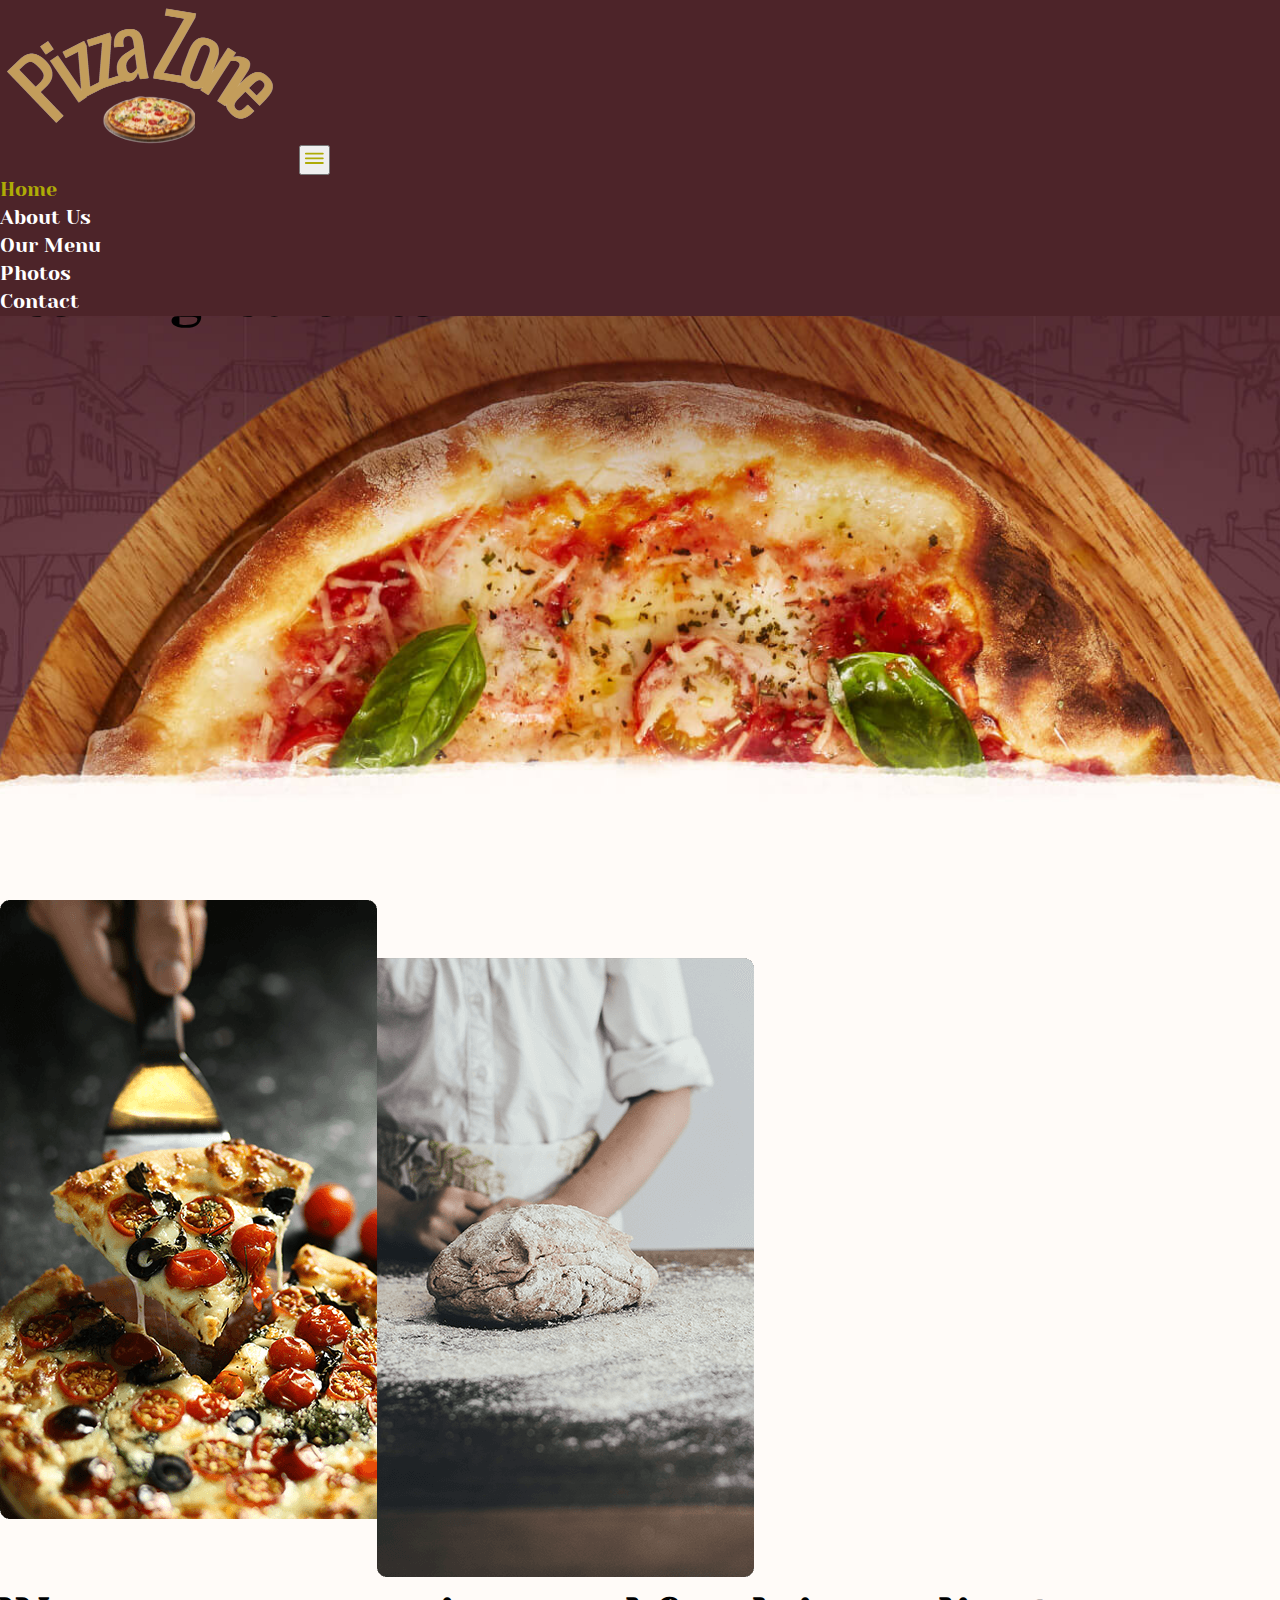
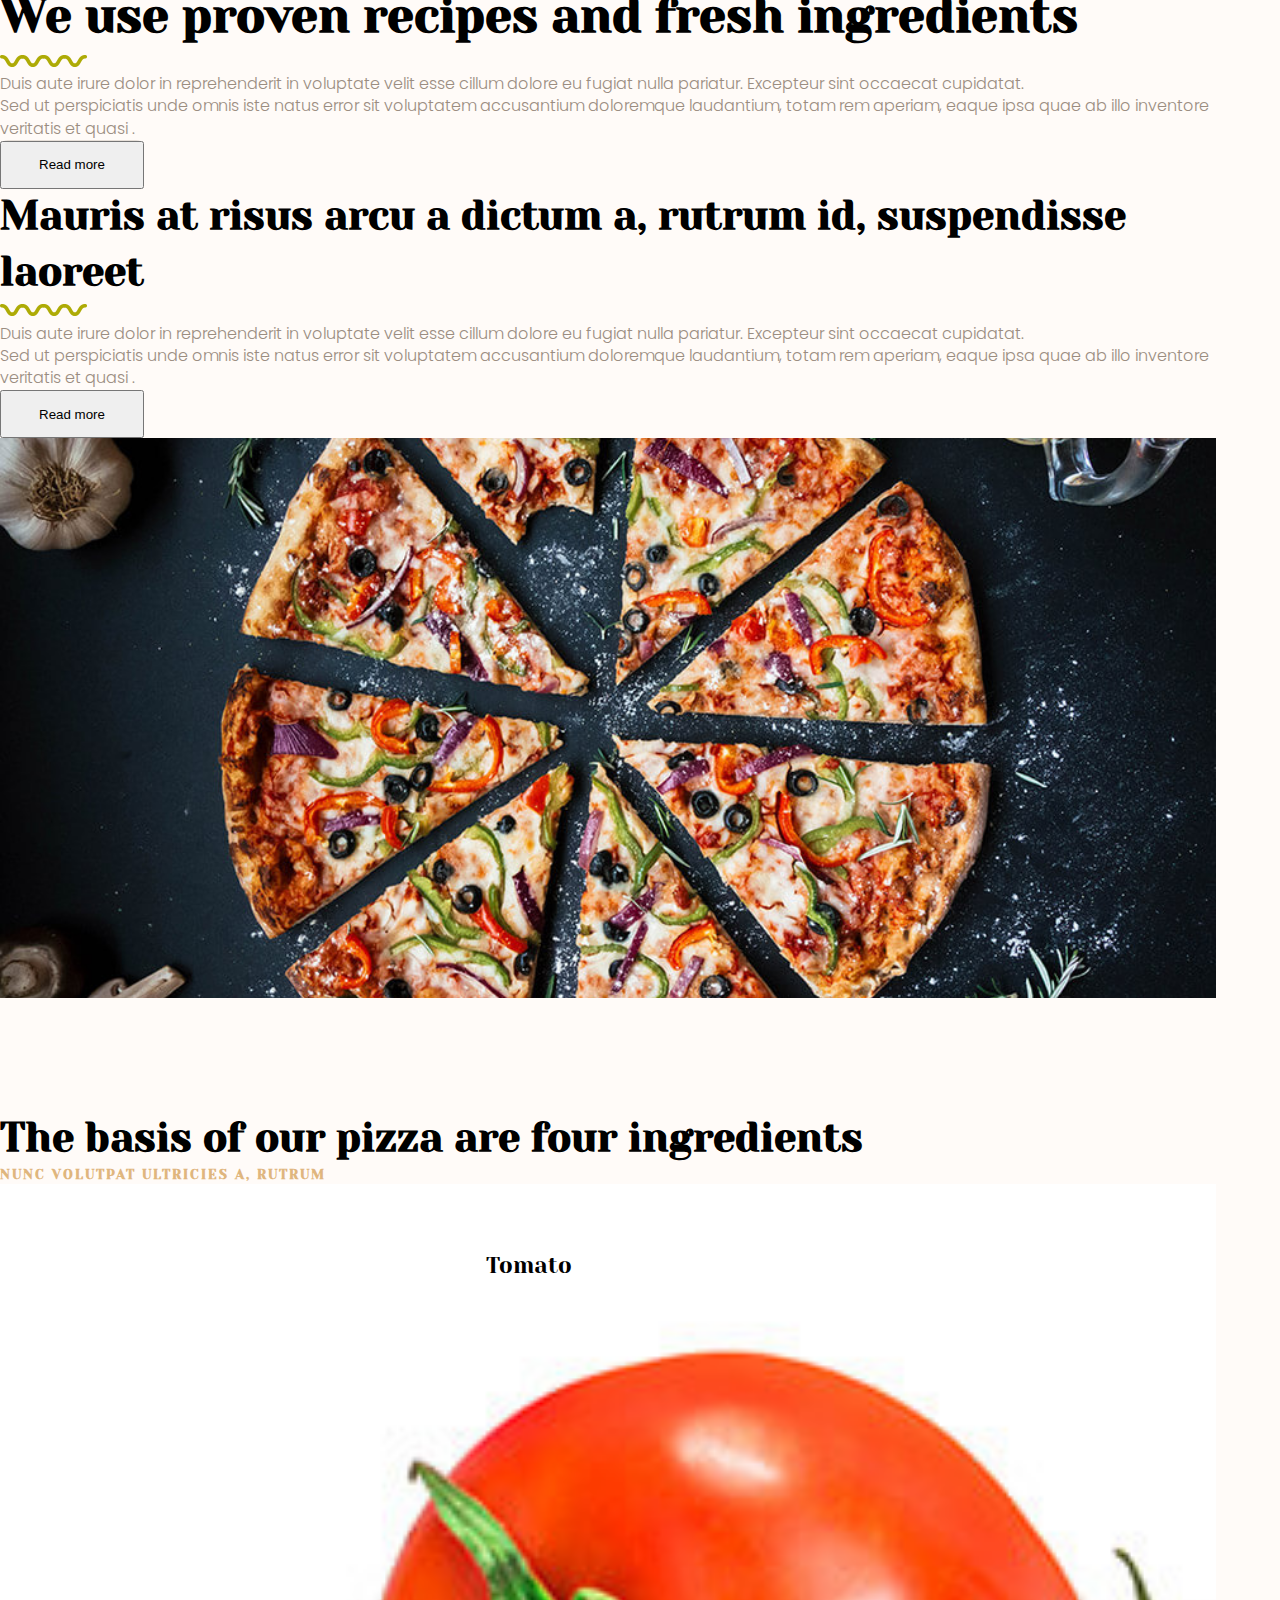
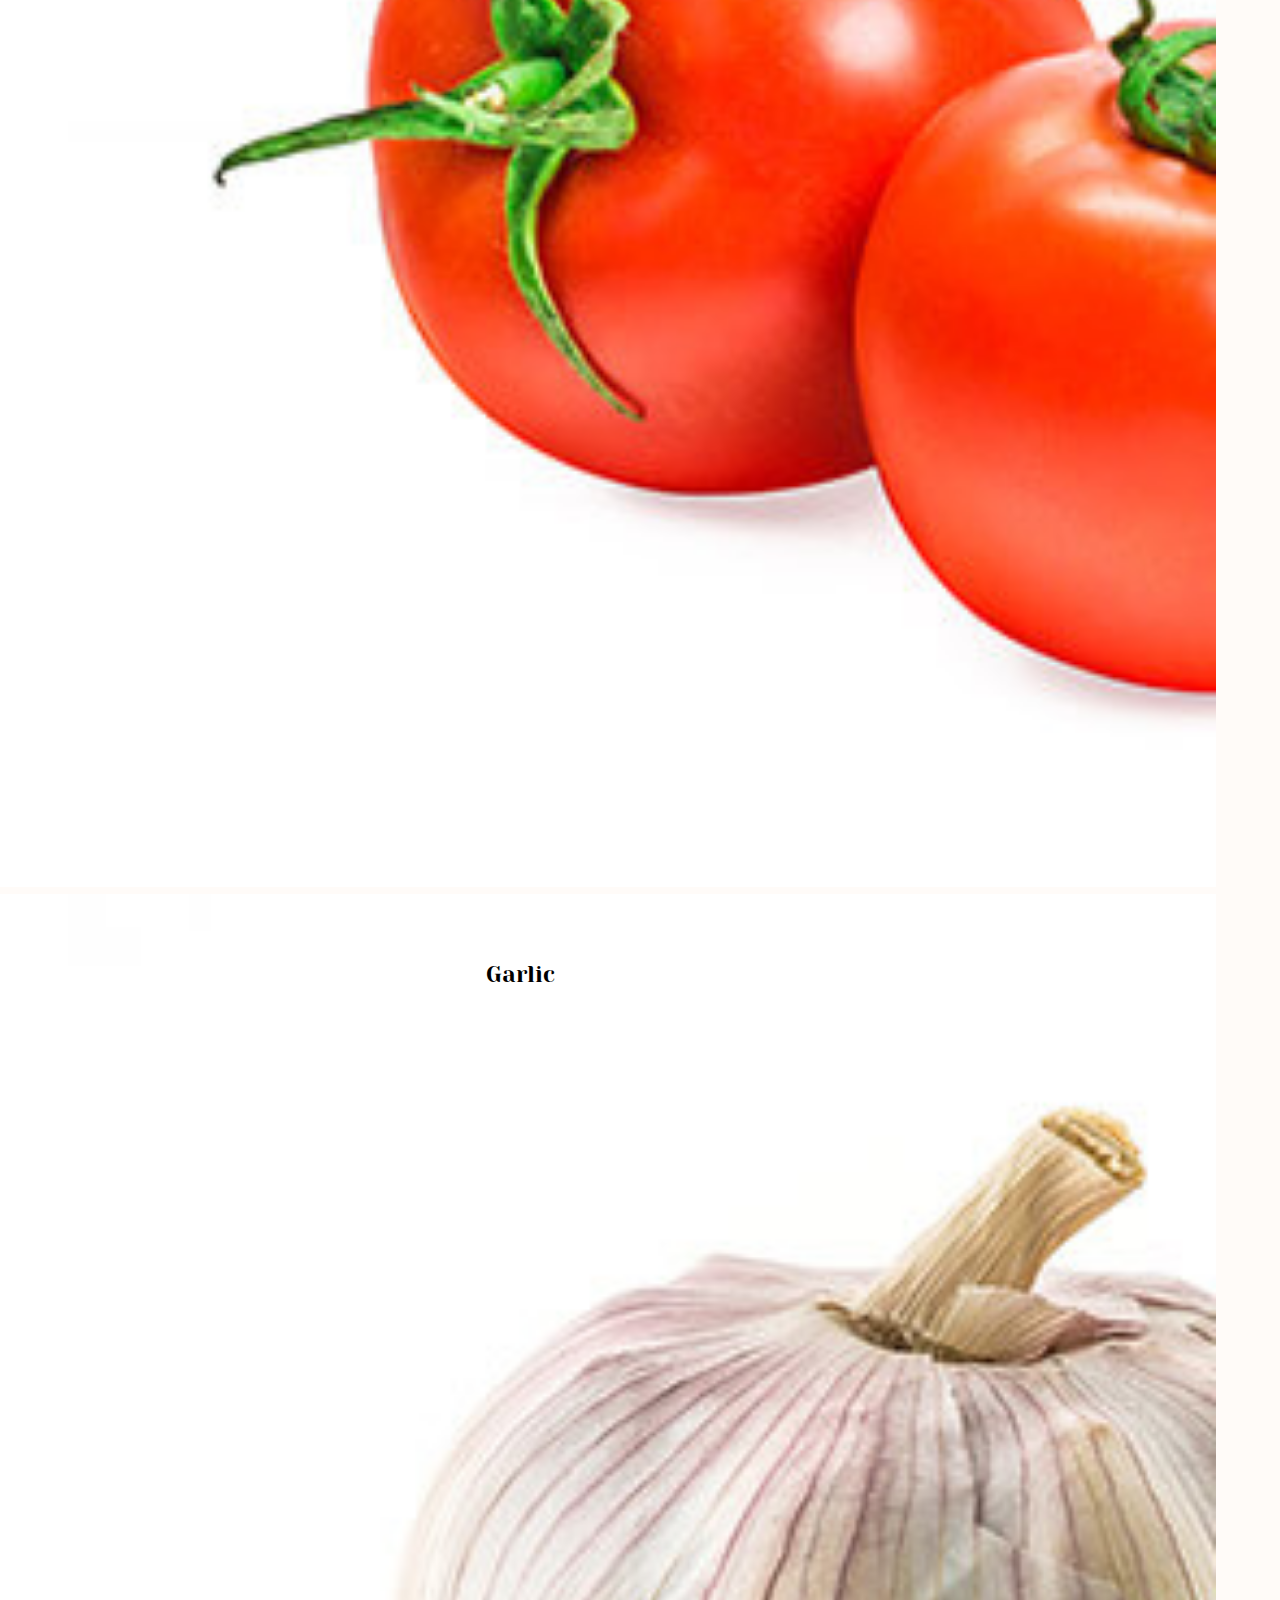
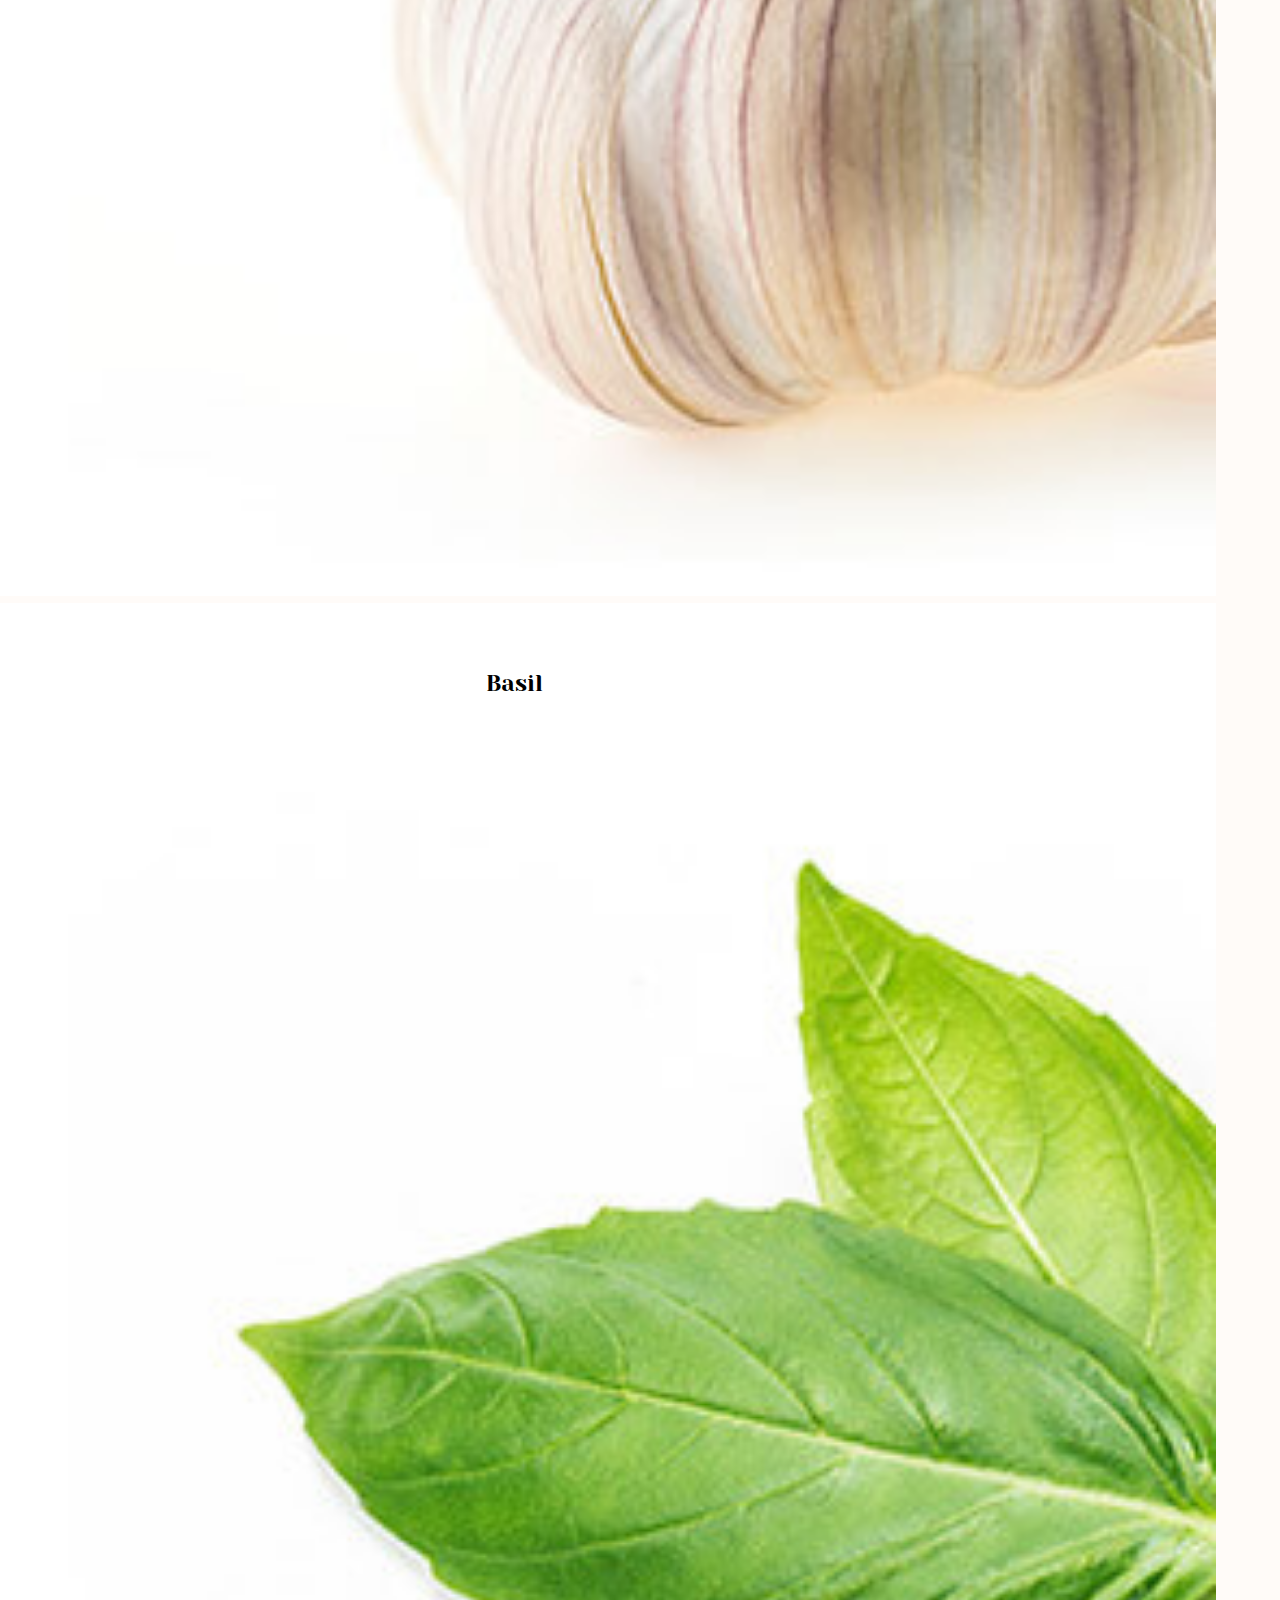
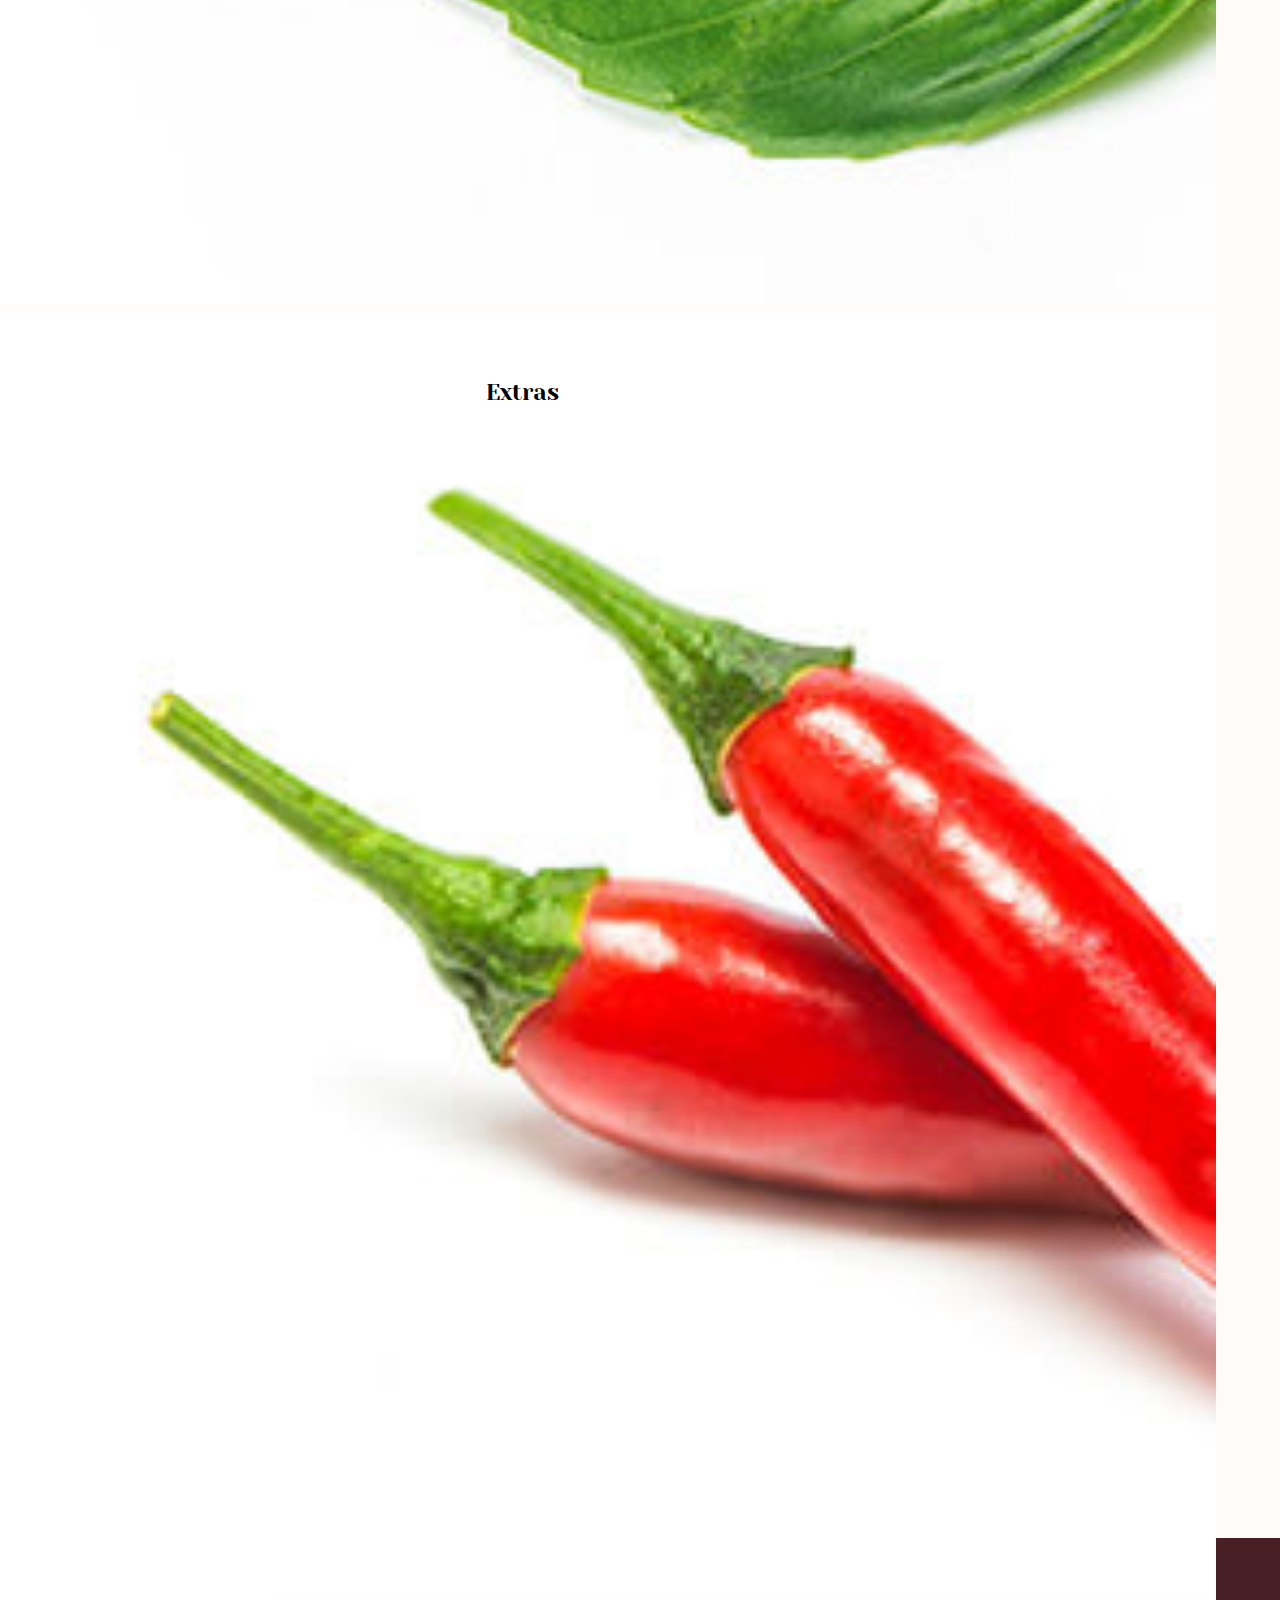
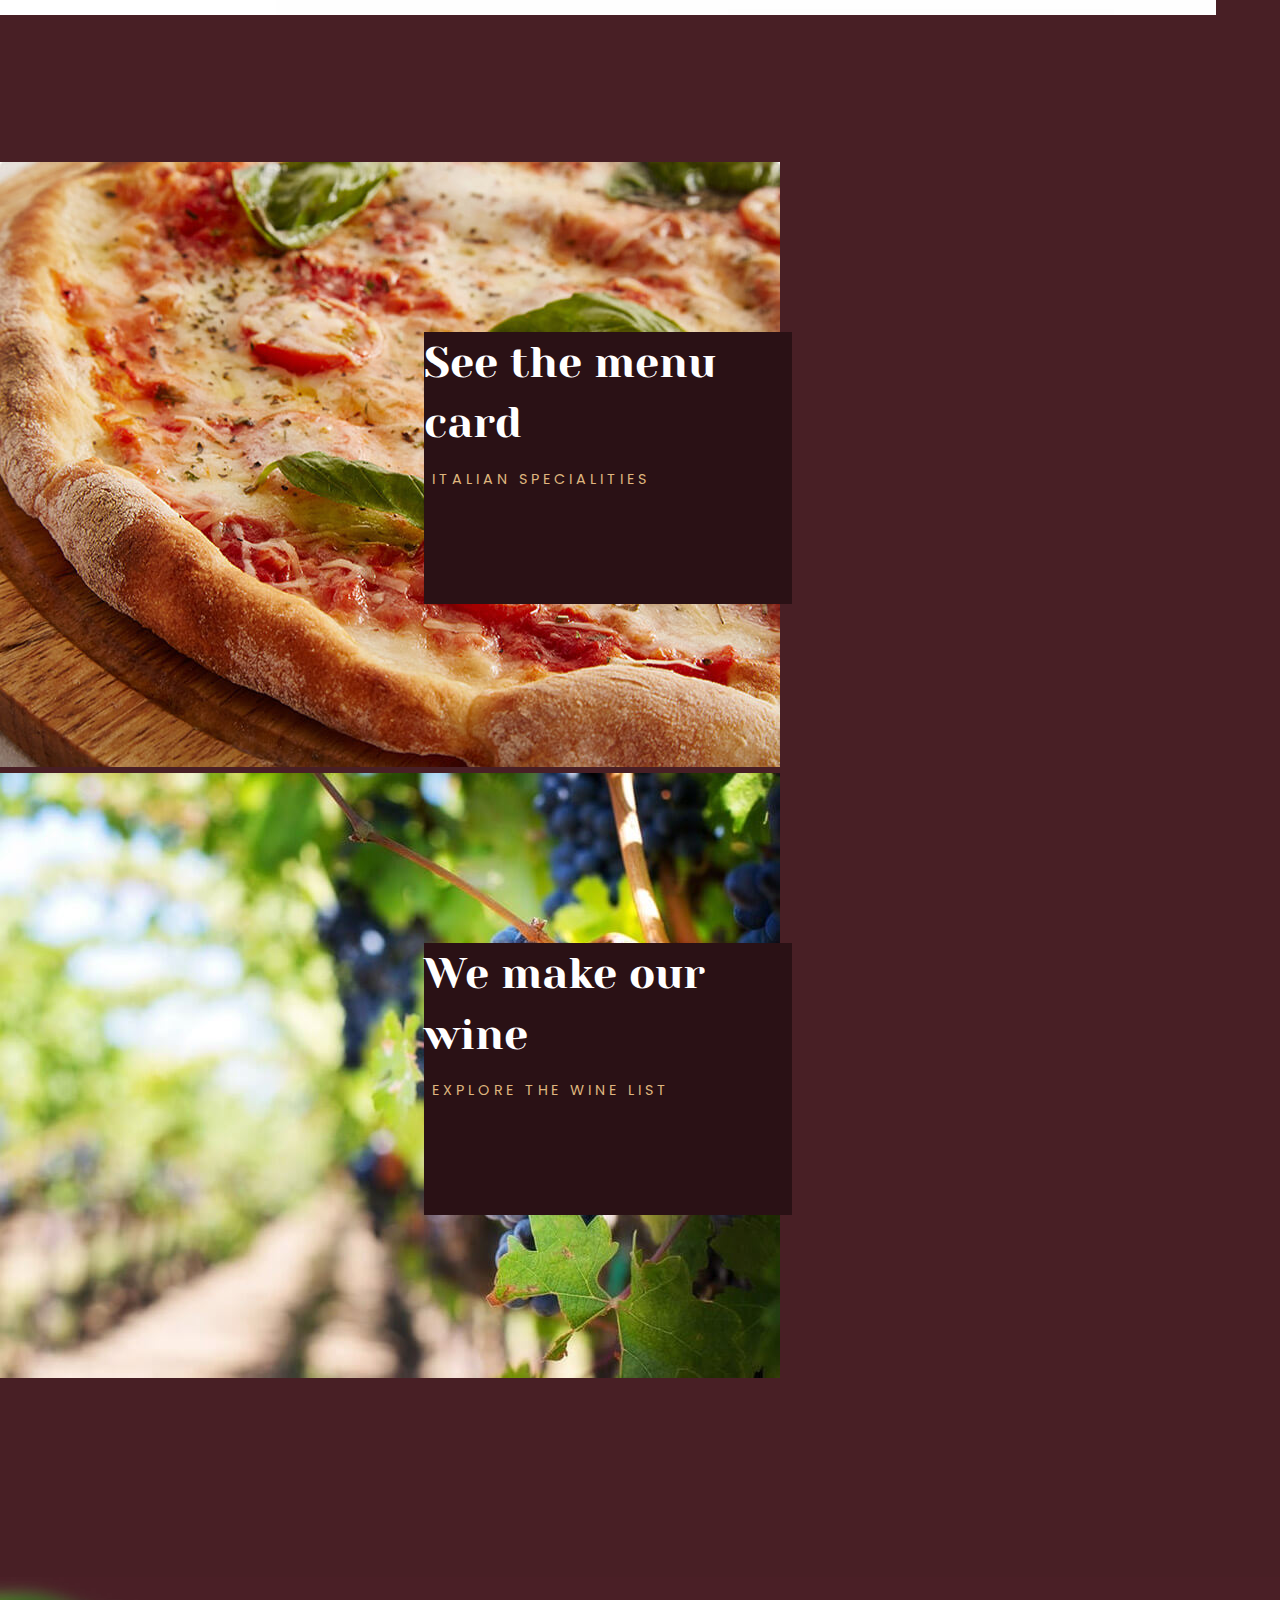
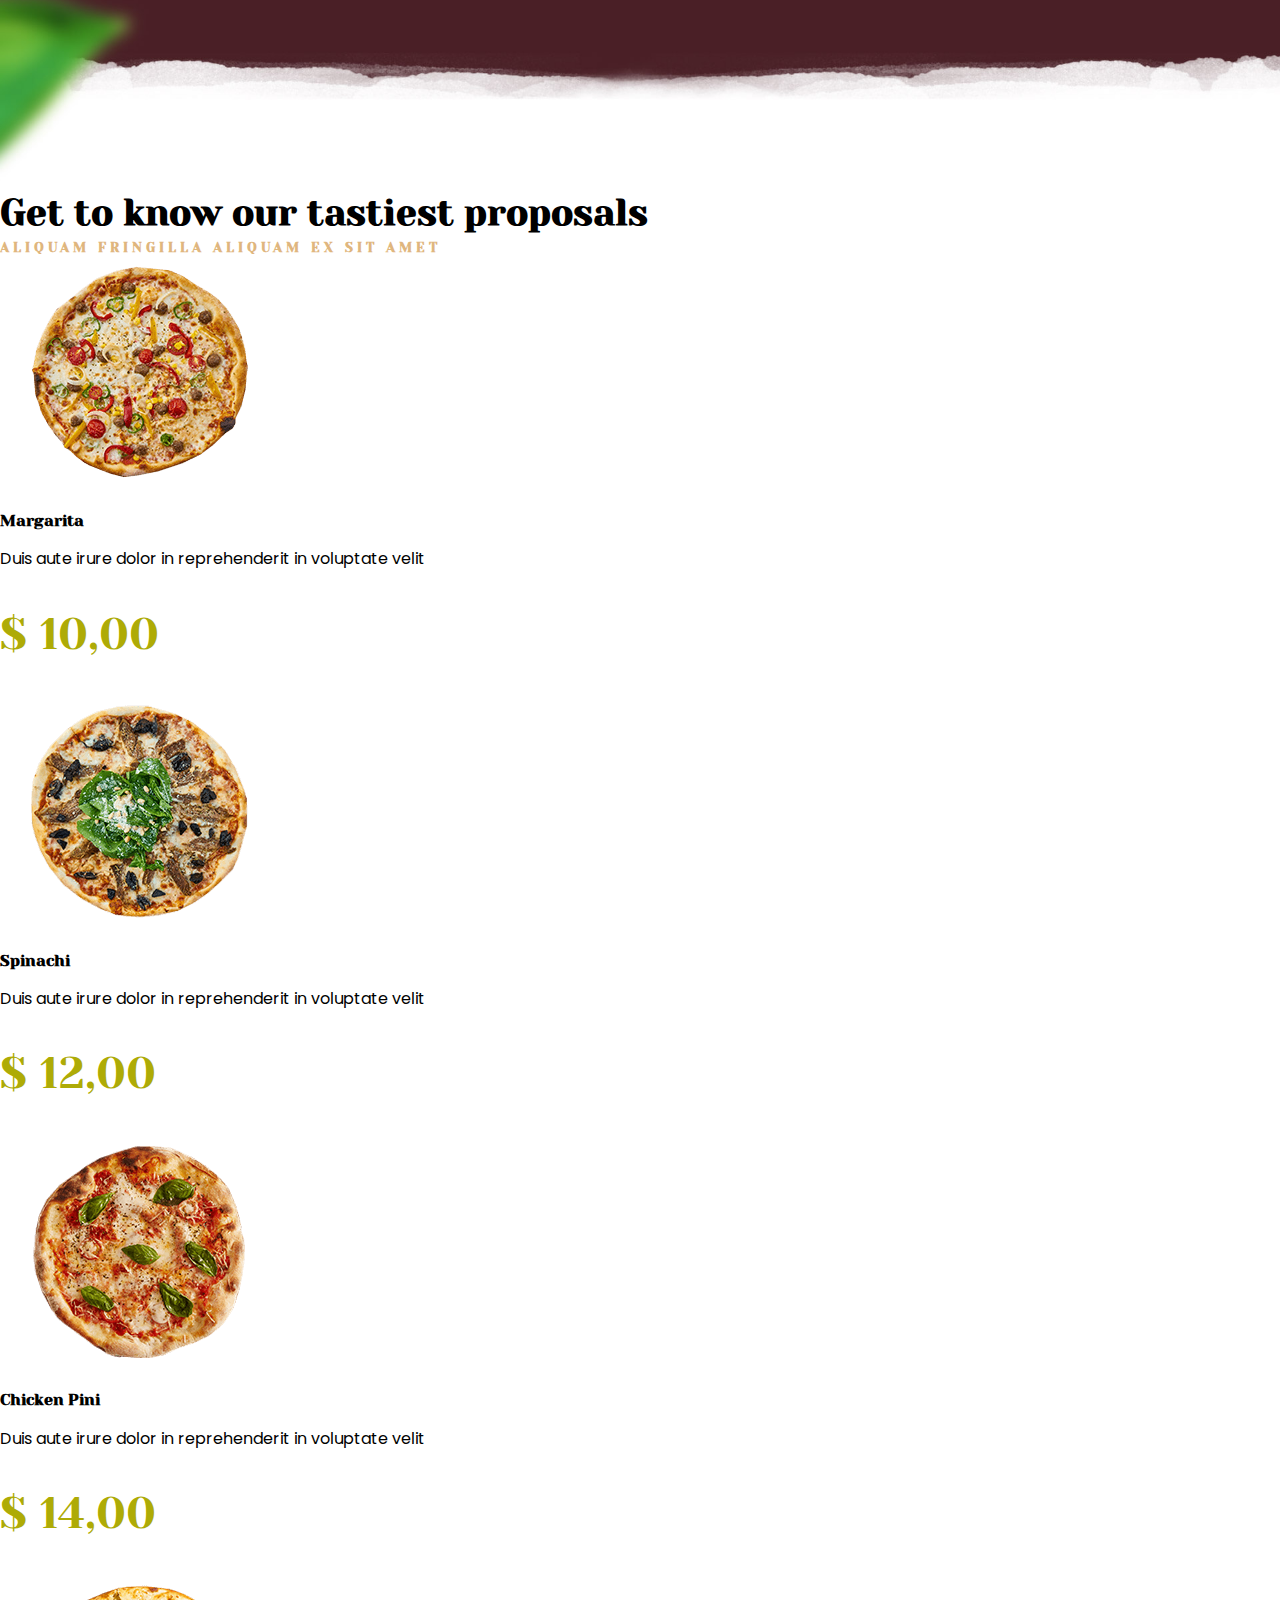
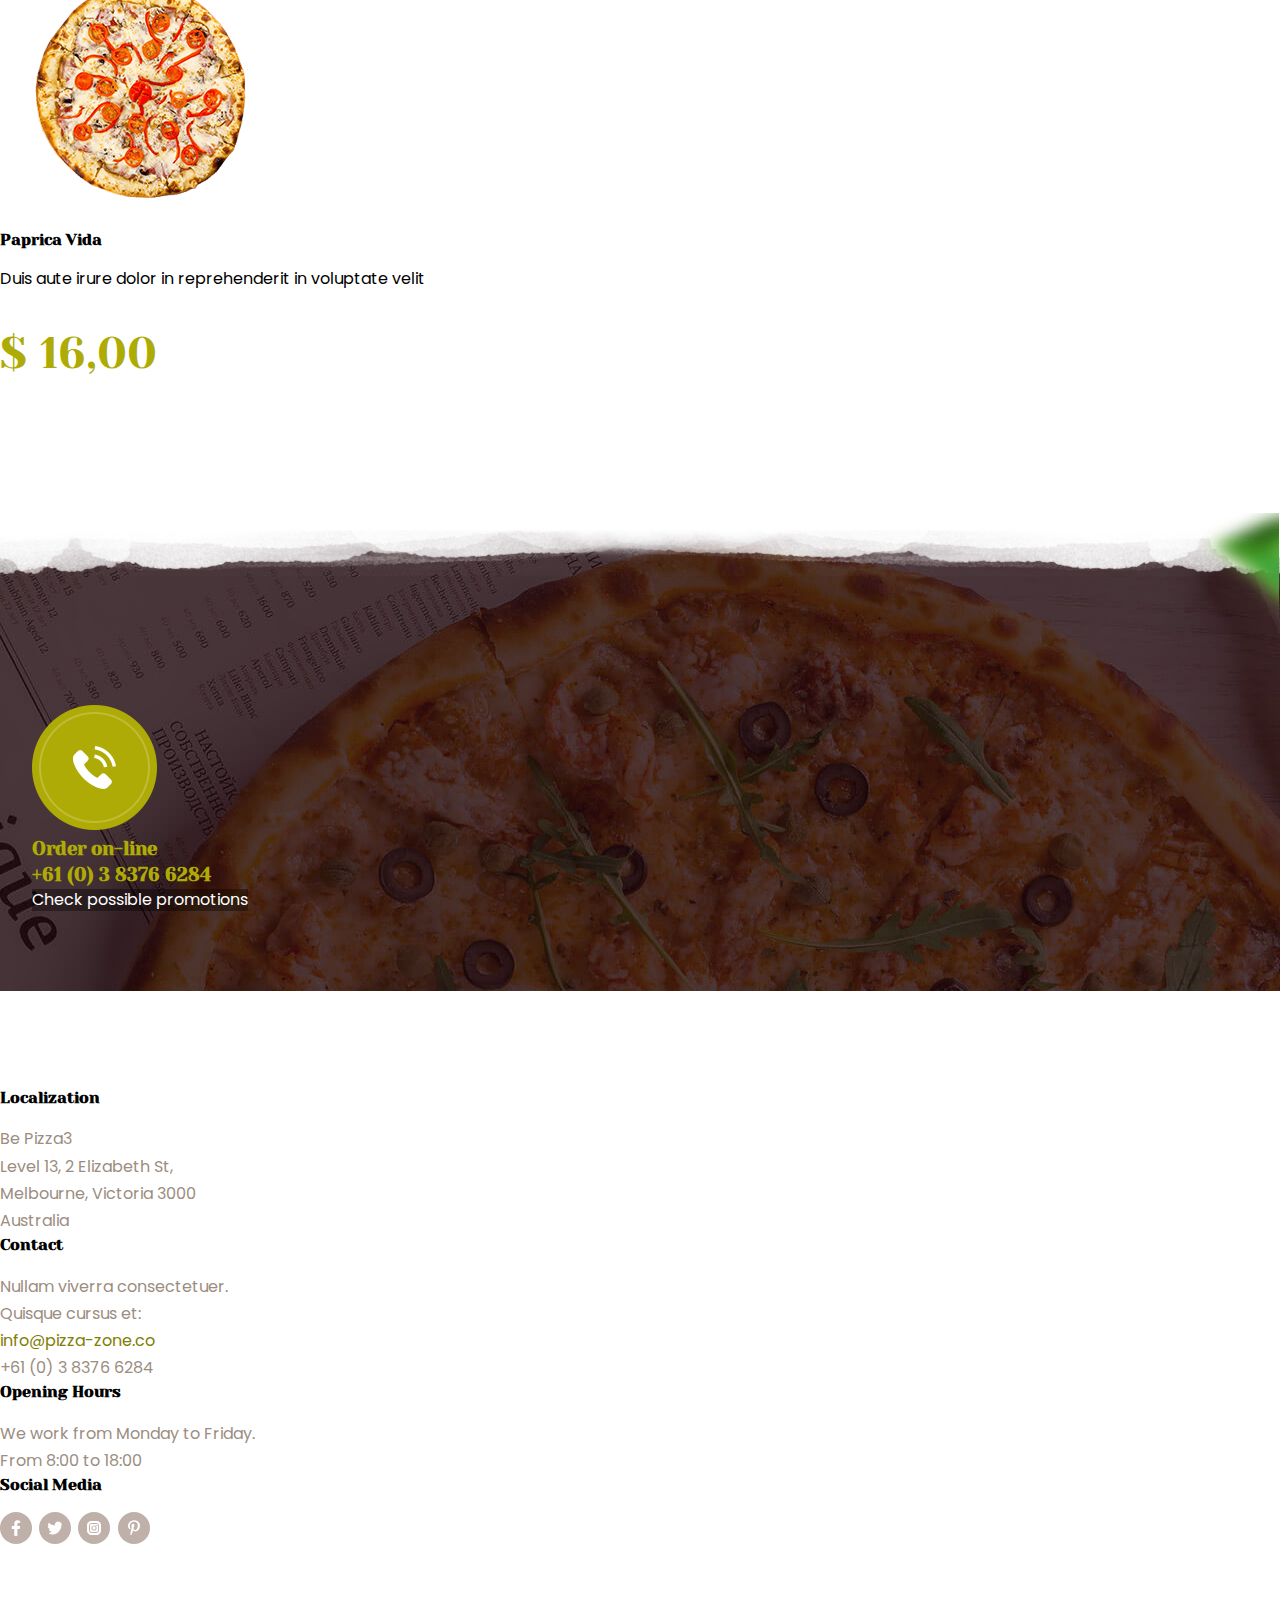
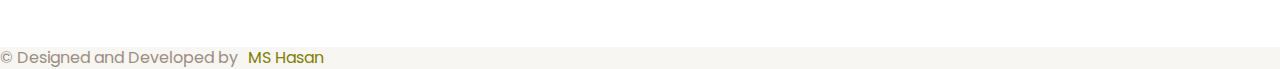
<file: index.html>
<!DOCTYPE html>
<html lang="en">
<head>
    <meta charset="UTF-8">
    <meta http-equiv="X-UA-Compatible" content="IE=edge">
    <meta name="viewport" content="width=device-width, initial-scale=1.0">

   <!-- Favicon Section -->

    <link rel="apple-touch-icon" sizes="180x180" href="img/apple-touch-icon.png">
    <link rel="icon" type="image/x-icon" sizes="32x32" href="img/favicon-32x32.ico">
    <link rel="icon" type="image/x-icon" sizes="16x16" href="img/favicon-16x16.ico">
    <meta name="msapplication-TileColor" content="#da532c">
    <meta name="theme-color" content="#ffffff">
    <!-- Bootstrap 5 CSS -->
    <link href="https://cdn.jsdelivr.net/npm/bootstrap@5.3.2/dist/css/bootstrap.min.css" rel="stylesheet" integrity="sha384-T3c6CoIi6uLrA9TneNEoa7RxnatzjcDSCmG1MXxSR1GAsXEV/Dwwykc2MPK8M2HN" crossorigin="anonymous">

    <!-- Font -->
    
    <link rel="preconnect" href="https://fonts.googleapis.com">
    <link rel="preconnect" href="https://fonts.gstatic.com" crossorigin>
    <link href="https://fonts.googleapis.com/css2?family=Yeseva+One&display=swap" rel="stylesheet">
    
    <!-- Custom CSS -->
    <link rel="stylesheet" href="css/main.css">
    <link rel="stylesheet" href="css/queries.css">    
    <title>Pizza Zone</title>
    </head>
    <body>
    <!-- Header Section -->
       <header class="main-header w-100">
   <!-- Navigation Bar -->
        <nav class="navbar navbar-expand-lg navbar-light fixed-top">
                  <!-- Container for navigation content -->
            <div class="container">
              <a class="navbar-brand" href="#"><img src="img/pizza logo.png" alt="logo"></a>
              <button class="navbar-toggler" type="button" data-bs-toggle="collapse" data-bs-target="#navbarNav" aria-controls="navbarNav" aria-expanded="false" aria-label="Toggle navigation">
                   <!-- Hamburger Icon -->
                <svg xmlns="http://www.w3.org/2000/svg" xmlns:xlink="http://www.w3.org/1999/xlink" aria-hidden="true" role="img" width="2em" height="1.7em" preserveAspectRatio="xMidYMid meet" viewBox="0 0 24 24"><path class="uim-primary" d="M21 13H3a1 1 0 0 1 0-2h18a1 1 0 0 1 0 2zm0 5H3a1 1 0 0 1 0-2h18a1 1 0 0 1 0 2zm0-10H3a1 1 0 0 1 0-2h18a1 1 0 0 1 0 2z" fill="#aeab06"/></svg>
              </button>

               <!-- Navigation Links -->
              <div class="collapse navbar-collapse" id="navbarNav">
                <ul class="navbar-nav">
                  <li class="nav-item">
                    <a id="first_item" class="nav-link " href="index.html">Home</a>
                  </li>
                  <li class="nav-item">
                    <a class="nav-link" href="about.html">About Us</a>
                  </li>
                  <li class="nav-item">
                    <a class="nav-link" href="menu.html">Our Menu</a>
                  </li>

                  <li class="nav-item">
                    <a class="nav-link" href="photos.html">Photos</a>
                  </li>
                  <li class="nav-item">
                    <a class="nav-link" href="contact.html">Contact</a>
                  </li>
                  
                </ul>
              </div>
            </div>
          </nav>

    <!-- Hero Section -->
        <div class="hero-section position-absolute text-center start-50">
            <h1 class="pb-3 text-white">Real Italian pizza with real ingrediants</h1>
            <h6 class="text-uppercase pb-3 text-white">the best italian pizza</h6>
            <a href="menu.html" class="btn btn-lg fs-6" >See the Menu</a>
        </div>

    </header>

<!-- Recipe Section -->
    <section class="receipe-section">
          <!-- Recipe Container -->

        <div class="receipe-container flex-xl-row flex-xxl-row d-flex flex-lg-row flex-column flex-wrap  justify-content justify-content-center justify-content-xl-between align-items-center py-5 my-0 mx-auto ">
              <!-- Recipe Content - Left Side -->
            <div class="receipe-img mb-5">
                <img src="img/side-1.png" alt="receipe">
            </div>

            <div class="receipe-content mb-5">
                <h2 class="mb-5">We use proven recipes and fresh ingredients
                </h2>
                <img class="mb-5" src="img/line.png" alt="receipe">
                <p >Duis aute irure dolor in reprehenderit in voluptate velit esse cillum dolore eu fugiat nulla pariatur. Excepteur sint occaecat cupidatat.

                </p>
                <p >Sed ut perspiciatis unde omnis iste natus error sit voluptatem accusantium doloremque laudantium, totam rem aperiam, eaque ipsa quae ab illo inventore veritatis et quasi .

                </p>

               <span class="mt-5"><input class="btn btn-lg fs-6" type="button" value="Read more"></span>
            </div>
     <!-- Recipe Content - Right Side -->
            <div class="receipe-content side-2">
                <h2 class="mb-5">Mauris at risus arcu a dictum a, rutrum id, suspendisse laoreet

                </h2>
                <img class="mb-5" src="img/line.png" alt="receipe">
                <p >Duis aute irure dolor in reprehenderit in voluptate velit esse cillum dolore eu fugiat nulla pariatur. Excepteur sint occaecat cupidatat.

                </p>
                <p >Sed ut perspiciatis unde omnis iste natus error sit voluptatem accusantium doloremque laudantium, totam rem aperiam, eaque ipsa quae ab illo inventore veritatis et quasi .

                </p>

               <span class="mt-5"><input class="btn btn-lg fs-6" type="button" value="Read more"></span>
            </div>
   <!-- Recipe Image - Right Side -->
            <div class="receipe-img receipe-img-2">
                
            </div>
        </div>
<!-- Recipe Basis Section -->
        <h2 class="text-center  mb-3">The basis of our pizza are four ingredients
        </h2>
        <h5 class="text-center mb-5 fs-6">NUNC VOLUTPAT ULTRICIES A, RUTRUM
        </h5>
 <!-- Ingredients Container -->
        <div class="ingrediants-container g-5 row mx-auto my-0">
            <div class="col-lg-3 col-md-6 col-sm-12 ingrediant-item">
                <span>tomato</span>
                <img src="img/ingrediant-1.jpg" alt="ingrediant">
            </div>

            <div class="col-lg-3 col-md-6 col-sm-12 ingrediant-item">
                <span>garlic</span>
                <img src="img/ingrediant-2.jpg" alt="ingrediant">
            </div>

            <div class="col-lg-3 col-md-6 col-sm-12 ingrediant-item">
                <span>basil</span>
                <img src="img/ingrediant-3.jpg" alt="ingrediant">
            </div>

            <div class="col-lg-3 col-md-6 col-sm-12 ingrediant-item">
                <span>extras</span>
                <img src="img/ingrediant-4.jpg" alt="ingrediant">
            </div>

        </div>
            <!-- Menu Card Container -->
        <div class="menu-card-container w-100">
            <div class="menu-card row gx-5 gy-5 mx-auto my-0">
                  <!-- Menu Card - Left Side -->
                <div class="menu-card-img col-md-6 col-sm-12 text-center">
                    <img src="img/card-1.jpg" alt="ingrediant">
                        <div class="explore-menu d-flex p-5 justify-content-center align-items-center flex-column">
                            <a href="#">See the menu card</a>
                            <a href="#">italian specialities</a>
                        </div>    
                </div>
     <!-- Menu Card - Right Side -->
                <div class="menu-card-img-2 col-md-6 col-sm-12 text-center">
                    <img src="img/card-2.jpg" alt="">
                        <div class="explore-menu d-flex p-5 justify-content-center align-items-center flex-column ">
                            <a href="#">We make our wine</a>
                            <a href="#">explore the wine list</a>
                        </div>    
                </div>

            </div>
        </div>    

    </section>
<!-- Proposal Section -->
    <section class="proposal">
            <!-- Background Image -->
        <img src="img/bg-2.jpg" alt="">
         <!-- Section Heading -->
        <h3 class="text-center mt-5 mb-3 ">Get to know our tastiest proposals</h3>
        <h5 class="text-uppercase text-center">ALIQUAM FRINGILLA ALIQUAM EX SIT AMET</h5>
         <!-- Proposal Container -->
        <div class="proposal-container row mx-auto my-5 my-0 text-center ">
            <!-- Proposal Item - Margarita -->
            <div class="col-xs-12 col-sm-6 col-md-3 proposal-item">
                <img src="img/menu-1.png" alt="">
                <h4>Margarita
                </h4>
                <p>Duis aute irure dolor in reprehenderit in voluptate velit                </p>
                <span>$ 10,00</span>
            </div>
  <!-- Proposal Item - Spinachi -->
            <div class="col-xs-12 col-sm-6 col-md-3 proposal-item">
                <img src="img/menu-2.png" alt="proposalImg">
                <h4>Spinachi
                </h4>
                <p>Duis aute irure dolor in reprehenderit in voluptate velit                </p>
                <span>$ 12,00</span>
            </div>
 <!-- Proposal Item - Chicken Pini -->
            <div class="col-xs-12 col-sm-6 col-md-3 proposal-item">
                <img src="img/menu-3.png" alt="proposalImg">
                <h4>Chicken Pini</h4>
                <p>Duis aute irure dolor in reprehenderit in voluptate velit                </p>
                <span>$ 14,00</span>
            </div>
 <!-- Proposal Item - Paprica Vida -->
            <div class="col-xs-12 col-sm-6 col-md-3 proposal-item">
                <img src="img/menu-4.png" alt="proposalImg">
                <h4>Paprica Vida</h4>
                <p>Duis aute irure dolor in reprehenderit in voluptate velit                </p>
                <span>$ 16,00</span>
            </div>
        </div>
    </section>

    <!-- Call to Action Section -->
    <section class="call2action w-100">
           <!-- Background Overlay -->
        <div class="bg-4">
            
        </div>
            <!-- Call to Action Container -->
        <div class="call2action-container d-flex ps-5 flex-sm-column flex-md-row justify-content-sm-center justify-content-md-between align-items-sm-start align-items-md-center">
            <!-- Order Section -->
            <div class="order-wrapper  d-flex flex-sm-column flex-md-row justify-content-sm-center justify-content-md-start align-items-sm-start align-items-md-center">
                 <!-- Order Icon -->
                <div class="order-icon align-self-sm-center">
                    <img src="img/call2action.png" alt="call2actionImg">
                </div>
  <!-- Order Content -->
                <div class="order-content">
                    <h3 class="text-white fs-2">Order on-line</h3>
                    <h3 class="fs-2"><span class="fs-4">+61 (0) </span> 3 8376 6284</span>
                </div>
            </div>
    <!-- Promotion Section -->
            <div class="promotion ">
                    <a class="fs-6 p-2" href="#">Check possible promotions</a>
            </div>

        </div>

    </section>
<!-- Footer Section -->
    <footer class="w-100 pt-5">
            <!-- Footer Container -->
        <div class="footer-container row gy-4 mx-auto my-0">
             <!-- Localization Column -->
            <div class="col-md-3 col-sm-6 col-xs-12 footer-col">
                <h4>Localization</h4>
                <span>Be Pizza3</span>
                <span>Level 13, 2 Elizabeth St,<br>
                    Melbourne, Victoria 3000 <br>
                    Australia</span>
            </div>
   <!-- Contact Column -->
            <div class="col-md-3 col-sm-6 col-xs-12 footer-col">
                <h4>Contact</h4>
                <span class="pb-3">Nullam viverra consectetuer. <br> Quisque cursus et:

                </span>
                <span><a href="#">info@pizza-zone.co</a><br>
                    +61 (0) 3 8376 6284 </span>
            </div>
 <!-- Opening Hours Column -->
            <div class="col-md-3 col-sm-6 col-xs-12 footer-col">
                <h4>Opening hours</h4>
                <span>We work from Monday to Friday.</span>
                <span>From 8:00 to 18:00</span>
            </div>
 <!-- Social Media Column -->
            <div class="col-md-3 col-sm-6 col-xs-12 footer-col">
                <h4>social media</h4>
                <svg xmlns="http://www.w3.org/2000/svg" xmlns:xlink="http://www.w3.org/1999/xlink" aria-hidden="true" role="img" width="2.5rem" height="2.5rem" preserveAspectRatio="xMidYMid meet" viewBox="0 0 320 512"><path d="M279.14 288l14.22-92.66h-88.91v-60.13c0-25.35 12.42-50.06 52.24-50.06h40.42V6.26S260.43 0 225.36 0c-73.22 0-121.08 44.38-121.08 124.72v70.62H22.89V288h81.39v224h100.17V288z" fill="white"/></svg>

                <svg class="twitter" xmlns="http://www.w3.org/2000/svg" xmlns:xlink="http://www.w3.org/1999/xlink" aria-hidden="true" role="img" width="2.5rem" height="2.5rem" preserveAspectRatio="xMidYMid meet" viewBox="0 0 512 512"><path d="M459.37 151.716c.325 4.548.325 9.097.325 13.645c0 138.72-105.583 298.558-298.558 298.558c-59.452 0-114.68-17.219-161.137-47.106c8.447.974 16.568 1.299 25.34 1.299c49.055 0 94.213-16.568 130.274-44.832c-46.132-.975-84.792-31.188-98.112-72.772c6.498.974 12.995 1.624 19.818 1.624c9.421 0 18.843-1.3 27.614-3.573c-48.081-9.747-84.143-51.98-84.143-102.985v-1.299c13.969 7.797 30.214 12.67 47.431 13.319c-28.264-18.843-46.781-51.005-46.781-87.391c0-19.492 5.197-37.36 14.294-52.954c51.655 63.675 129.3 105.258 216.365 109.807c-1.624-7.797-2.599-15.918-2.599-24.04c0-57.828 46.782-104.934 104.934-104.934c30.213 0 57.502 12.67 76.67 33.137c23.715-4.548 46.456-13.32 66.599-25.34c-7.798 24.366-24.366 44.833-46.132 57.827c21.117-2.273 41.584-8.122 60.426-16.243c-14.292 20.791-32.161 39.308-52.628 54.253z" fill="white"/></svg>
                <svg class="insta" xmlns="http://www.w3.org/2000/svg" xmlns:xlink="http://www.w3.org/1999/xlink" aria-hidden="true" role="img" width="2.5rem" height="2.5rem" preserveAspectRatio="xMidYMid meet" viewBox="0 0 448 512"><path d="M224 202.66A53.34 53.34 0 1 0 277.36 256A53.38 53.38 0 0 0 224 202.66zm124.71-41a54 54 0 0 0-30.41-30.41c-21-8.29-71-6.43-94.3-6.43s-73.25-1.93-94.31 6.43a54 54 0 0 0-30.41 30.41c-8.28 21-6.43 71.05-6.43 94.33s-1.85 73.27 6.47 94.34a54 54 0 0 0 30.41 30.41c21 8.29 71 6.43 94.31 6.43s73.24 1.93 94.3-6.43a54 54 0 0 0 30.41-30.41c8.35-21 6.43-71.05 6.43-94.33s1.92-73.26-6.43-94.33zM224 338a82 82 0 1 1 82-82a81.9 81.9 0 0 1-82 82zm85.38-148.3a19.14 19.14 0 1 1 19.13-19.14a19.1 19.1 0 0 1-19.09 19.18zM400 32H48A48 48 0 0 0 0 80v352a48 48 0 0 0 48 48h352a48 48 0 0 0 48-48V80a48 48 0 0 0-48-48zm-17.12 290c-1.29 25.63-7.14 48.34-25.85 67s-41.4 24.63-67 25.85c-26.41 1.49-105.59 1.49-132 0c-25.63-1.29-48.26-7.15-67-25.85s-24.63-41.42-25.85-67c-1.49-26.42-1.49-105.61 0-132c1.29-25.63 7.07-48.34 25.85-67s41.47-24.56 67-25.78c26.41-1.49 105.59-1.49 132 0c25.63 1.29 48.33 7.15 67 25.85s24.63 41.42 25.85 67.05c1.49 26.32 1.49 105.44 0 131.88z" fill="white"/></svg>
                <svg class="pinterest" xmlns="http://www.w3.org/2000/svg" xmlns:xlink="http://www.w3.org/1999/xlink" aria-hidden="true" role="img" width="2.5rem" height="2.5rem" preserveAspectRatio="xMidYMid meet" viewBox="0 0 384 512"><path d="M204 6.5C101.4 6.5 0 74.9 0 185.6C0 256 39.6 296 63.6 296c9.9 0 15.6-27.6 15.6-35.4c0-9.3-23.7-29.1-23.7-67.8c0-80.4 61.2-137.4 140.4-137.4c68.1 0 118.5 38.7 118.5 109.8c0 53.1-21.3 152.7-90.3 152.7c-24.9 0-46.2-18-46.2-43.8c0-37.8 26.4-74.4 26.4-113.4c0-66.2-93.9-54.2-93.9 25.8c0 16.8 2.1 35.4 9.6 50.7c-13.8 59.4-42 147.9-42 209.1c0 18.9 2.7 37.5 4.5 56.4c3.4 3.8 1.7 3.4 6.9 1.5c50.4-69 48.6-82.5 71.4-172.8c12.3 23.4 44.1 36 69.3 36c106.2 0 153.9-103.5 153.9-196.8C384 71.3 298.2 6.5 204 6.5z" fill="white"/></svg>

            </div>
        </div>
  <!-- Footer Bottom Section -->
        <div class="footer-bottom py-5 text-center">
            <span class="d-block">&copy; Designed and Developed by<a href="#">MS Hasan</a></span>

        </div>
    </footer>
   
   
<script src="script.js"></script>
 <!-- Bootstrap 5 JS -->
 <script src="https://cdn.jsdelivr.net/npm/bootstrap@5.3.2/dist/js/bootstrap.bundle.min.js" integrity="sha384-C6RzsynM9kWDrMNeT87bh95OGNyZPhcTNXj1NW7RuBCsyN/o0jlpcV8Qyq46cDfL" crossorigin="anonymous"></script>


</body>
</html>
</file>
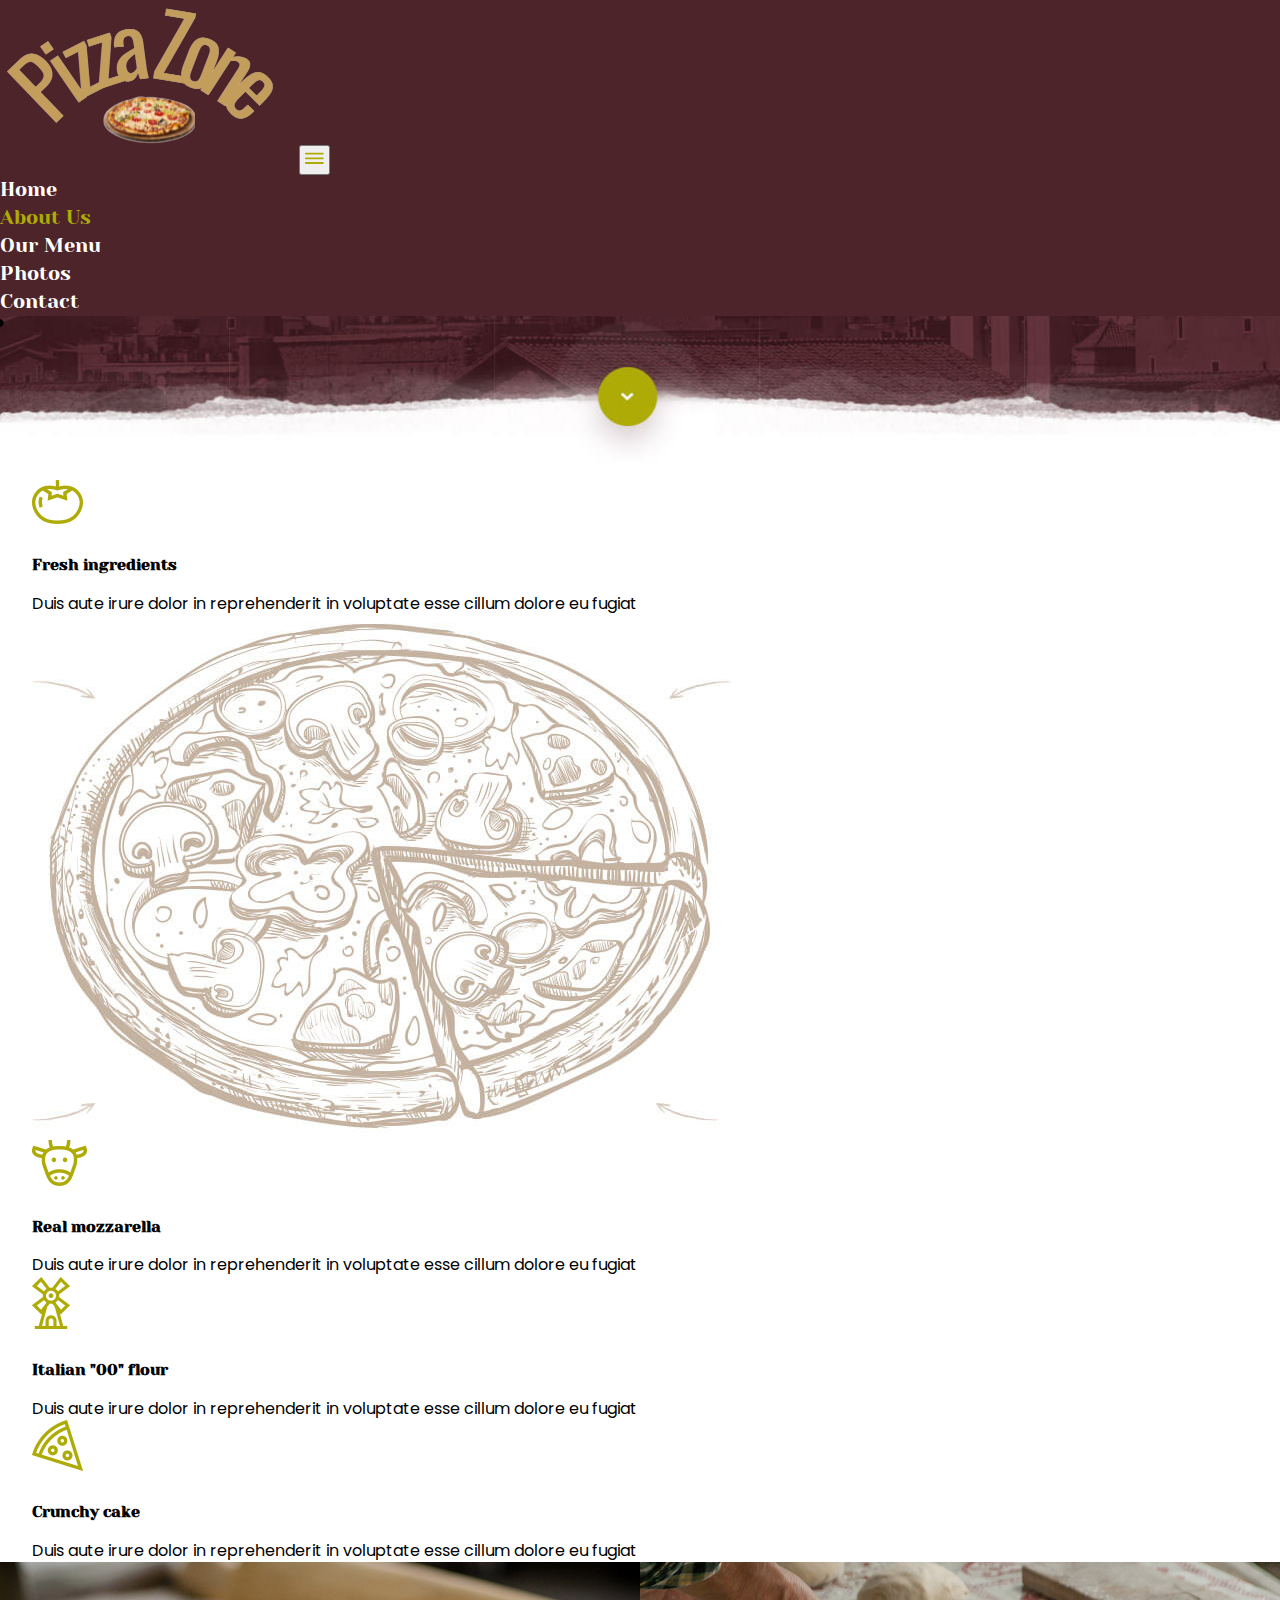
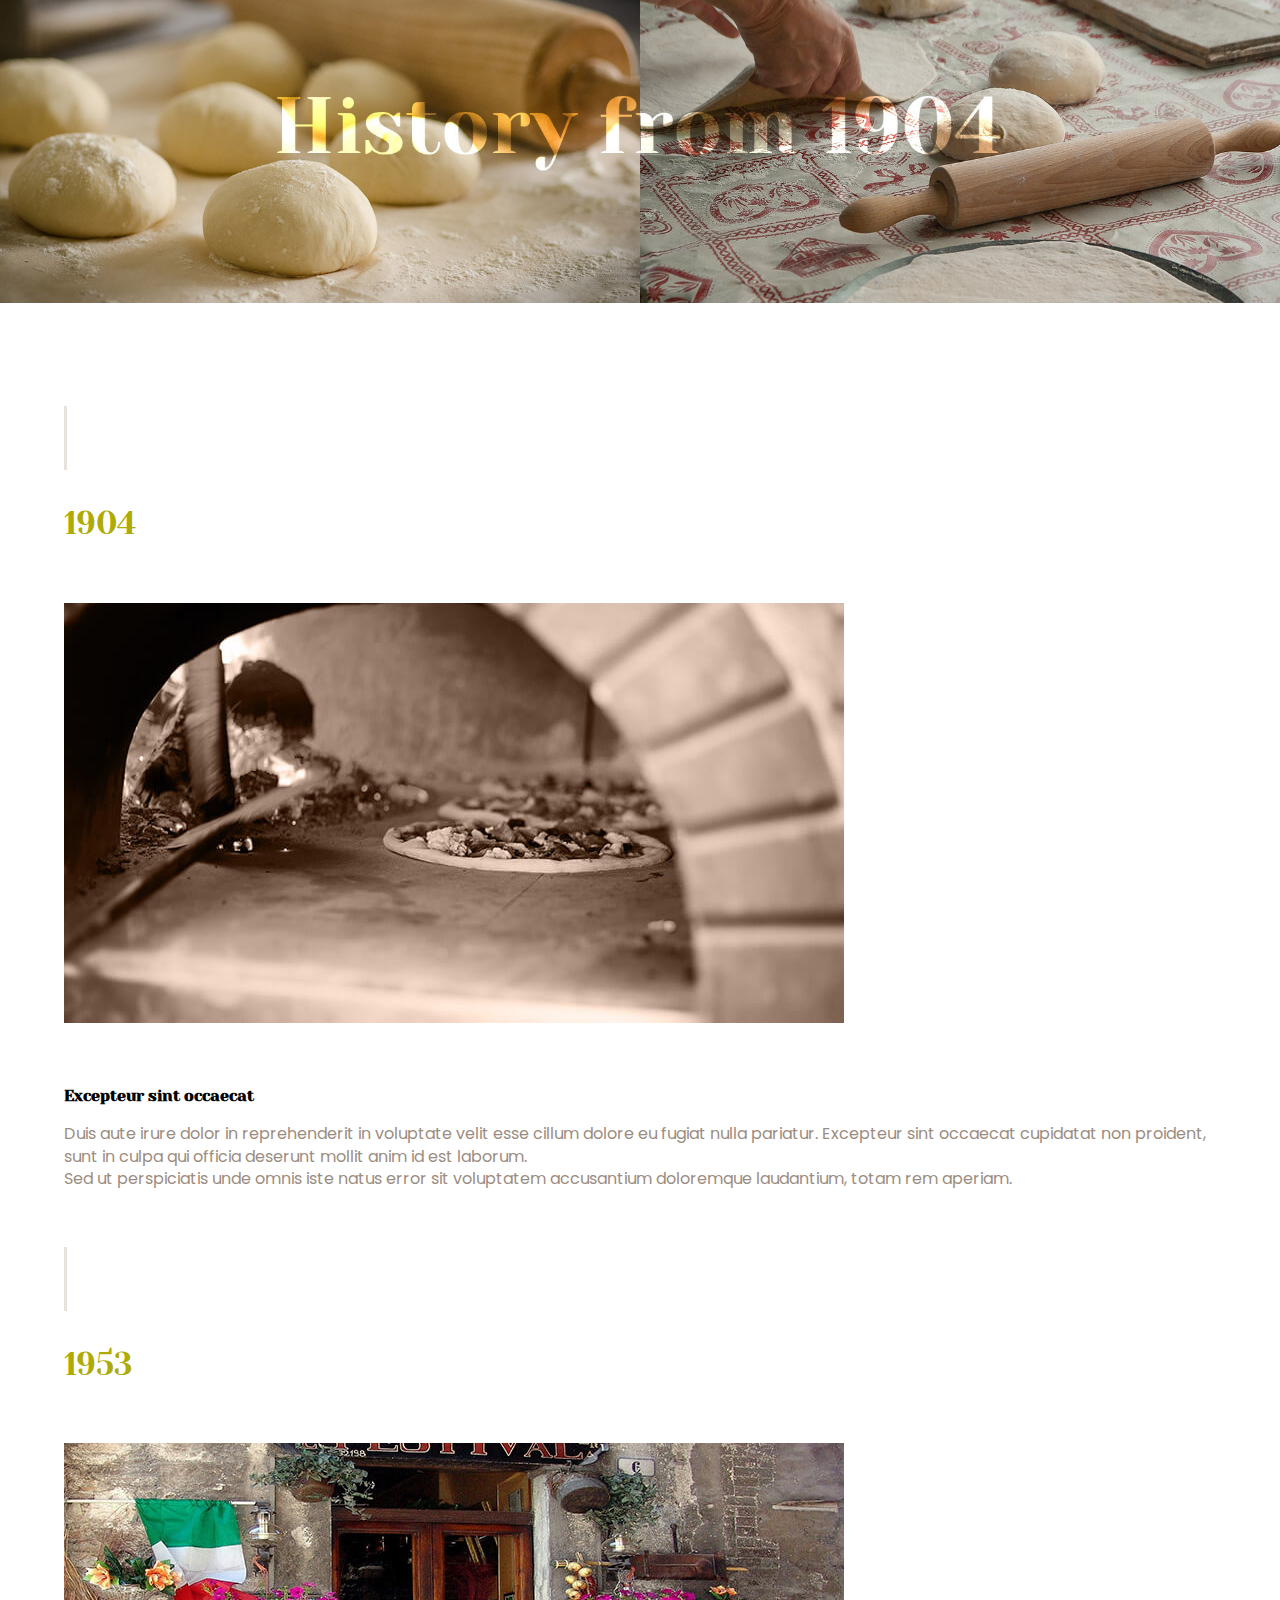
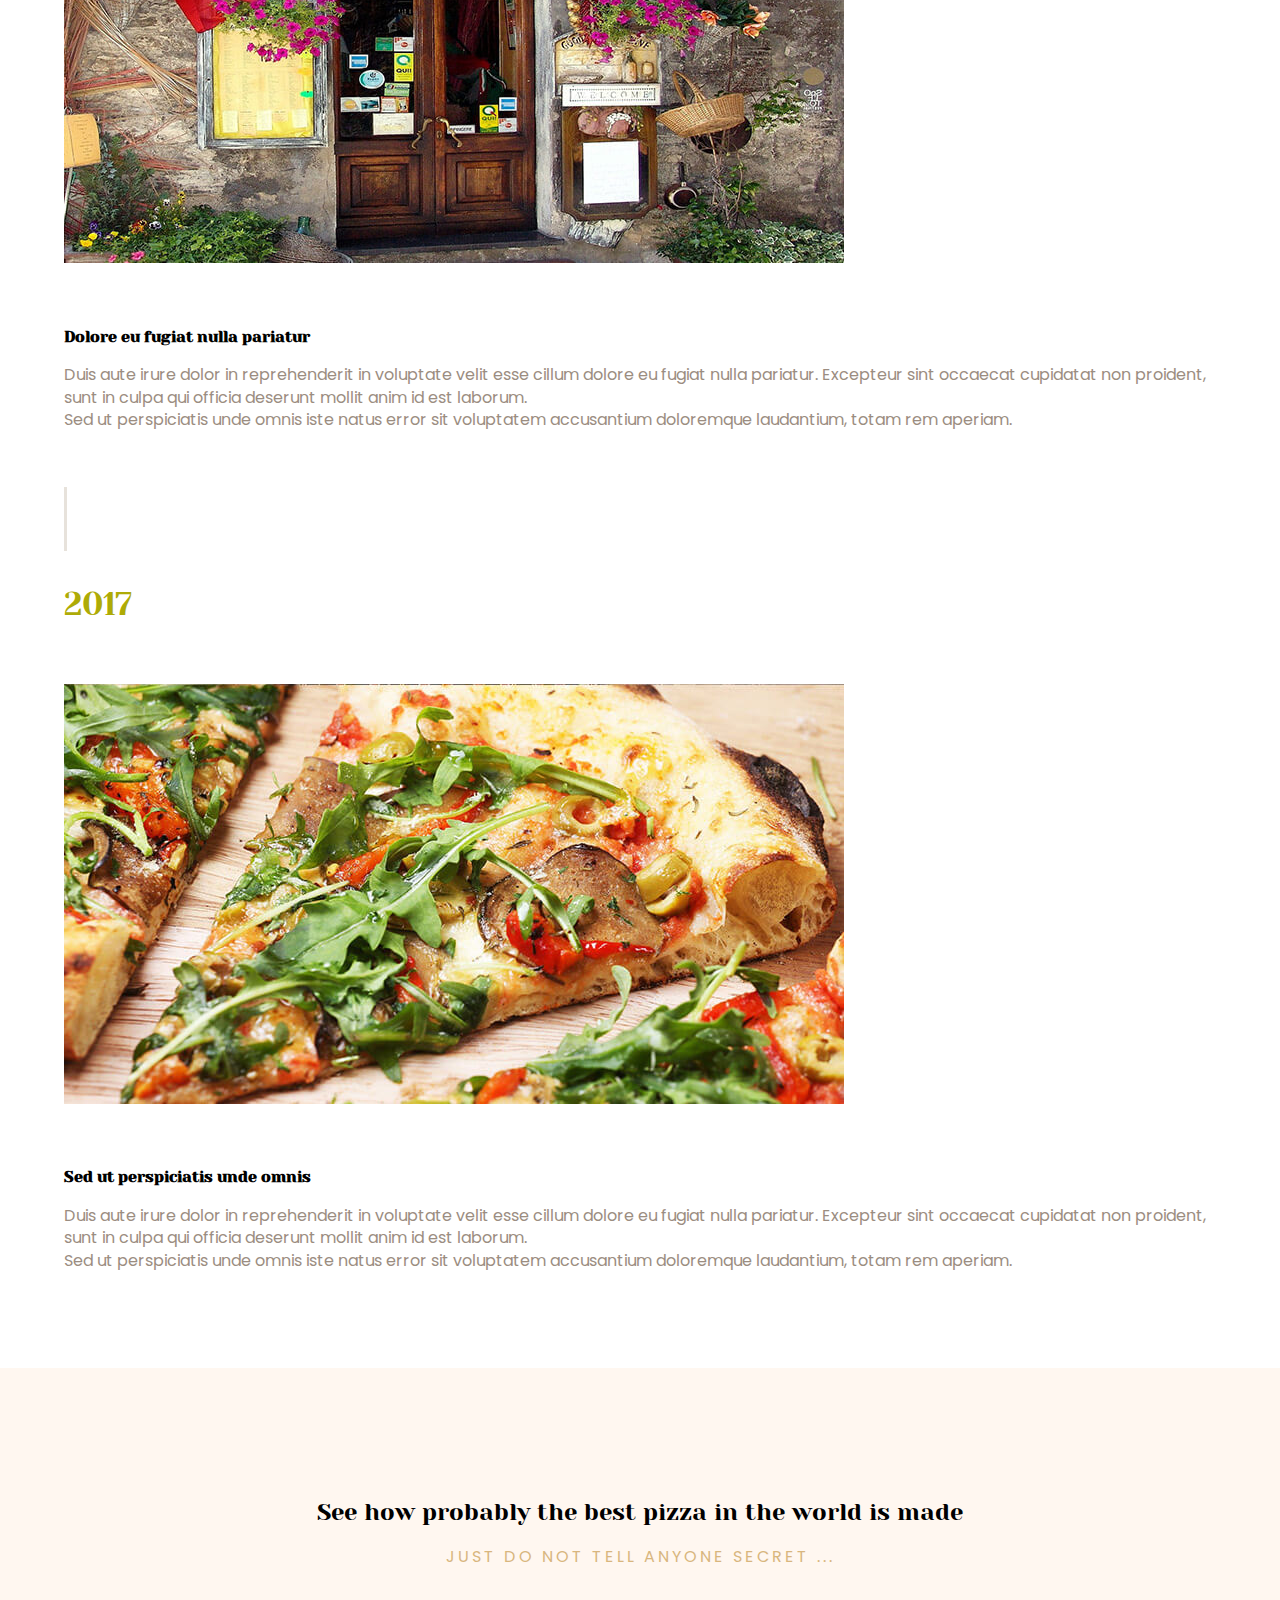
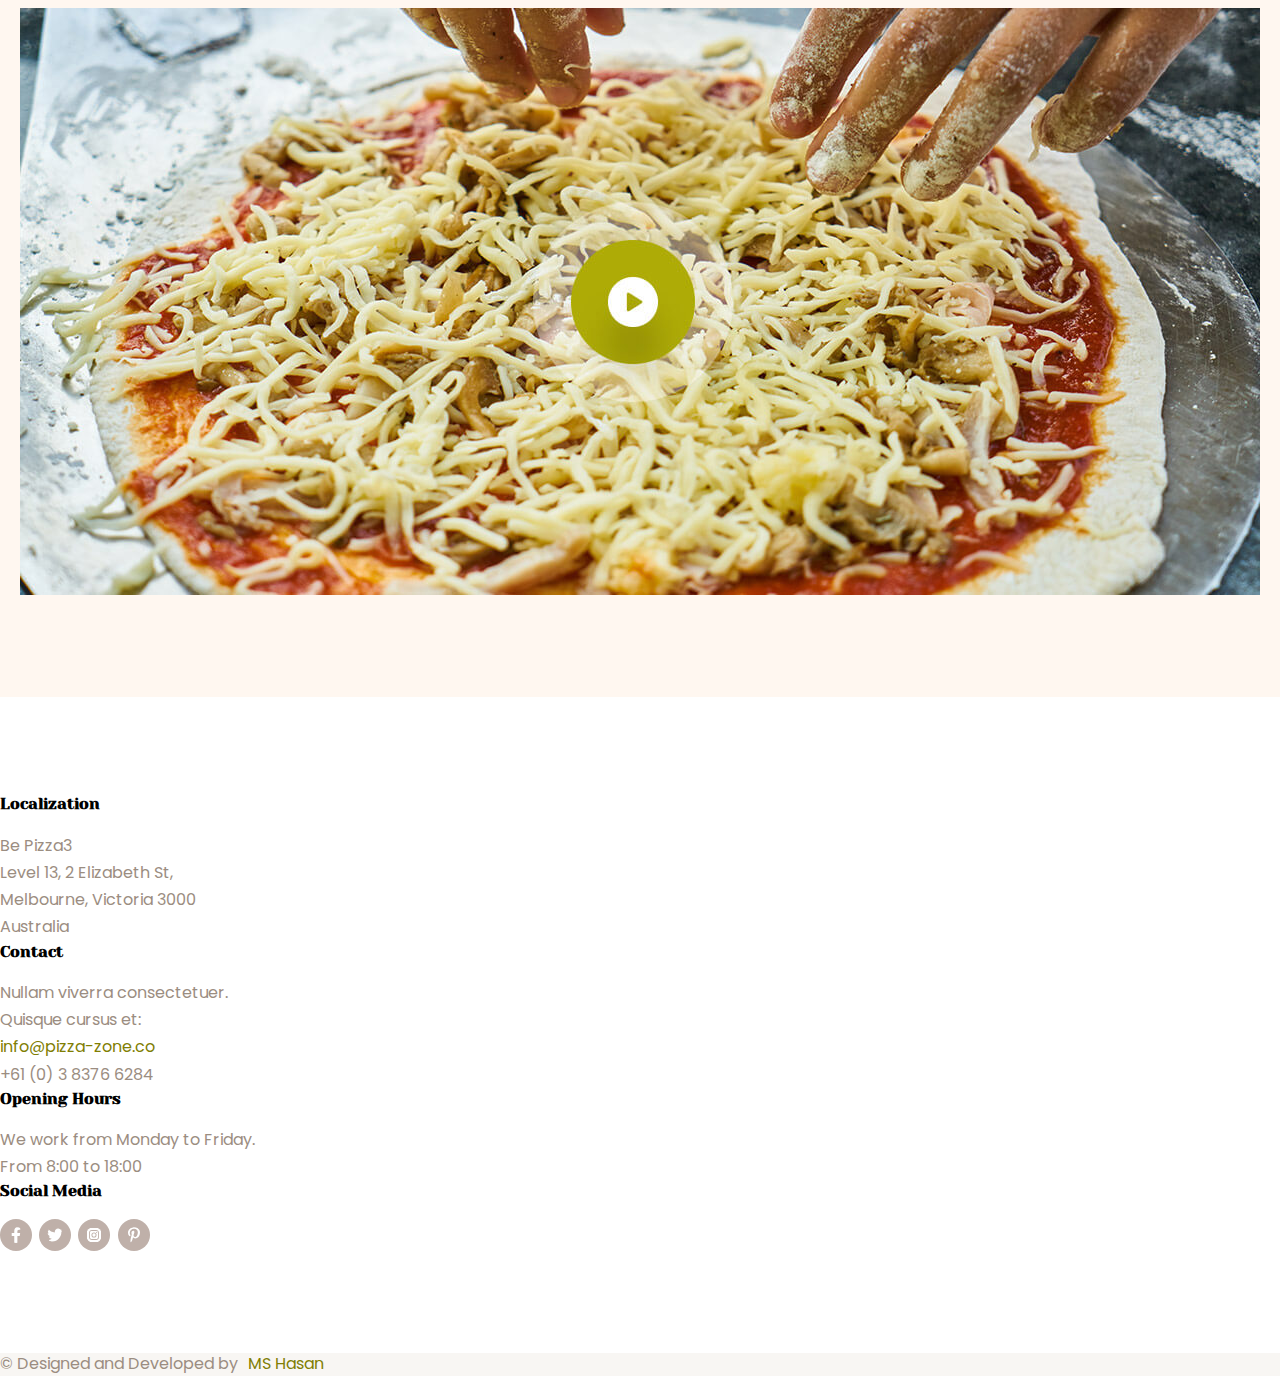
<file: about.html>
<!DOCTYPE html>
<html lang="en">
<head>
    <meta charset="UTF-8">
    <meta http-equiv="X-UA-Compatible" content="IE=edge">
    <meta name="viewport" content="width=device-width, initial-scale=1.0">

   <!-- Favicon Section -->

    <link rel="apple-touch-icon" sizes="180x180" href="./img/apple-touch-icon.png">
    <link rel="icon" type="image/x-icon" sizes="32x32" href="img/favicon-32x32.ico">
    <link rel="icon" type="image/x-icon" sizes="16x16" href="img/favicon-16x16.ico">
    <meta name="msapplication-TileColor" content="#da532c">
    <meta name="theme-color" content="#ffffff">
    <!-- Bootstrap 5 CSS -->
    <link href="https://cdn.jsdelivr.net/npm/bootstrap@5.3.2/dist/css/bootstrap.min.css" rel="stylesheet" integrity="sha384-T3c6CoIi6uLrA9TneNEoa7RxnatzjcDSCmG1MXxSR1GAsXEV/Dwwykc2MPK8M2HN" crossorigin="anonymous">

    <!-- Font -->
    
    <link rel="preconnect" href="https://fonts.googleapis.com">
    <link rel="preconnect" href="https://fonts.gstatic.com" crossorigin>
    <link href="https://fonts.googleapis.com/css2?family=Yeseva+One&display=swap" rel="stylesheet">
    
    <!-- Custom CSS -->
<link rel="stylesheet" href="css/main.css">
<link rel="stylesheet" href="css/about.css">  
<link rel="stylesheet" href="css/queries.css">  
<title>Pizza Zone</title>
</head>
<body>


<!-- Main Header Section -->
<header class="main-header w-100">

    <!-- Navigation Bar -->
    <nav class="navbar navbar-expand-lg navbar-light fixed-top">
        <div class="container">
            <!-- Logo -->
            <a class="navbar-brand" href="#"><img src="img/pizza logo.png" alt="logo"></a>

            <!-- Navbar Toggler Button -->
            <button class="navbar-toggler" type="button" data-bs-toggle="collapse" data-bs-target="#navbarNav" aria-controls="navbarNav" aria-expanded="false" aria-label="Toggle navigation">
                <!-- Hamburger Icon -->
                <svg xmlns="http://www.w3.org/2000/svg" xmlns:xlink="http://www.w3.org/1999/xlink" aria-hidden="true" role="img" width="2em" height="1.7em" preserveAspectRatio="xMidYMid meet" viewBox="0 0 24 24">
                    <path class="uim-primary" d="M21 13H3a1 1 0 0 1 0-2h18a1 1 0 0 1 0 2zm0 5H3a1 1 0 0 1 0-2h18a1 1 0 0 1 0 2zm0-10H3a1 1 0 0 1 0-2h18a1 1 0 0 1 0 2z" fill="#aeab06"/>
                </svg>
            </button>

            <!-- Navbar Collapse Section -->
            <div class="collapse navbar-collapse" id="navbarNav">
                <!-- Navbar Items List -->
                <ul class="navbar-nav">
                    <li class="nav-item">
                        <!-- Home Link -->
                        <a class="nav-link" aria-current="page" href="index.html">Home</a>
                    </li>
                    <li class="nav-item">
                        <!-- About Us Link -->
                        <a class="nav-link" href="about.html">About Us</a>
                    </li>
                    <li class="nav-item">
                        <!-- Our Menu Link -->
                        <a class="nav-link" href="menu.html">Our Menu</a>
                    </li>
                    <li class="nav-item">
                        <!-- Photos Link -->
                        <a class="nav-link" href="photos.html">Photos</a>
                    </li>
                    <li class="nav-item">
                        <!-- Contact Link -->
                        <a class="nav-link" href="contact.html">Contact</a>
                    </li>
                </ul>
            </div>
        </div>
    </nav>

    <!-- Hero Section -->
    <div class="hero-section position-absolute text-center start-50">
        <!-- Hero Title -->
        <h1 class="pb-3 text-white fs-1">The secret is the cake ...
        </h1>
        <!-- Hero Subtitle -->
        <h6 class="text-uppercase fs-6 pb-3">PIZZA BAKED IN A REAL ITALIAN OVEN
        </h6>
    </div>

</header>

<!-- Secret Section -->
<section class="secret-section">

    <!-- Secret Container -->
    <div class="secret-container d-flex justify-content-between align-items-center flex-wrap">

        <!-- Secret Box 1 -->
        <div class="secret-box">
            <!-- Secret Icon 1 -->
            <div class="secret-icon">
                <img src="img/about-icon-1.png" alt="">
            </div>
            <!-- Secret Title 1 -->
            <h4>Fresh ingredients</h4>
            <!-- Secret Description 1 -->
            <p>Duis aute irure dolor in reprehenderit in voluptate esse cillum dolore eu fugiat</p>
        </div>

        <!-- Secret Image -->
        <div class="secret-img">
            <img src="img/about-hero.jpg" alt="">
        </div>

        <!-- Secret Box 2 -->
        <div class="secret-box">
            <!-- Secret Icon 2 -->
            <div class="secret-icon">
                <img src="img/about-icon-2.png" alt="">
            </div>
            <!-- Secret Title 2 -->
            <h4>Real mozzarella</h4>
            <!-- Secret Description 2 -->
            <p>Duis aute irure dolor in reprehenderit in voluptate esse cillum dolore eu fugiat</p>
        </div>

        <!-- Secret Box 3 -->
        <div class="secret-box">
            <!-- Secret Icon 3 -->
            <div class="secret-icon">
                <img src="img/about-icon-3.png" alt="">
            </div>
            <!-- Secret Title 3 -->
            <h4>Italian "00" flour</h4>
            <!-- Secret Description 3 -->
            <p>Duis aute irure dolor in reprehenderit in voluptate esse cillum dolore eu fugiat</p>
        </div>

        <!-- Secret Box 4 -->
        <div class="secret-box">
            <!-- Secret Icon 4 -->
            <div class="secret-icon">
                <img src="img/about-icon-4.png" alt="">
            </div>
            <!-- Secret Title 4 -->
            <h4>Crunchy cake</h4>
            <!-- Secret Description 4 -->
            <p>Duis aute irure dolor in reprehenderit in voluptate esse cillum dolore eu fugiat</p>
        </div>
    </div>

    <!-- History Image -->
    <div class="history-img mt-5">
        <!-- History Image -->
        <img src="img/history-1.jpg" alt="">
    </div>

</section>

<!-- Evolution Section -->
<section class="evolution w-100">

    <!-- Evolution Container -->
    <div class="evolution-container row flex-wrap">

        <!-- Evolution Box 1 -->
        <div class="evolution-box year col-xs-12 col-md-4">
            <span></span>
            <span>1904</span>
        </div>

        <!-- Evolution Image 1 -->
        <div class="evolution-img col-xs-12 col-md-4">
            <img src="img/history-3.jpg" alt="">
        </div>

        <!-- Evolution Content 1 -->
        <div class="evolution-content col-xs-12 col-md-4">
            <h4>Excepteur sint occaecat</h4>
            <p>Duis aute irure dolor in reprehenderit in voluptate velit esse cillum dolore eu fugiat nulla pariatur. Excepteur sint occaecat cupidatat non proident, sunt in culpa qui officia deserunt mollit anim id est laborum.</p>
            <p>Sed ut perspiciatis unde omnis iste natus error sit voluptatem accusantium doloremque laudantium, totam rem aperiam.</p>
        </div>

        <!-- Evolution Box 2 -->
        <div class="evolution-box year col-xs-12 col-md-4">
            <span></span>
            <span>1953</span>
        </div>

        <!-- Evolution Image 2 -->
        <div class="evolution-img col-xs-12 col-md-4">
            <img src="img/history-4.jpg" alt="">
        </div>

        <!-- Evolution Content 2 -->
        <div class="evolution-content col-xs-12 col-md-4">
            <h4>Dolore eu fugiat nulla pariatur</h4>
            <p>Duis aute irure dolor in reprehenderit in voluptate velit esse cillum dolore eu fugiat nulla pariatur. Excepteur sint occaecat cupidatat non proident, sunt in culpa qui officia deserunt mollit anim id est laborum.</p>
            <p>Sed ut perspiciatis unde omnis iste natus error sit voluptatem accusantium doloremque laudantium, totam rem aperiam.</p>
        </div>

        <!-- Evolution Box 3 -->
        <div class="evolution-box year col-xs-12 col-md-4">
            <span></span>
            <span>2017</span>
        </div>

        <!-- Evolution Image 3 -->
        <div class="evolution-img col-xs-12 col-md-4">
            <img src="img/history-5.jpg" alt="">
        </div>

        <!-- Evolution Content 3 -->
        <div class="evolution-content col-xs-12 col-md-4">
            <h4>Sed ut perspiciatis unde omnis</h4>
            <p>Duis aute irure dolor in reprehenderit in voluptate velit esse cillum dolore eu fugiat nulla pariatur. Excepteur sint occaecat cupidatat non proident, sunt in culpa qui officia deserunt mollit anim id est laborum.</p>
            <p>Sed ut perspiciatis unde omnis iste natus error sit voluptatem accusantium doloremque laudantium, totam rem aperiam.</p>
        </div>
    </div>

    <!-- About Video Section -->
    <div class="about-video">
        <h2>See how probably the best pizza in the world is made</h2>
        <span>JUST DO NOT TELL ANYONE SECRET ...</span>

        <!-- Video Thumbnail -->
        <div class="video-thumb px-5">
            <img src="img/video-thumb.jpg" alt="">
        </div>
    </div>

</section>

<!-- Footer Section -->
<footer class="w-100 pt-5">
    <!-- Footer Container -->
<div class="footer-container row gy-4 mx-auto my-0">
     <!-- Localization Column -->
    <div class="col-md-3 col-sm-6 col-xs-12 footer-col">
        <h4>Localization</h4>
        <span>Be Pizza3</span>
        <span>Level 13, 2 Elizabeth St,<br>
            Melbourne, Victoria 3000 <br>
            Australia</span>
    </div>
<!-- Contact Column -->
    <div class="col-md-3 col-sm-6 col-xs-12 footer-col">
        <h4>Contact</h4>
        <span class="pb-3">Nullam viverra consectetuer. <br> Quisque cursus et:

        </span>
        <span><a href="#">info@pizza-zone.co</a><br>
            +61 (0) 3 8376 6284 </span>
    </div>
<!-- Opening Hours Column -->
    <div class="col-md-3 col-sm-6 col-xs-12 footer-col">
        <h4>Opening hours</h4>
        <span>We work from Monday to Friday.</span>
        <span>From 8:00 to 18:00</span>
    </div>
<!-- Social Media Column -->
    <div class="col-md-3 col-sm-6 col-xs-12 footer-col">
        <h4>social media</h4>
        <svg xmlns="http://www.w3.org/2000/svg" xmlns:xlink="http://www.w3.org/1999/xlink" aria-hidden="true" role="img" width="2.5rem" height="2.5rem" preserveAspectRatio="xMidYMid meet" viewBox="0 0 320 512"><path d="M279.14 288l14.22-92.66h-88.91v-60.13c0-25.35 12.42-50.06 52.24-50.06h40.42V6.26S260.43 0 225.36 0c-73.22 0-121.08 44.38-121.08 124.72v70.62H22.89V288h81.39v224h100.17V288z" fill="white"/></svg>

        <svg class="twitter" xmlns="http://www.w3.org/2000/svg" xmlns:xlink="http://www.w3.org/1999/xlink" aria-hidden="true" role="img" width="2.5rem" height="2.5rem" preserveAspectRatio="xMidYMid meet" viewBox="0 0 512 512"><path d="M459.37 151.716c.325 4.548.325 9.097.325 13.645c0 138.72-105.583 298.558-298.558 298.558c-59.452 0-114.68-17.219-161.137-47.106c8.447.974 16.568 1.299 25.34 1.299c49.055 0 94.213-16.568 130.274-44.832c-46.132-.975-84.792-31.188-98.112-72.772c6.498.974 12.995 1.624 19.818 1.624c9.421 0 18.843-1.3 27.614-3.573c-48.081-9.747-84.143-51.98-84.143-102.985v-1.299c13.969 7.797 30.214 12.67 47.431 13.319c-28.264-18.843-46.781-51.005-46.781-87.391c0-19.492 5.197-37.36 14.294-52.954c51.655 63.675 129.3 105.258 216.365 109.807c-1.624-7.797-2.599-15.918-2.599-24.04c0-57.828 46.782-104.934 104.934-104.934c30.213 0 57.502 12.67 76.67 33.137c23.715-4.548 46.456-13.32 66.599-25.34c-7.798 24.366-24.366 44.833-46.132 57.827c21.117-2.273 41.584-8.122 60.426-16.243c-14.292 20.791-32.161 39.308-52.628 54.253z" fill="white"/></svg>
        <svg class="insta" xmlns="http://www.w3.org/2000/svg" xmlns:xlink="http://www.w3.org/1999/xlink" aria-hidden="true" role="img" width="2.5rem" height="2.5rem" preserveAspectRatio="xMidYMid meet" viewBox="0 0 448 512"><path d="M224 202.66A53.34 53.34 0 1 0 277.36 256A53.38 53.38 0 0 0 224 202.66zm124.71-41a54 54 0 0 0-30.41-30.41c-21-8.29-71-6.43-94.3-6.43s-73.25-1.93-94.31 6.43a54 54 0 0 0-30.41 30.41c-8.28 21-6.43 71.05-6.43 94.33s-1.85 73.27 6.47 94.34a54 54 0 0 0 30.41 30.41c21 8.29 71 6.43 94.31 6.43s73.24 1.93 94.3-6.43a54 54 0 0 0 30.41-30.41c8.35-21 6.43-71.05 6.43-94.33s1.92-73.26-6.43-94.33zM224 338a82 82 0 1 1 82-82a81.9 81.9 0 0 1-82 82zm85.38-148.3a19.14 19.14 0 1 1 19.13-19.14a19.1 19.1 0 0 1-19.09 19.18zM400 32H48A48 48 0 0 0 0 80v352a48 48 0 0 0 48 48h352a48 48 0 0 0 48-48V80a48 48 0 0 0-48-48zm-17.12 290c-1.29 25.63-7.14 48.34-25.85 67s-41.4 24.63-67 25.85c-26.41 1.49-105.59 1.49-132 0c-25.63-1.29-48.26-7.15-67-25.85s-24.63-41.42-25.85-67c-1.49-26.42-1.49-105.61 0-132c1.29-25.63 7.07-48.34 25.85-67s41.47-24.56 67-25.78c26.41-1.49 105.59-1.49 132 0c25.63 1.29 48.33 7.15 67 25.85s24.63 41.42 25.85 67.05c1.49 26.32 1.49 105.44 0 131.88z" fill="white"/></svg>
        <svg class="pinterest" xmlns="http://www.w3.org/2000/svg" xmlns:xlink="http://www.w3.org/1999/xlink" aria-hidden="true" role="img" width="2.5rem" height="2.5rem" preserveAspectRatio="xMidYMid meet" viewBox="0 0 384 512"><path d="M204 6.5C101.4 6.5 0 74.9 0 185.6C0 256 39.6 296 63.6 296c9.9 0 15.6-27.6 15.6-35.4c0-9.3-23.7-29.1-23.7-67.8c0-80.4 61.2-137.4 140.4-137.4c68.1 0 118.5 38.7 118.5 109.8c0 53.1-21.3 152.7-90.3 152.7c-24.9 0-46.2-18-46.2-43.8c0-37.8 26.4-74.4 26.4-113.4c0-66.2-93.9-54.2-93.9 25.8c0 16.8 2.1 35.4 9.6 50.7c-13.8 59.4-42 147.9-42 209.1c0 18.9 2.7 37.5 4.5 56.4c3.4 3.8 1.7 3.4 6.9 1.5c50.4-69 48.6-82.5 71.4-172.8c12.3 23.4 44.1 36 69.3 36c106.2 0 153.9-103.5 153.9-196.8C384 71.3 298.2 6.5 204 6.5z" fill="white"/></svg>

    </div>
</div>
<!-- Footer Bottom Section -->
<div class="footer-bottom py-5 text-center">
    <span class="d-block">&copy; Designed and Developed by<a href="#">MS Hasan</a></span>

</div>
</footer>


<script src="script.js"></script>

<!-- Bootstrap 5 JS -->
<script src="https://cdn.jsdelivr.net/npm/bootstrap@5.3.2/dist/js/bootstrap.bundle.min.js" integrity="sha384-C6RzsynM9kWDrMNeT87bh95OGNyZPhcTNXj1NW7RuBCsyN/o0jlpcV8Qyq46cDfL" crossorigin="anonymous"></script>


</body>
</html>
</file>
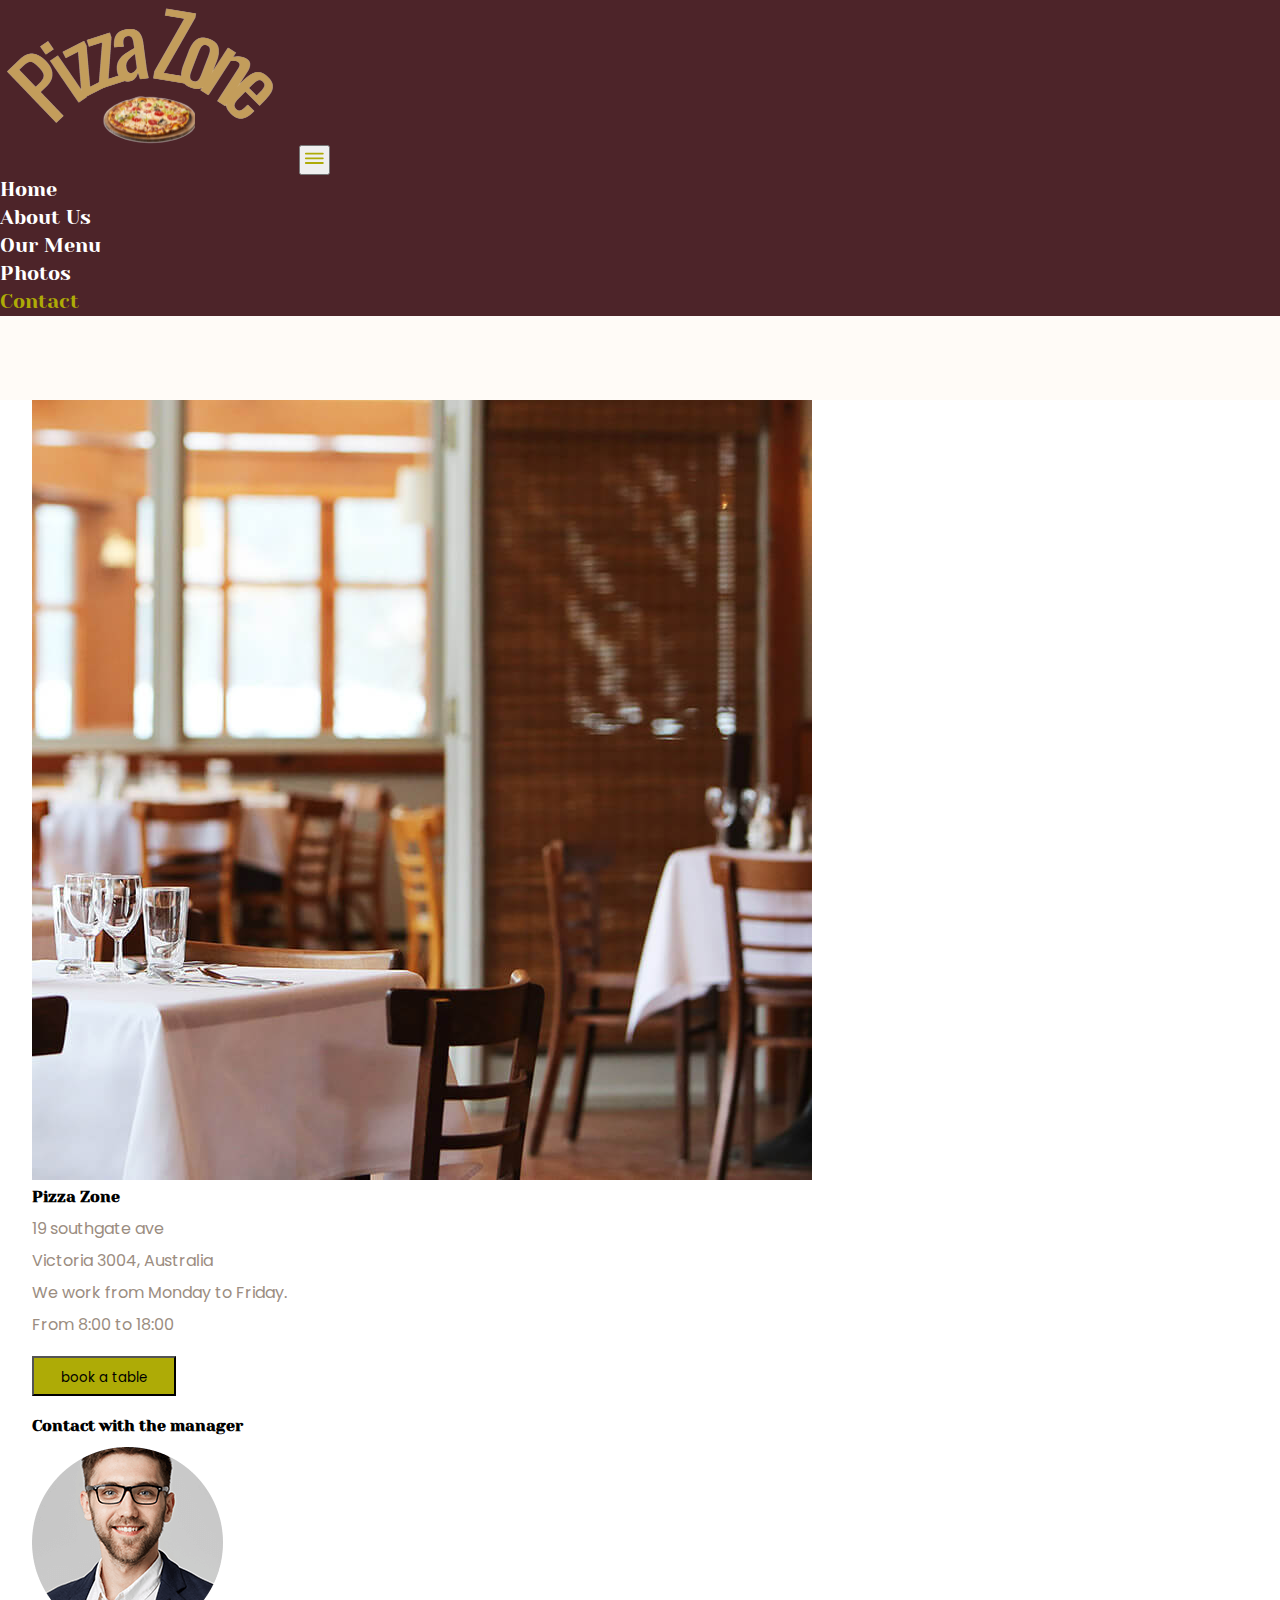
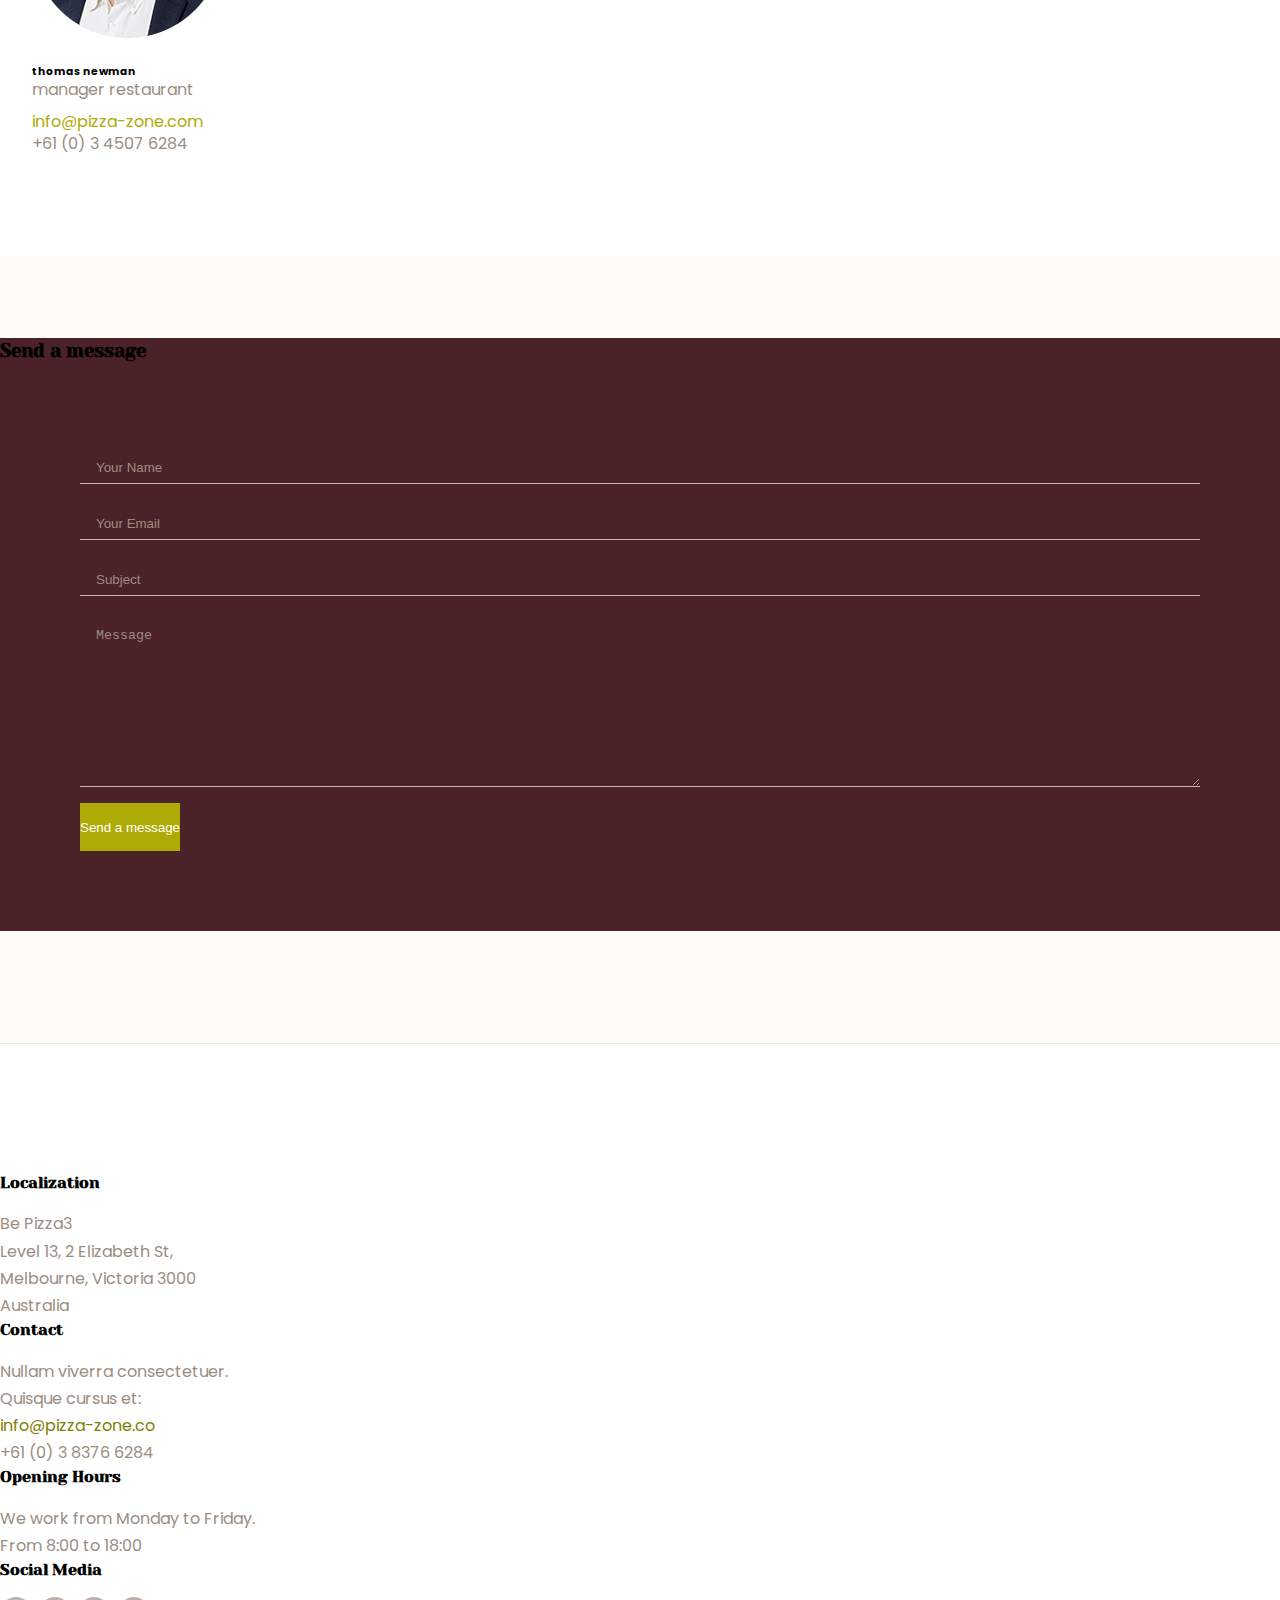
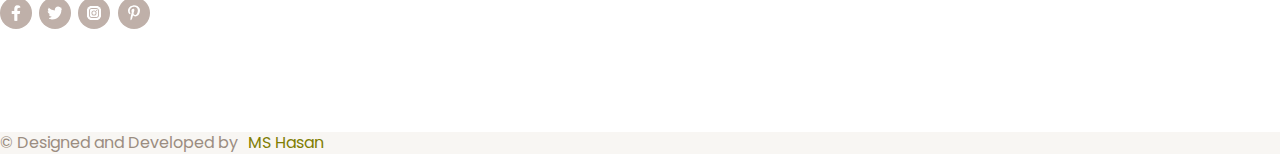
<file: contact.html>
<!DOCTYPE html>
<html lang="en">
<head>
    <meta charset="UTF-8">
    <meta http-equiv="X-UA-Compatible" content="IE=edge">
    <meta name="viewport" content="width=device-width, initial-scale=1.0">

   <!-- Favicon Section -->

    <link rel="apple-touch-icon" sizes="180x180" href="./img/apple-touch-icon.png">
    <link rel="icon" type="image/x-icon" sizes="32x32" href="img/favicon-32x32.ico">
    <link rel="icon" type="image/x-icon" sizes="16x16" href="img/favicon-16x16.ico">
    <meta name="msapplication-TileColor" content="#da532c">
    <meta name="theme-color" content="#ffffff">
    <!-- Bootstrap 5 CSS -->
    <link href="https://cdn.jsdelivr.net/npm/bootstrap@5.3.2/dist/css/bootstrap.min.css" rel="stylesheet" integrity="sha384-T3c6CoIi6uLrA9TneNEoa7RxnatzjcDSCmG1MXxSR1GAsXEV/Dwwykc2MPK8M2HN" crossorigin="anonymous">

    <!-- Font -->
    
    <link rel="preconnect" href="https://fonts.googleapis.com">
    <link rel="preconnect" href="https://fonts.gstatic.com" crossorigin>
    <link href="https://fonts.googleapis.com/css2?family=Yeseva+One&display=swap" rel="stylesheet">
    
    <!-- Custom CSS -->
<link rel="stylesheet" href="css/main.css">
<link rel="stylesheet" href="css/contact.css">
<link rel="stylesheet" href="css/queries.css">    
<title>Pizza Zone</title>
</head>
<body>

    <!-- Contact Header -->
<header class="contact-header w-100">
    <!-- Contact Background -->
    <div class="contact-bg h-50">
        <!-- Navigation Bar -->
        <nav class="navbar navbar-expand-lg navbar-light fixed-top">
            <div class="container">
                <!-- Navbar Brand -->
                <a class="navbar-brand" href="#"><img src="img/pizza logo.png" alt="logo"></a>
                <!-- Navbar Toggler Button -->
                <button class="navbar-toggler" type="button" data-bs-toggle="collapse" data-bs-target="#navbarNav" aria-controls="navbarNav" aria-expanded="false" aria-label="Toggle navigation">
                    <svg xmlns="http://www.w3.org/2000/svg" xmlns:xlink="http://www.w3.org/1999/xlink" aria-hidden="true" role="img" width="2em" height="1.7em" preserveAspectRatio="xMidYMid meet" viewBox="0 0 24 24">
                        <path class="uim-primary" d="M21 13H3a1 1 0 0 1 0-2h18a1 1 0 0 1 0 2zm0 5H3a1 1 0 0 1 0-2h18a1 1 0 0 1 0 2zm0-10H3a1 1 0 0 1 0-2h18a1 1 0 0 1 0 2z" fill="#aeab06"/>
                    </svg>
                </button>
                <!-- Navbar Collapse Content -->
                <div class="collapse navbar-collapse" id="navbarNav">
                    <!-- Navbar Navigation Links -->
                    <ul class="navbar-nav">
                        <li class="nav-item">
                            <a class="nav-link" aria-current="page" href="index.html">Home</a>
                        </li>
                        <li class="nav-item">
                            <a class="nav-link" href="about.html">About Us</a>
                        </li>
                        <li class="nav-item">
                            <a class="nav-link" href="menu.html">Our Menu</a>
                        </li>
                        <li class="nav-item">
                            <a class="nav-link" href="photos.html">Photos</a>
                        </li>
                        <li class="nav-item">
                            <a class="nav-link" href="contact.html">Contact</a>
                        </li>
                    </ul>
                </div>
            </div>
        </nav>
    </div>

    <!-- Hero Section -->
    <div class="hero-section position-absolute text-center start-50">
        <h1 class="pb-3 text-dark">Come, try. Welcome</h1>
        <h6 class="text-uppercase fs-6 pb-3">VISIT OUR RESTAURANT</h6>
    </div>
</header>

<!-- Contact Main Section -->
<section class="contact-main">
    <!-- Contact Container -->
    <div class="contact-container row">
        <!-- Contact Image -->
        <div class="contact-img col-xs-12 col-md-6">
            <img src="img/contact-1.jpg" alt="">
        </div>

        <!-- Contact Content -->
        <div class="contact-content col-xs-12 col-md-6 row flex-column pt-5">
            <!-- Contact Inner Container -->
            <div class="contact-inner-container col col-12 row">
                <!-- Contact Inner 1 -->
                <div class="contact-inner col-xs-12 col-md-6">
                    <h4>Pizza Zone</h4>
                    <span>19 southgate ave</span>
                    <span>Victoria 3004, Australia</span>
                    <span>We work from Monday to Friday.</span>
                    <span>From 8:00 to 18:00</span>
                </div>
                <!-- Contact Inner 2 -->
                <div class="contact-inner col-xs-12 col-md-6 align-self-center">
                    <button class="text-capitalize text-white border-0 outline-0 rounded-1">book a table</button>
                </div>
            </div>

            <!-- Contact Manager -->
            <div class="contact-manager col col-12 pt-5 pb-3">
                <h4>Contact with the manager</h4>
                <!-- Manager Info Container -->
                <div class="info-container row align-items-center">
                    <!-- Manager Image -->
                    <div class="manager-img col col-6">
                        <img src="img/contact-2.png" alt="">
                    </div>
                    <!-- Manager Information -->
                    <div class="manager-info col col-6">
                        <h6 class="text-capitalize">thomas newman</h6>
                        <span class="text-capitalize">manager restaurant</span>
                        <a class="d-block mt-3" href="#">info@pizza-zone.com</a>
                        <span>+61 (0) 3 4507 6284</span>
                    </div>
                </div>
            </div>
        </div>
    </div>
</section>

<!-- Contact Form Section -->
<section class="contact-form">
    <!-- Form Container -->
    <div class="form-container p-3">
        <!-- Form Title -->
        <h3 class="text-white fs-1 text-center py-5">Send a message</h3>
        
        <!-- Contact Form -->
        <form action="">
            <!-- Input Fields -->
            <input placeholder="your name" type="text">
            <input class="" placeholder="your email" type="email">
            <input class="" placeholder="subject" type="text">
            <textarea placeholder="message" name="" id="" cols="30" rows="10"></textarea>
            
            <!-- Submit Button -->
            <input class="w-100 mt-5 rounded-2" type="submit" value="Send a message">
        </form>
    </div>
</section>


 <!-- Footer Section -->
 <footer class="w-100 pt-5">
    <!-- Footer Container -->
<div class="footer-container row gy-4 mx-auto my-0">
     <!-- Localization Column -->
    <div class="col-md-3 col-sm-6 col-xs-12 footer-col">
        <h4>Localization</h4>
        <span>Be Pizza3</span>
        <span>Level 13, 2 Elizabeth St,<br>
            Melbourne, Victoria 3000 <br>
            Australia</span>
    </div>
<!-- Contact Column -->
    <div class="col-md-3 col-sm-6 col-xs-12 footer-col">
        <h4>Contact</h4>
        <span class="pb-3">Nullam viverra consectetuer. <br> Quisque cursus et:

        </span>
        <span><a href="#">info@pizza-zone.co</a><br>
            +61 (0) 3 8376 6284 </span>
    </div>
<!-- Opening Hours Column -->
    <div class="col-md-3 col-sm-6 col-xs-12 footer-col">
        <h4>Opening hours</h4>
        <span>We work from Monday to Friday.</span>
        <span>From 8:00 to 18:00</span>
    </div>
<!-- Social Media Column -->
    <div class="col-md-3 col-sm-6 col-xs-12 footer-col">
        <h4>social media</h4>
        <svg xmlns="http://www.w3.org/2000/svg" xmlns:xlink="http://www.w3.org/1999/xlink" aria-hidden="true" role="img" width="2.5rem" height="2.5rem" preserveAspectRatio="xMidYMid meet" viewBox="0 0 320 512"><path d="M279.14 288l14.22-92.66h-88.91v-60.13c0-25.35 12.42-50.06 52.24-50.06h40.42V6.26S260.43 0 225.36 0c-73.22 0-121.08 44.38-121.08 124.72v70.62H22.89V288h81.39v224h100.17V288z" fill="white"/></svg>

        <svg class="twitter" xmlns="http://www.w3.org/2000/svg" xmlns:xlink="http://www.w3.org/1999/xlink" aria-hidden="true" role="img" width="2.5rem" height="2.5rem" preserveAspectRatio="xMidYMid meet" viewBox="0 0 512 512"><path d="M459.37 151.716c.325 4.548.325 9.097.325 13.645c0 138.72-105.583 298.558-298.558 298.558c-59.452 0-114.68-17.219-161.137-47.106c8.447.974 16.568 1.299 25.34 1.299c49.055 0 94.213-16.568 130.274-44.832c-46.132-.975-84.792-31.188-98.112-72.772c6.498.974 12.995 1.624 19.818 1.624c9.421 0 18.843-1.3 27.614-3.573c-48.081-9.747-84.143-51.98-84.143-102.985v-1.299c13.969 7.797 30.214 12.67 47.431 13.319c-28.264-18.843-46.781-51.005-46.781-87.391c0-19.492 5.197-37.36 14.294-52.954c51.655 63.675 129.3 105.258 216.365 109.807c-1.624-7.797-2.599-15.918-2.599-24.04c0-57.828 46.782-104.934 104.934-104.934c30.213 0 57.502 12.67 76.67 33.137c23.715-4.548 46.456-13.32 66.599-25.34c-7.798 24.366-24.366 44.833-46.132 57.827c21.117-2.273 41.584-8.122 60.426-16.243c-14.292 20.791-32.161 39.308-52.628 54.253z" fill="white"/></svg>
        <svg class="insta" xmlns="http://www.w3.org/2000/svg" xmlns:xlink="http://www.w3.org/1999/xlink" aria-hidden="true" role="img" width="2.5rem" height="2.5rem" preserveAspectRatio="xMidYMid meet" viewBox="0 0 448 512"><path d="M224 202.66A53.34 53.34 0 1 0 277.36 256A53.38 53.38 0 0 0 224 202.66zm124.71-41a54 54 0 0 0-30.41-30.41c-21-8.29-71-6.43-94.3-6.43s-73.25-1.93-94.31 6.43a54 54 0 0 0-30.41 30.41c-8.28 21-6.43 71.05-6.43 94.33s-1.85 73.27 6.47 94.34a54 54 0 0 0 30.41 30.41c21 8.29 71 6.43 94.31 6.43s73.24 1.93 94.3-6.43a54 54 0 0 0 30.41-30.41c8.35-21 6.43-71.05 6.43-94.33s1.92-73.26-6.43-94.33zM224 338a82 82 0 1 1 82-82a81.9 81.9 0 0 1-82 82zm85.38-148.3a19.14 19.14 0 1 1 19.13-19.14a19.1 19.1 0 0 1-19.09 19.18zM400 32H48A48 48 0 0 0 0 80v352a48 48 0 0 0 48 48h352a48 48 0 0 0 48-48V80a48 48 0 0 0-48-48zm-17.12 290c-1.29 25.63-7.14 48.34-25.85 67s-41.4 24.63-67 25.85c-26.41 1.49-105.59 1.49-132 0c-25.63-1.29-48.26-7.15-67-25.85s-24.63-41.42-25.85-67c-1.49-26.42-1.49-105.61 0-132c1.29-25.63 7.07-48.34 25.85-67s41.47-24.56 67-25.78c26.41-1.49 105.59-1.49 132 0c25.63 1.29 48.33 7.15 67 25.85s24.63 41.42 25.85 67.05c1.49 26.32 1.49 105.44 0 131.88z" fill="white"/></svg>
        <svg class="pinterest" xmlns="http://www.w3.org/2000/svg" xmlns:xlink="http://www.w3.org/1999/xlink" aria-hidden="true" role="img" width="2.5rem" height="2.5rem" preserveAspectRatio="xMidYMid meet" viewBox="0 0 384 512"><path d="M204 6.5C101.4 6.5 0 74.9 0 185.6C0 256 39.6 296 63.6 296c9.9 0 15.6-27.6 15.6-35.4c0-9.3-23.7-29.1-23.7-67.8c0-80.4 61.2-137.4 140.4-137.4c68.1 0 118.5 38.7 118.5 109.8c0 53.1-21.3 152.7-90.3 152.7c-24.9 0-46.2-18-46.2-43.8c0-37.8 26.4-74.4 26.4-113.4c0-66.2-93.9-54.2-93.9 25.8c0 16.8 2.1 35.4 9.6 50.7c-13.8 59.4-42 147.9-42 209.1c0 18.9 2.7 37.5 4.5 56.4c3.4 3.8 1.7 3.4 6.9 1.5c50.4-69 48.6-82.5 71.4-172.8c12.3 23.4 44.1 36 69.3 36c106.2 0 153.9-103.5 153.9-196.8C384 71.3 298.2 6.5 204 6.5z" fill="white"/></svg>

    </div>
</div>
<!-- Footer Bottom Section -->
<div class="footer-bottom py-5 text-center">
    <span class="d-block">&copy; Designed and Developed by<a href="#">MS Hasan</a></span>

</div>
</footer>


<script src="script.js"></script>
<!-- Bootstrap 5 JS -->
<script src="https://cdn.jsdelivr.net/npm/bootstrap@5.3.2/dist/js/bootstrap.bundle.min.js" integrity="sha384-C6RzsynM9kWDrMNeT87bh95OGNyZPhcTNXj1NW7RuBCsyN/o0jlpcV8Qyq46cDfL" crossorigin="anonymous"></script>


</body>
</html>
</file>
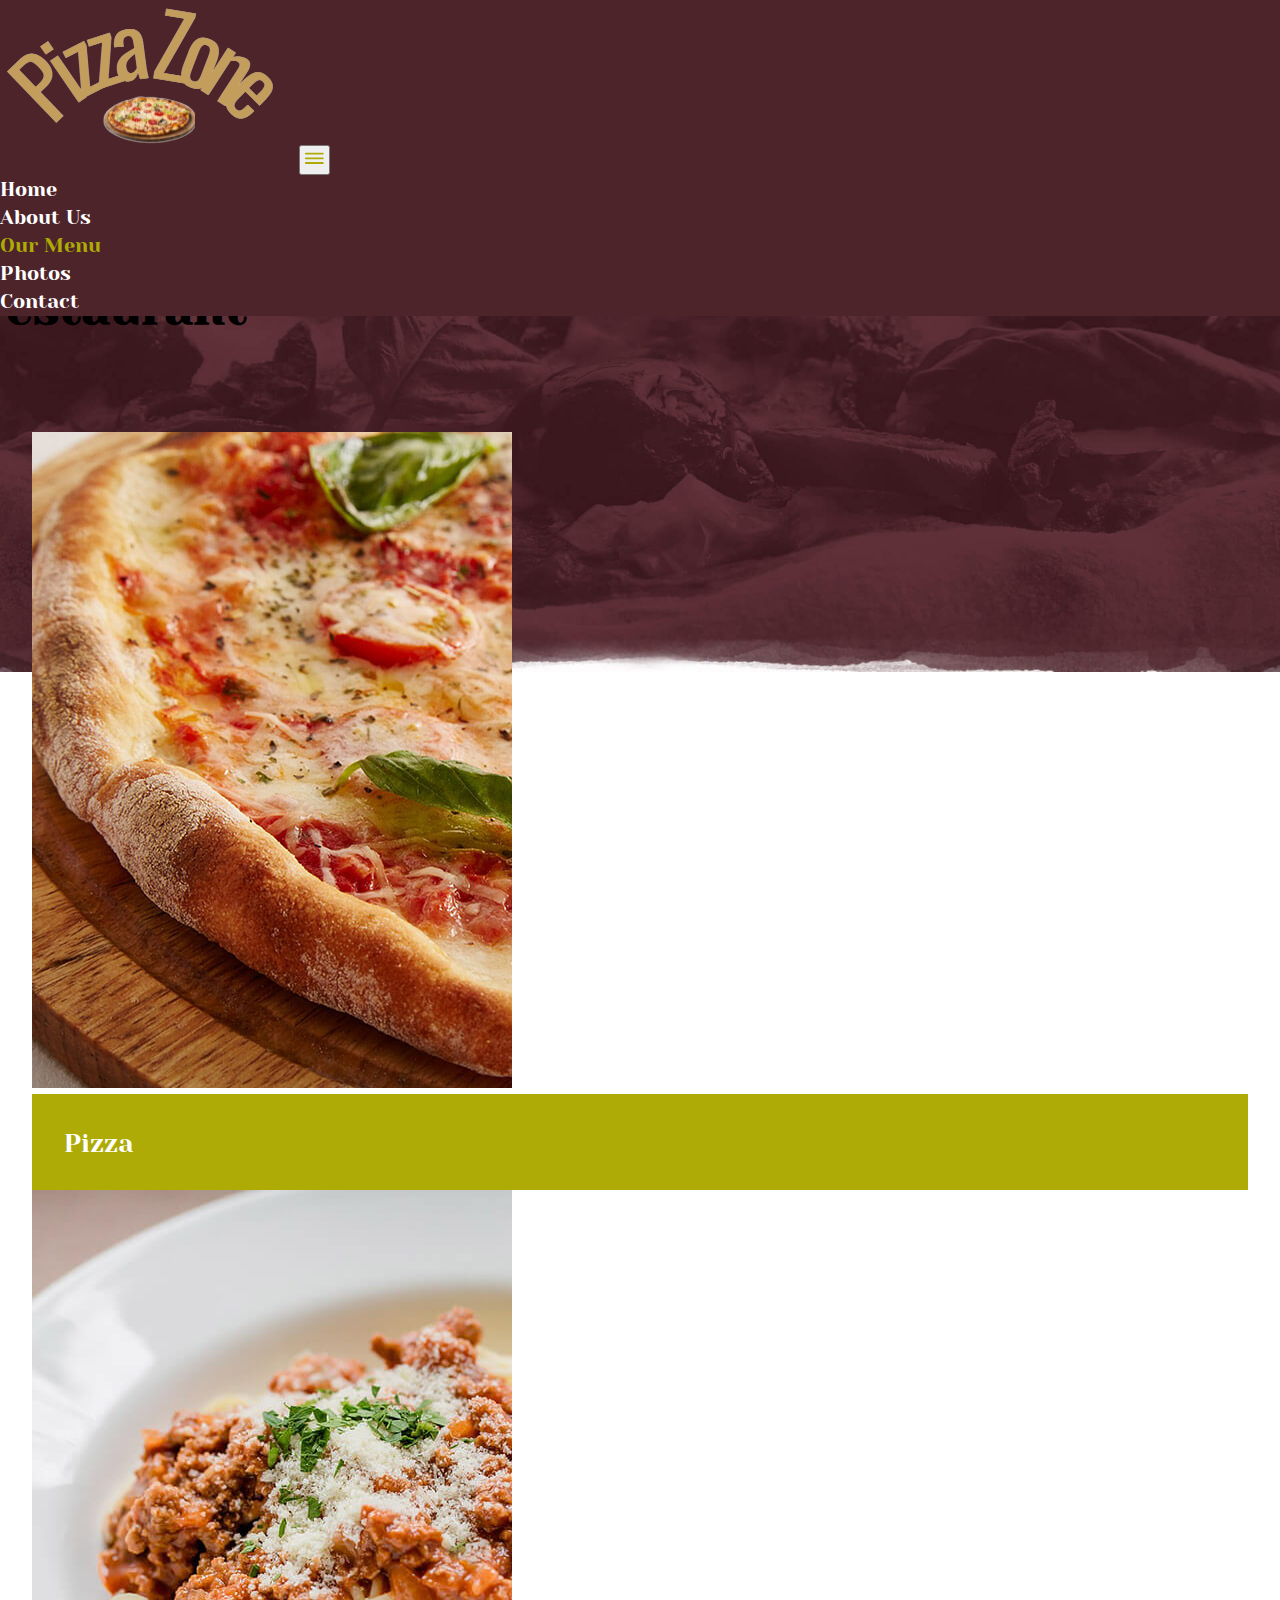
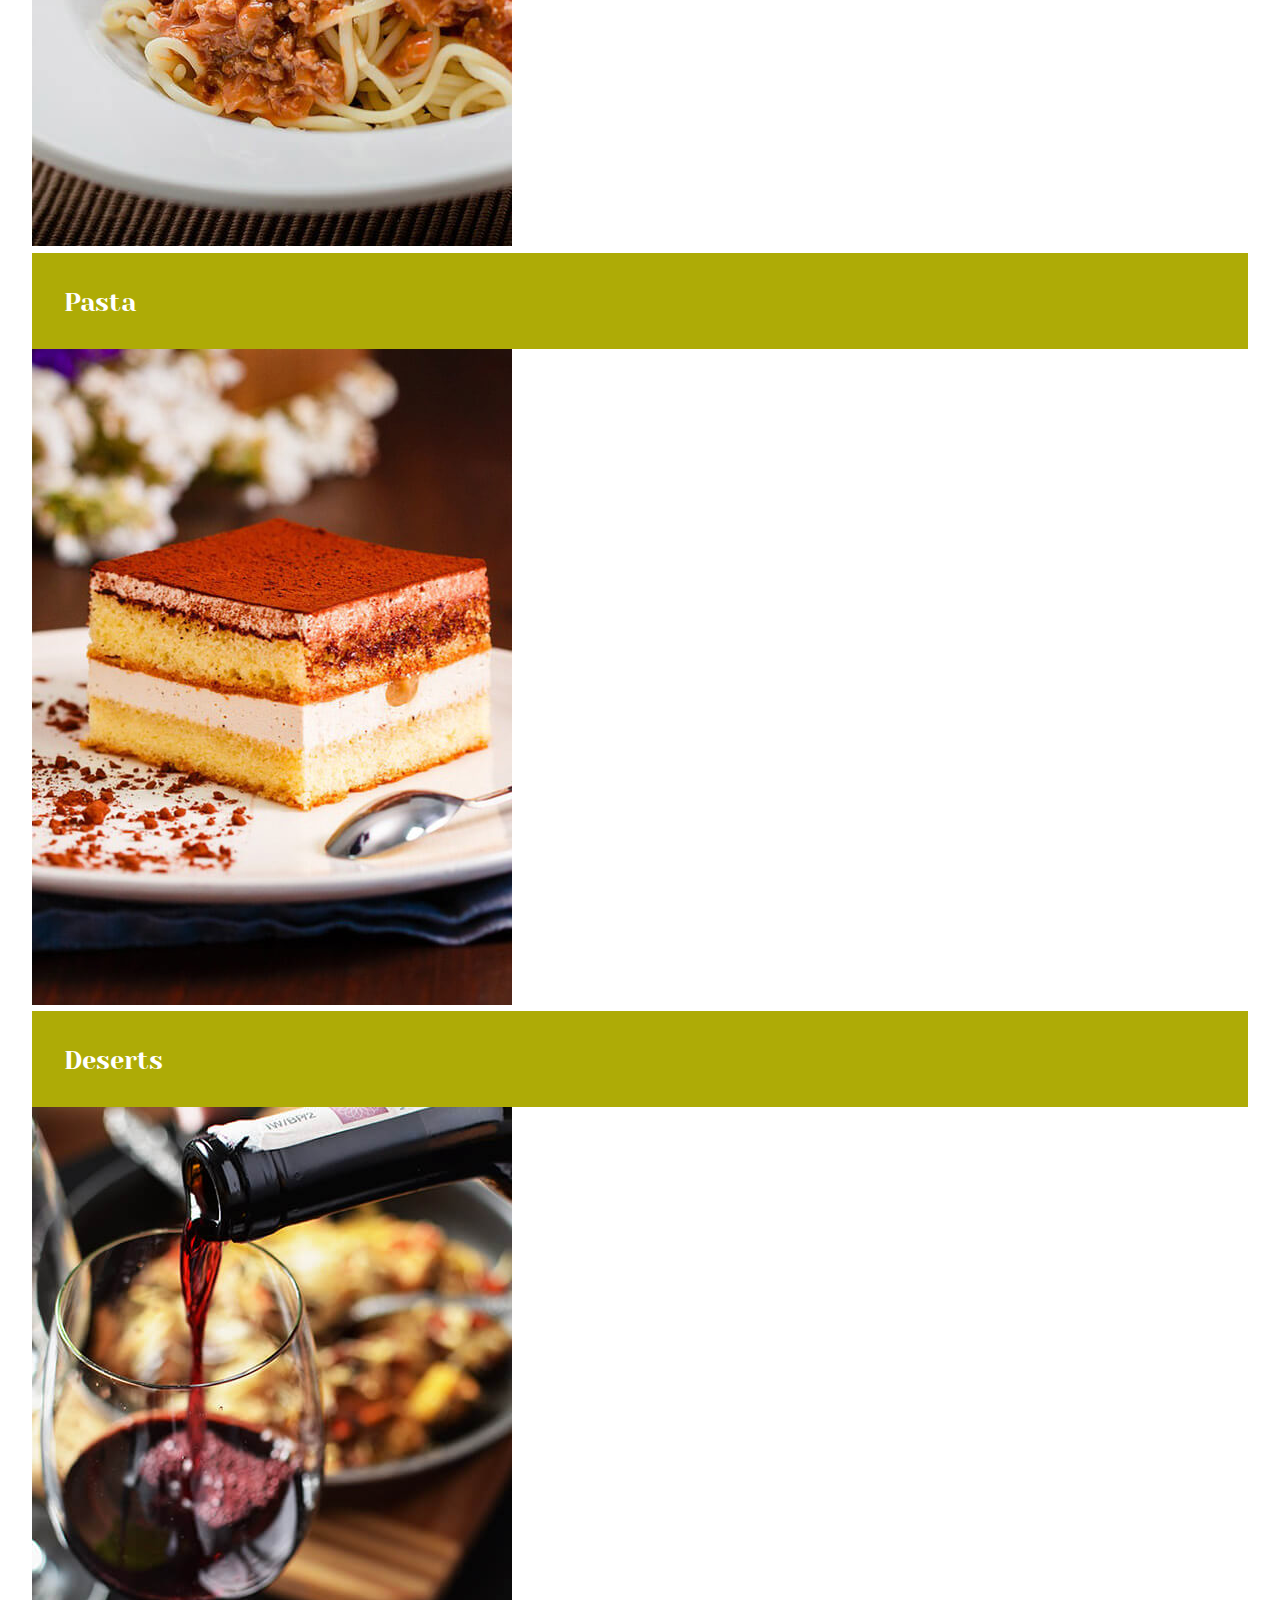
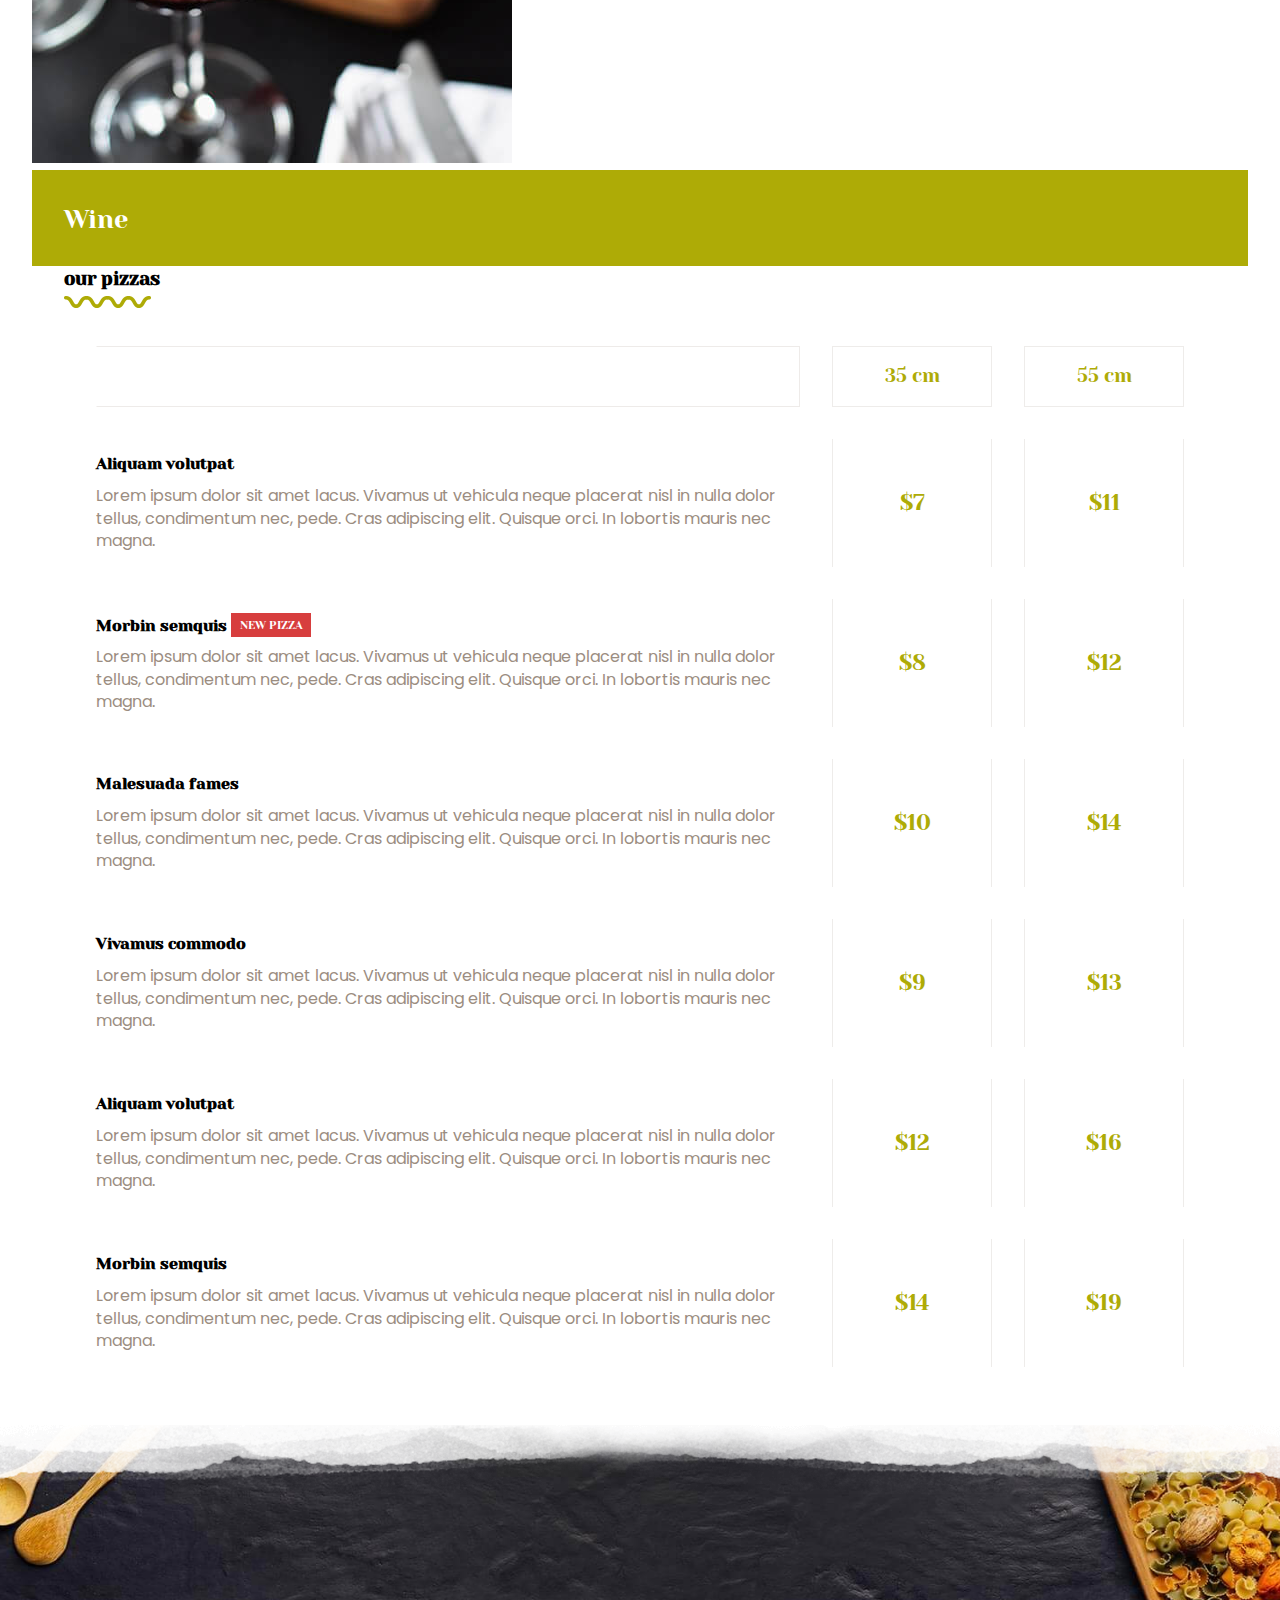
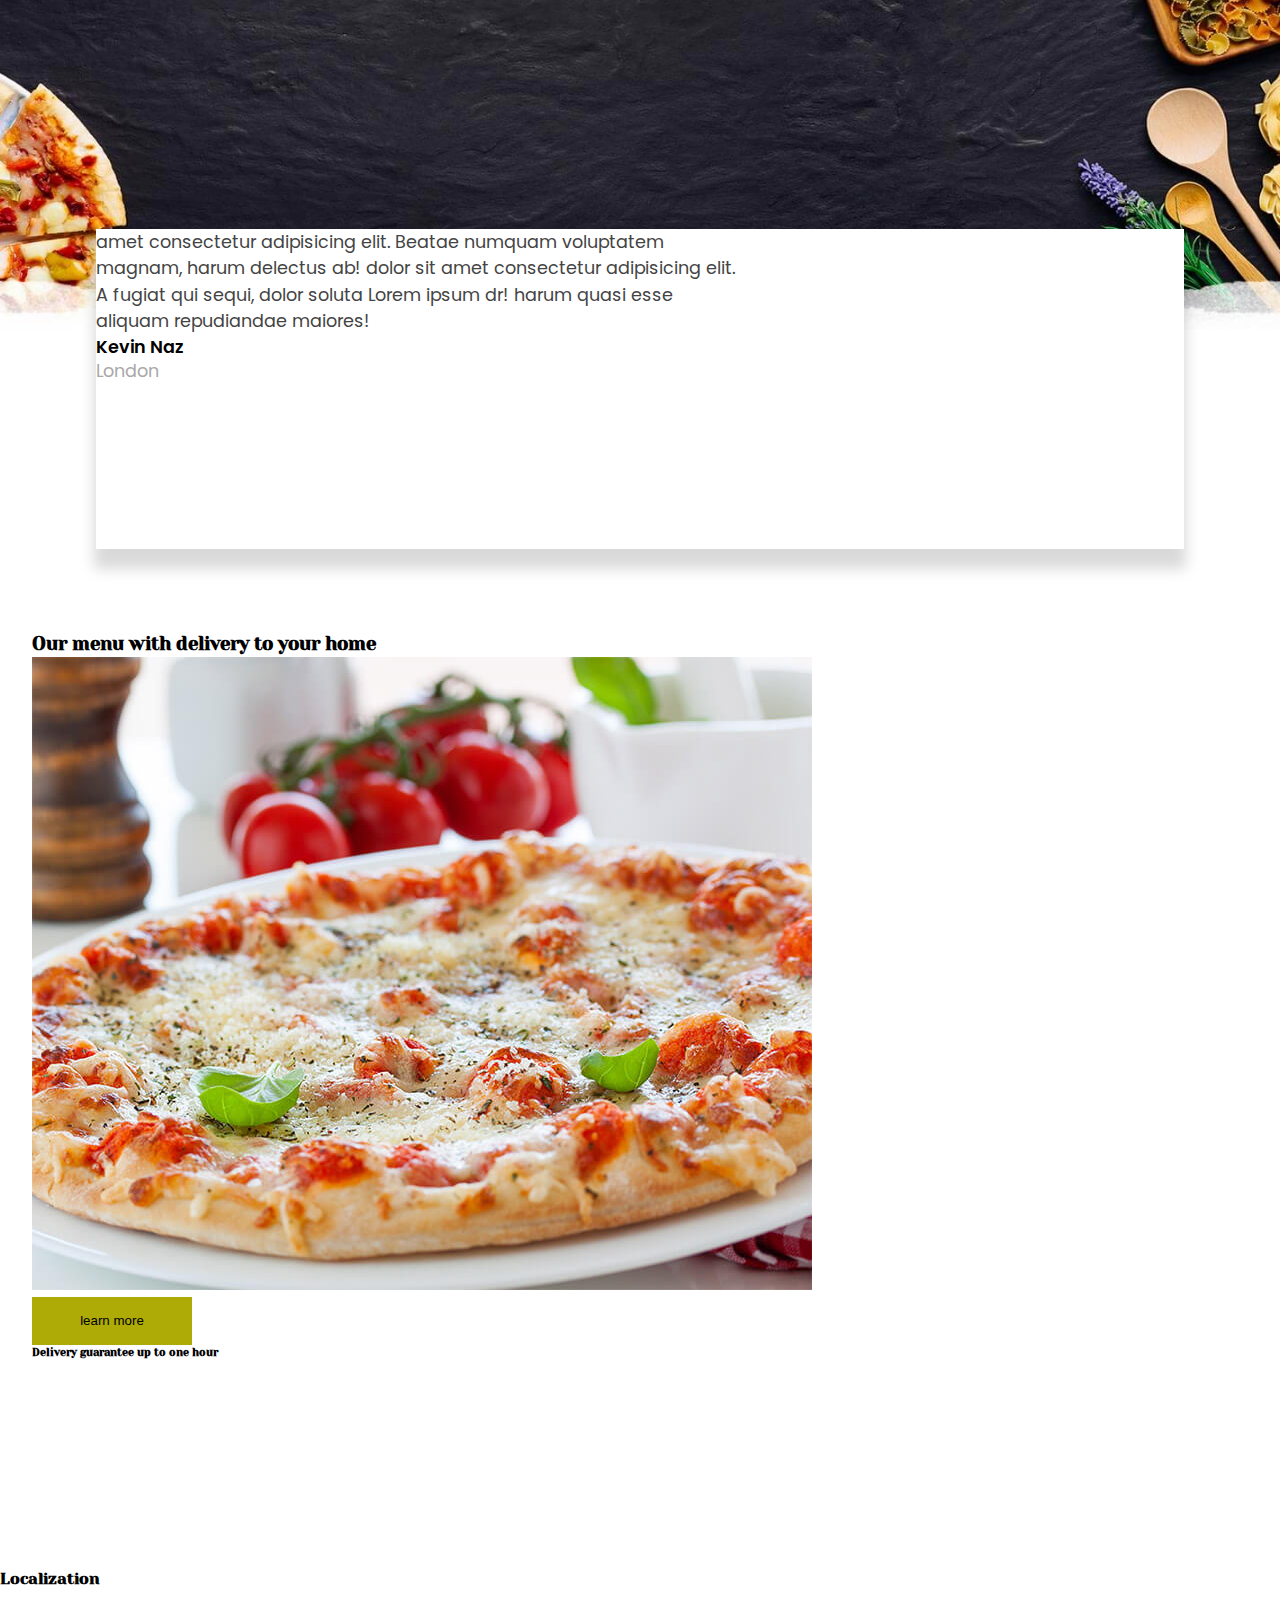
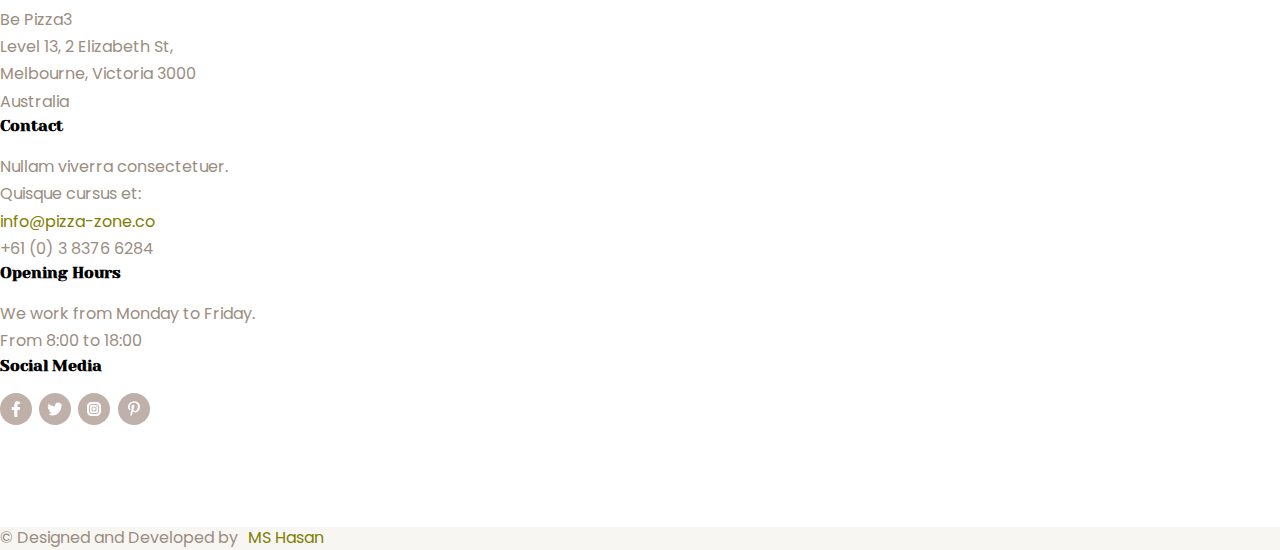
<file: menu.html>
<!DOCTYPE html>
<html lang="en">
<head>
    <meta charset="UTF-8">
    <meta http-equiv="X-UA-Compatible" content="IE=edge">
    <meta name="viewport" content="width=device-width, initial-scale=1.0">

   <!-- Favicon Section -->

    <link rel="apple-touch-icon" sizes="180x180" href="./img/apple-touch-icon.png">
    <link rel="icon" type="image/x-icon" sizes="32x32" href="img/favicon-32x32.ico">
    <link rel="icon" type="image/x-icon" sizes="16x16" href="img/favicon-16x16.ico">
    <meta name="msapplication-TileColor" content="#da532c">
    <meta name="theme-color" content="#ffffff">
    <!-- Bootstrap 5 CSS -->
    <link href="https://cdn.jsdelivr.net/npm/bootstrap@5.3.2/dist/css/bootstrap.min.css" rel="stylesheet" integrity="sha384-T3c6CoIi6uLrA9TneNEoa7RxnatzjcDSCmG1MXxSR1GAsXEV/Dwwykc2MPK8M2HN" crossorigin="anonymous">

    <!-- Font -->
    
    <link rel="preconnect" href="https://fonts.googleapis.com">
    <link rel="preconnect" href="https://fonts.gstatic.com" crossorigin>
    <link href="https://fonts.googleapis.com/css2?family=Yeseva+One&display=swap" rel="stylesheet">
    
    <!-- Custom CSS -->
<link rel="stylesheet" href="css/main.css">
<link rel="stylesheet" href="css/menu.css">
<link rel="stylesheet" href="css/queries.css">    
<title>Pizza Zone</title>
</head>
<body>
    
    <header class="main-header w-100">

        <nav class="navbar navbar-expand-lg navbar-light fixed-top">
            <div class="container">
              <a class="navbar-brand" href="#"><img src="img/pizza logo.png" alt="logo"></a>
              <button class="navbar-toggler" type="button" data-bs-toggle="collapse" data-bs-target="#navbarNav" aria-controls="navbarNav" aria-expanded="false" aria-label="Toggle navigation">
                <svg xmlns="http://www.w3.org/2000/svg" xmlns:xlink="http://www.w3.org/1999/xlink" aria-hidden="true" role="img" width="2em" height="1.7em" preserveAspectRatio="xMidYMid meet" viewBox="0 0 24 24"><path class="uim-primary" d="M21 13H3a1 1 0 0 1 0-2h18a1 1 0 0 1 0 2zm0 5H3a1 1 0 0 1 0-2h18a1 1 0 0 1 0 2zm0-10H3a1 1 0 0 1 0-2h18a1 1 0 0 1 0 2z" fill="#aeab06"/></svg>
              </button>
              <div class="collapse navbar-collapse" id="navbarNav">
                <ul class="navbar-nav">
                  <li class="nav-item">
                    <a class="nav-link" aria-current="page" href="index.html">Home</a>
                  </li>
                  <li class="nav-item">
                    <a class="nav-link" href="about.html">About Us</a>
                  </li>
                  <li class="nav-item">
                    <a class="nav-link" href="menu.html">Our Menu</a>
                  </li>

                  <li class="nav-item">
                    <a class="nav-link" href="photos.html">Photos</a>
                  </li>
                  <li class="nav-item">
                    <a class="nav-link" href="contact.html">Contact</a>
                  </li>
                  
                </ul>
              </div>
            </div>
          </nav>

        <div class="hero-section position-absolute text-center start-50">
            <h1 class="pb-3 text-white">Discover the menu of our restaurant

            </h1>
            <h6 class="text-uppercase fs-6 pb-3">ALIQUAM AC DUI VEL DUI VULPUTATE CONSECTETUR

            </h6>
            
        </div>

    </header>

    <section class="featured">
        <div class="featured-container gy-5 row">
            <figure class="col-xs-12 col-md-3"> 
                <img src="img/om-1.jpg" alt="">
                <figcaption>
                    pizza
                </figcaption>
            </figure>

            <figure class="col-xs-12 col-md-3"> 
                <img src="img/om-2.jpg" alt="">
                <figcaption>
                    pasta
                </figcaption>
            </figure>

            <figure class="col-xs-12 col-md-3"> 
                <img src="img/om-3.jpg" alt="">
                <figcaption>
                    deserts
                </figcaption>
            </figure>

            <figure class="col-xs-12 col-md-3"> 
                <img src="img/om-4.jpg" alt="">
                <figcaption>
                    wine
                </figcaption>
            </figure>
        </div>

        <div class="item-container">
                <h3 class="pt-5 pb-4 fs-1 text-capitalize">our pizzas</h3>
                <img class="mb-5" src="img/line.png" alt="">

                <div class="item-table">
                    <table>
                        <tr>
                            <th></th>
                            <th>35 cm</th>
                            <th>55 cm </th>
                        </tr>
                        <tr>
                            <td>
                                <h4>Aliquam volutpat
                                </h4>
                                <p>Lorem ipsum dolor sit amet lacus. Vivamus ut vehicula neque placerat nisl in nulla dolor tellus, condimentum nec, pede. Cras adipiscing elit. Quisque orci. In lobortis mauris nec magna.</p>
                            </td>
                            <td>$7	</td>
                            <td>$11</td>
                        </tr>

                        <tr>
                            <td>
                                <h4>Morbin semquis <span>new pizza</span>
                                </h4>
                                <p>Lorem ipsum dolor sit amet lacus. Vivamus ut vehicula neque placerat nisl in nulla dolor tellus, condimentum nec, pede. Cras adipiscing elit. Quisque orci. In lobortis mauris nec magna.</p>
                            </td>
                            <td>$8	</td>
                            <td>$12</td>
                        </tr>

                        <tr>
                            <td>
                                <h4>Malesuada fames

                                </h4>
                                <p>Lorem ipsum dolor sit amet lacus. Vivamus ut vehicula neque placerat nisl in nulla dolor tellus, condimentum nec, pede. Cras adipiscing elit. Quisque orci. In lobortis mauris nec magna.</p>
                            </td>
                            <td>$10	</td>
                            <td>$14</td>
                        </tr>

                        <tr>
                            <td>
                                <h4>Vivamus commodo

                                </h4>
                                <p>Lorem ipsum dolor sit amet lacus. Vivamus ut vehicula neque placerat nisl in nulla dolor tellus, condimentum nec, pede. Cras adipiscing elit. Quisque orci. In lobortis mauris nec magna.</p>
                            </td>
                            <td>$9	</td>
                            <td>$13</td>
                        </tr>

                        <tr>
                            <td>
                                <h4>Aliquam volutpat
                                </h4>
                                <p>Lorem ipsum dolor sit amet lacus. Vivamus ut vehicula neque placerat nisl in nulla dolor tellus, condimentum nec, pede. Cras adipiscing elit. Quisque orci. In lobortis mauris nec magna.</p>
                            </td>
                            <td>$12	</td>
                            <td>$16</td>
                        </tr>

                        <tr>
                            <td>
                                <h4>Morbin semquis
                                </h4>
                                <p>Lorem ipsum dolor sit amet lacus. Vivamus ut vehicula neque placerat nisl in nulla dolor tellus, condimentum nec, pede. Cras adipiscing elit. Quisque orci. In lobortis mauris nec magna.</p>
                            </td>
                            <td>$14	</td>
                            <td>$19</td>
                        </tr>


                    </table>
                </div>
        </div>        
    </section>

    <section class="testimonial mt-5 position-relative">
        <h3 class="position-absolute text-white text-center w-100"> <span>Opinions of satisfied guests are</span>
            <br> the most important for us</h3>

        <div class="testimonial-item text-center d-flex  justify-content-center flex-column align-items-center ">
            <p class="fst-italic mx-0 ">amet consectetur adipisicing elit. Beatae numquam voluptatem magnam, harum delectus ab! dolor sit amet consectetur adipisicing elit. A fugiat qui sequi, dolor soluta Lorem ipsum dr! harum quasi esse aliquam repudiandae maiores!</p>
            <span></span>
            <span>kevin naz</span>
            <span>london</span>
        </div>
    </section>

    <section class="delivery">
        <div class="delivery-container d-flex flex-md-row justify-content-md-between align-items-center">
            <div class="delivery-box">
                <h3 class="h1">Our menu with delivery to your home
                </h3>
            </div>

            <div class="delivery-box">
                <img src="img/om-5.jpg" alt="">
            </div>

            <div class="delivery-box text-end">
                <button class="btn fs-6 ps-3 d-inline-block text-capitalize text-white text-start">learn more</button>
                <h6 class="fs-5 pt-3">Delivery guarantee up to one hour
                </h6>
            </div>
        </div>
        
    </section>

   <!-- Footer Section -->
   <footer class="w-100 pt-5">
    <!-- Footer Container -->
<div class="footer-container row gy-4 mx-auto my-0">
     <!-- Localization Column -->
    <div class="col-md-3 col-sm-6 col-xs-12 footer-col">
        <h4>Localization</h4>
        <span>Be Pizza3</span>
        <span>Level 13, 2 Elizabeth St,<br>
            Melbourne, Victoria 3000 <br>
            Australia</span>
    </div>
<!-- Contact Column -->
    <div class="col-md-3 col-sm-6 col-xs-12 footer-col">
        <h4>Contact</h4>
        <span class="pb-3">Nullam viverra consectetuer. <br> Quisque cursus et:

        </span>
        <span><a href="#">info@pizza-zone.co</a><br>
            +61 (0) 3 8376 6284 </span>
    </div>
<!-- Opening Hours Column -->
    <div class="col-md-3 col-sm-6 col-xs-12 footer-col">
        <h4>Opening hours</h4>
        <span>We work from Monday to Friday.</span>
        <span>From 8:00 to 18:00</span>
    </div>
<!-- Social Media Column -->
    <div class="col-md-3 col-sm-6 col-xs-12 footer-col">
        <h4>social media</h4>
        <svg xmlns="http://www.w3.org/2000/svg" xmlns:xlink="http://www.w3.org/1999/xlink" aria-hidden="true" role="img" width="2.5rem" height="2.5rem" preserveAspectRatio="xMidYMid meet" viewBox="0 0 320 512"><path d="M279.14 288l14.22-92.66h-88.91v-60.13c0-25.35 12.42-50.06 52.24-50.06h40.42V6.26S260.43 0 225.36 0c-73.22 0-121.08 44.38-121.08 124.72v70.62H22.89V288h81.39v224h100.17V288z" fill="white"/></svg>

        <svg class="twitter" xmlns="http://www.w3.org/2000/svg" xmlns:xlink="http://www.w3.org/1999/xlink" aria-hidden="true" role="img" width="2.5rem" height="2.5rem" preserveAspectRatio="xMidYMid meet" viewBox="0 0 512 512"><path d="M459.37 151.716c.325 4.548.325 9.097.325 13.645c0 138.72-105.583 298.558-298.558 298.558c-59.452 0-114.68-17.219-161.137-47.106c8.447.974 16.568 1.299 25.34 1.299c49.055 0 94.213-16.568 130.274-44.832c-46.132-.975-84.792-31.188-98.112-72.772c6.498.974 12.995 1.624 19.818 1.624c9.421 0 18.843-1.3 27.614-3.573c-48.081-9.747-84.143-51.98-84.143-102.985v-1.299c13.969 7.797 30.214 12.67 47.431 13.319c-28.264-18.843-46.781-51.005-46.781-87.391c0-19.492 5.197-37.36 14.294-52.954c51.655 63.675 129.3 105.258 216.365 109.807c-1.624-7.797-2.599-15.918-2.599-24.04c0-57.828 46.782-104.934 104.934-104.934c30.213 0 57.502 12.67 76.67 33.137c23.715-4.548 46.456-13.32 66.599-25.34c-7.798 24.366-24.366 44.833-46.132 57.827c21.117-2.273 41.584-8.122 60.426-16.243c-14.292 20.791-32.161 39.308-52.628 54.253z" fill="white"/></svg>
        <svg class="insta" xmlns="http://www.w3.org/2000/svg" xmlns:xlink="http://www.w3.org/1999/xlink" aria-hidden="true" role="img" width="2.5rem" height="2.5rem" preserveAspectRatio="xMidYMid meet" viewBox="0 0 448 512"><path d="M224 202.66A53.34 53.34 0 1 0 277.36 256A53.38 53.38 0 0 0 224 202.66zm124.71-41a54 54 0 0 0-30.41-30.41c-21-8.29-71-6.43-94.3-6.43s-73.25-1.93-94.31 6.43a54 54 0 0 0-30.41 30.41c-8.28 21-6.43 71.05-6.43 94.33s-1.85 73.27 6.47 94.34a54 54 0 0 0 30.41 30.41c21 8.29 71 6.43 94.31 6.43s73.24 1.93 94.3-6.43a54 54 0 0 0 30.41-30.41c8.35-21 6.43-71.05 6.43-94.33s1.92-73.26-6.43-94.33zM224 338a82 82 0 1 1 82-82a81.9 81.9 0 0 1-82 82zm85.38-148.3a19.14 19.14 0 1 1 19.13-19.14a19.1 19.1 0 0 1-19.09 19.18zM400 32H48A48 48 0 0 0 0 80v352a48 48 0 0 0 48 48h352a48 48 0 0 0 48-48V80a48 48 0 0 0-48-48zm-17.12 290c-1.29 25.63-7.14 48.34-25.85 67s-41.4 24.63-67 25.85c-26.41 1.49-105.59 1.49-132 0c-25.63-1.29-48.26-7.15-67-25.85s-24.63-41.42-25.85-67c-1.49-26.42-1.49-105.61 0-132c1.29-25.63 7.07-48.34 25.85-67s41.47-24.56 67-25.78c26.41-1.49 105.59-1.49 132 0c25.63 1.29 48.33 7.15 67 25.85s24.63 41.42 25.85 67.05c1.49 26.32 1.49 105.44 0 131.88z" fill="white"/></svg>
        <svg class="pinterest" xmlns="http://www.w3.org/2000/svg" xmlns:xlink="http://www.w3.org/1999/xlink" aria-hidden="true" role="img" width="2.5rem" height="2.5rem" preserveAspectRatio="xMidYMid meet" viewBox="0 0 384 512"><path d="M204 6.5C101.4 6.5 0 74.9 0 185.6C0 256 39.6 296 63.6 296c9.9 0 15.6-27.6 15.6-35.4c0-9.3-23.7-29.1-23.7-67.8c0-80.4 61.2-137.4 140.4-137.4c68.1 0 118.5 38.7 118.5 109.8c0 53.1-21.3 152.7-90.3 152.7c-24.9 0-46.2-18-46.2-43.8c0-37.8 26.4-74.4 26.4-113.4c0-66.2-93.9-54.2-93.9 25.8c0 16.8 2.1 35.4 9.6 50.7c-13.8 59.4-42 147.9-42 209.1c0 18.9 2.7 37.5 4.5 56.4c3.4 3.8 1.7 3.4 6.9 1.5c50.4-69 48.6-82.5 71.4-172.8c12.3 23.4 44.1 36 69.3 36c106.2 0 153.9-103.5 153.9-196.8C384 71.3 298.2 6.5 204 6.5z" fill="white"/></svg>

    </div>
</div>
<!-- Footer Bottom Section -->
<div class="footer-bottom py-5 text-center">
    <span class="d-block">&copy; Designed and Developed by<a href="#">MS Hasan</a></span>

</div>
</footer>


<script src="script.js"></script>
<!-- Bootstrap 5 JS -->
<script src="https://cdn.jsdelivr.net/npm/bootstrap@5.3.2/dist/js/bootstrap.bundle.min.js" integrity="sha384-C6RzsynM9kWDrMNeT87bh95OGNyZPhcTNXj1NW7RuBCsyN/o0jlpcV8Qyq46cDfL" crossorigin="anonymous"></script>


</body>
</html>
</file>
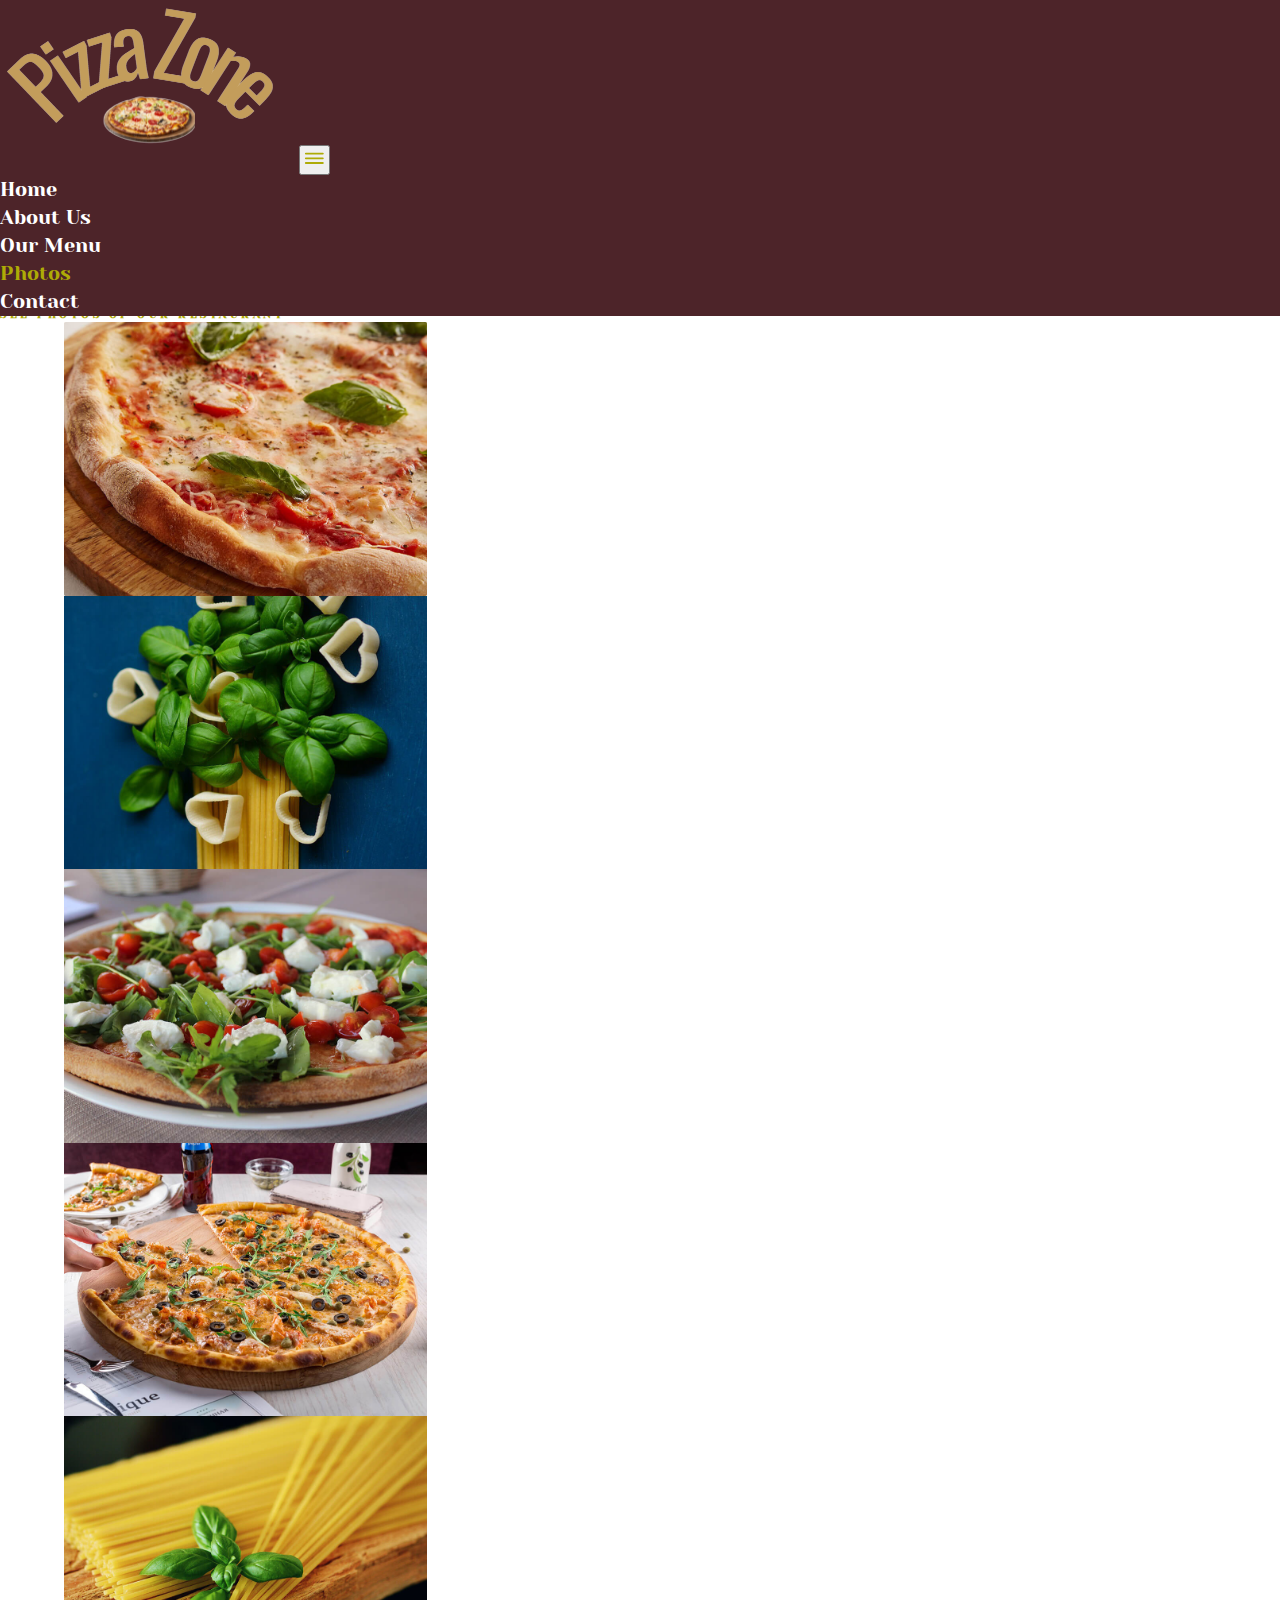
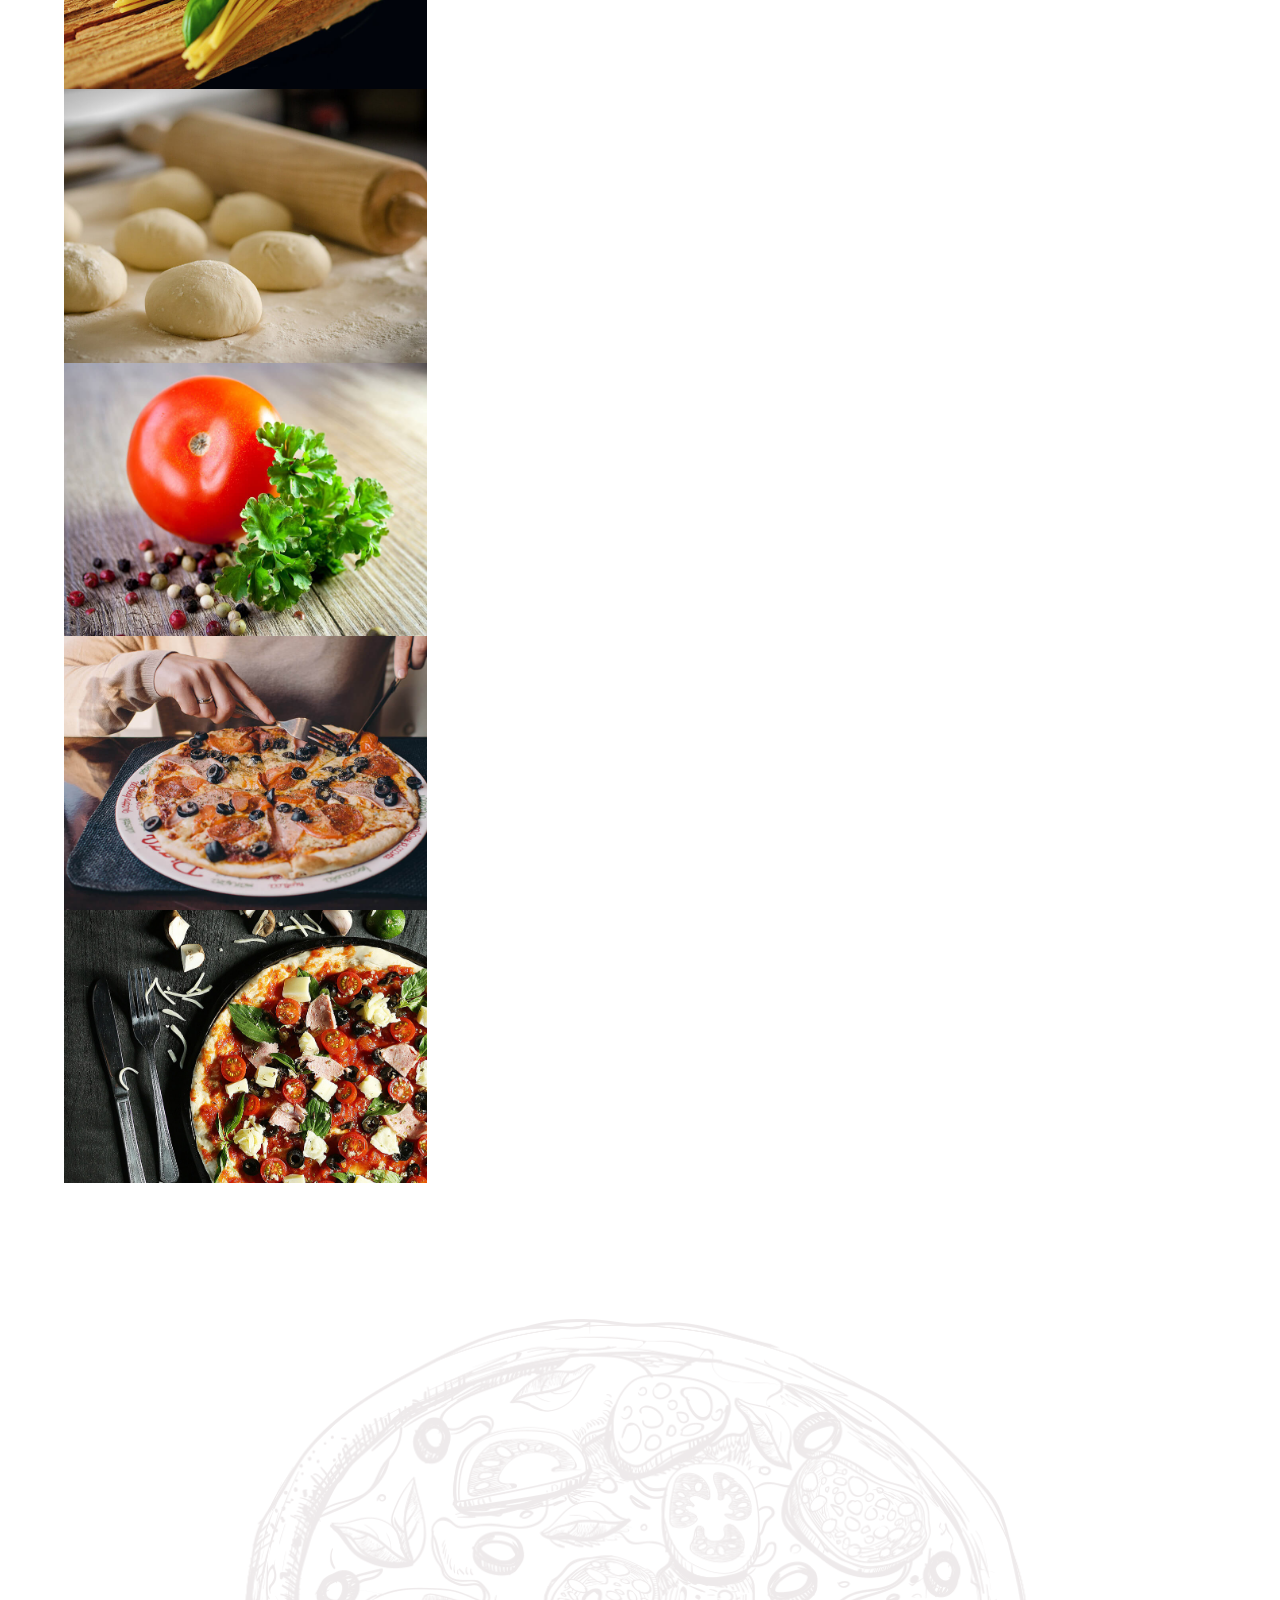
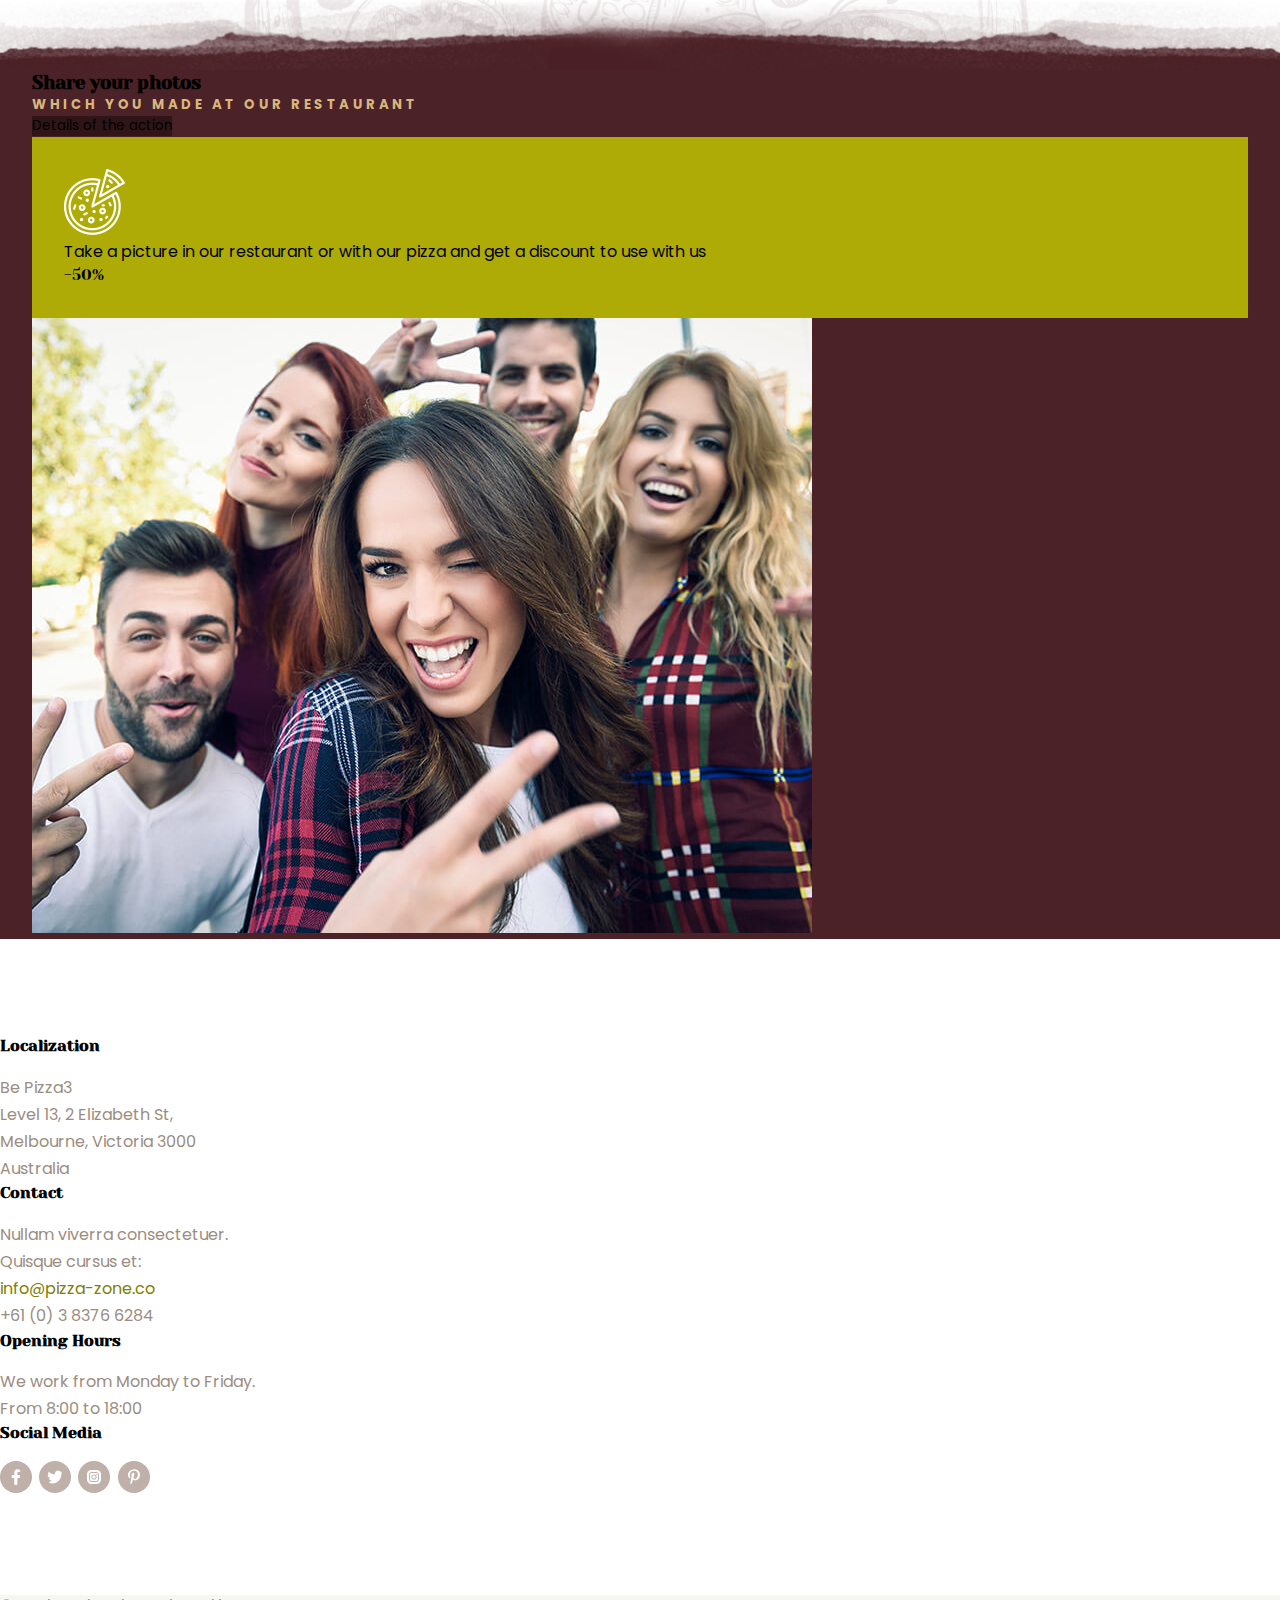
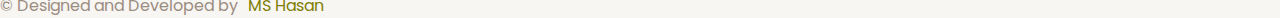
<file: photos.html>
<!DOCTYPE html>
<html lang="en">
<head>
    <meta charset="UTF-8">
    <meta http-equiv="X-UA-Compatible" content="IE=edge">
    <meta name="viewport" content="width=device-width, initial-scale=1.0">

   <!-- Favicon Section -->

    <link rel="apple-touch-icon" sizes="180x180" href="./img/apple-touch-icon.png">
    <link rel="icon" type="image/x-icon" sizes="32x32" href="img/favicon-32x32.ico">
    <link rel="icon" type="image/x-icon" sizes="16x16" href="img/favicon-16x16.ico">
    <meta name="msapplication-TileColor" content="#da532c">
    <meta name="theme-color" content="#ffffff">
    <!-- Bootstrap 5 CSS -->
    <link href="https://cdn.jsdelivr.net/npm/bootstrap@5.3.2/dist/css/bootstrap.min.css" rel="stylesheet" integrity="sha384-T3c6CoIi6uLrA9TneNEoa7RxnatzjcDSCmG1MXxSR1GAsXEV/Dwwykc2MPK8M2HN" crossorigin="anonymous">

    <!-- Font -->
    
    <link rel="preconnect" href="https://fonts.googleapis.com">
    <link rel="preconnect" href="https://fonts.gstatic.com" crossorigin>
    <link href="https://fonts.googleapis.com/css2?family=Yeseva+One&display=swap" rel="stylesheet">
    
    <!-- Custom CSS -->
<link rel="stylesheet" href="css/main.css">
<link rel="stylesheet" href="css/photos.css">
<link rel="stylesheet" href="css/queries.css">    
<title>Pizza Zone</title>
</head>
<body>
<!-- Main Header Section -->
<header class="main-header w-100">
    <!-- Navigation Bar -->
    <nav class="navbar navbar-expand-lg navbar-light fixed-top">
        <div class="container">
            <!-- Logo -->
            <a class="navbar-brand" href="#"><img src="img/pizza logo.png" alt="logo"></a>
            <!-- Navbar Toggler Button -->
            <button class="navbar-toggler" type="button" data-bs-toggle="collapse" data-bs-target="#navbarNav" aria-controls="navbarNav" aria-expanded="false" aria-label="Toggle navigation">
                <svg xmlns="http://www.w3.org/2000/svg" xmlns:xlink="http://www.w3.org/1999/xlink" aria-hidden="true" role="img" width="2em" height="1.7em" preserveAspectRatio="xMidYMid meet" viewBox="0 0 24 24">
                    <path class="uim-primary" d="M21 13H3a1 1 0 0 1 0-2h18a1 1 0 0 1 0 2zm0 5H3a1 1 0 0 1 0-2h18a1 1 0 0 1 0 2zm0-10H3a1 1 0 0 1 0-2h18a1 1 0 0 1 0 2z" fill="#aeab06"/>
                </svg>
            </button>
            <!-- Navbar Content -->
            <div class="collapse navbar-collapse" id="navbarNav">
                <!-- Navigation Links -->
                <ul class="navbar-nav">
                    <li class="nav-item">
                        <a class="nav-link" aria-current="page" href="index.html">Home</a>
                    </li>
                    <li class="nav-item">
                        <a class="nav-link" href="about.html">About Us</a>
                    </li>
                    <li class="nav-item">
                        <a class="nav-link" href="menu.html">Our Menu</a>
                    </li>
                    <li class="nav-item">
                        <a class="nav-link" href="photos.html">Photos</a>
                    </li>
                    <li class="nav-item">
                        <a class="nav-link" href="contact.html">Contact</a>
                    </li>
                </ul>
            </div>
        </div>
    </nav>

</header>

<!-- Gallery Section -->
<section class="gallery-section pt-5">
    <!-- Section Title -->
    <h1 class="text-center mb-3">Restaurant in focus
    </h1>
    <h6 class="text-center">SEE PHOTOS OF OUR RESTAURANT
    </h6>

    <!-- Gallery Container -->

    <div class="gallery-container justify-content-between align-items-center row my-5">
        <div class="gallery-box col-xs-12 col-md-4"><img  src="img/gallery-1.jpg" alt=""><svg xmlns="http://www.w3.org/2000/svg" xmlns:xlink="http://www.w3.org/1999/xlink" aria-hidden="true" role="img" width="1em" height="1em" preserveAspectRatio="xMidYMid meet" viewBox="0 0 512 512"><path d="M505 442.7L405.3 343c-4.5-4.5-10.6-7-17-7H372c27.6-35.3 44-79.7 44-128C416 93.1 322.9 0 208 0S0 93.1 0 208s93.1 208 208 208c48.3 0 92.7-16.4 128-44v16.3c0 6.4 2.5 12.5 7 17l99.7 99.7c9.4 9.4 24.6 9.4 33.9 0l28.3-28.3c9.4-9.4 9.4-24.6.1-34zM208 336c-70.7 0-128-57.2-128-128c0-70.7 57.2-128 128-128c70.7 0 128 57.2 128 128c0 70.7-57.2 128-128 128z" fill="white"/></svg>
        </div>
        <div class="gallery-box col-xs-12 col-md-4"><img  src="img/gallery-2.jpg" alt=""><svg xmlns="http://www.w3.org/2000/svg" xmlns:xlink="http://www.w3.org/1999/xlink" aria-hidden="true" role="img" width="1em" height="1em" preserveAspectRatio="xMidYMid meet" viewBox="0 0 512 512"><path d="M505 442.7L405.3 343c-4.5-4.5-10.6-7-17-7H372c27.6-35.3 44-79.7 44-128C416 93.1 322.9 0 208 0S0 93.1 0 208s93.1 208 208 208c48.3 0 92.7-16.4 128-44v16.3c0 6.4 2.5 12.5 7 17l99.7 99.7c9.4 9.4 24.6 9.4 33.9 0l28.3-28.3c9.4-9.4 9.4-24.6.1-34zM208 336c-70.7 0-128-57.2-128-128c0-70.7 57.2-128 128-128c70.7 0 128 57.2 128 128c0 70.7-57.2 128-128 128z" fill="white"/></svg></div>
        <div class="gallery-box col-xs-12 col-md-4"><img  src="img/gallery-3.jpg" alt=""><svg xmlns="http://www.w3.org/2000/svg" xmlns:xlink="http://www.w3.org/1999/xlink" aria-hidden="true" role="img" width="1em" height="1em" preserveAspectRatio="xMidYMid meet" viewBox="0 0 512 512"><path d="M505 442.7L405.3 343c-4.5-4.5-10.6-7-17-7H372c27.6-35.3 44-79.7 44-128C416 93.1 322.9 0 208 0S0 93.1 0 208s93.1 208 208 208c48.3 0 92.7-16.4 128-44v16.3c0 6.4 2.5 12.5 7 17l99.7 99.7c9.4 9.4 24.6 9.4 33.9 0l28.3-28.3c9.4-9.4 9.4-24.6.1-34zM208 336c-70.7 0-128-57.2-128-128c0-70.7 57.2-128 128-128c70.7 0 128 57.2 128 128c0 70.7-57.2 128-128 128z" fill="white"/></svg></div>
        <div class="gallery-box col-xs-12 col-md-4"><img  src="img/gallery-4.jpg" alt=""><svg xmlns="http://www.w3.org/2000/svg" xmlns:xlink="http://www.w3.org/1999/xlink" aria-hidden="true" role="img" width="1em" height="1em" preserveAspectRatio="xMidYMid meet" viewBox="0 0 512 512"><path d="M505 442.7L405.3 343c-4.5-4.5-10.6-7-17-7H372c27.6-35.3 44-79.7 44-128C416 93.1 322.9 0 208 0S0 93.1 0 208s93.1 208 208 208c48.3 0 92.7-16.4 128-44v16.3c0 6.4 2.5 12.5 7 17l99.7 99.7c9.4 9.4 24.6 9.4 33.9 0l28.3-28.3c9.4-9.4 9.4-24.6.1-34zM208 336c-70.7 0-128-57.2-128-128c0-70.7 57.2-128 128-128c70.7 0 128 57.2 128 128c0 70.7-57.2 128-128 128z" fill="white"/></svg></div>
        <div class="gallery-box col-xs-12 col-md-4"><img  src="img/gallery-5.jpg" alt=""><svg xmlns="http://www.w3.org/2000/svg" xmlns:xlink="http://www.w3.org/1999/xlink" aria-hidden="true" role="img" width="1em" height="1em" preserveAspectRatio="xMidYMid meet" viewBox="0 0 512 512"><path d="M505 442.7L405.3 343c-4.5-4.5-10.6-7-17-7H372c27.6-35.3 44-79.7 44-128C416 93.1 322.9 0 208 0S0 93.1 0 208s93.1 208 208 208c48.3 0 92.7-16.4 128-44v16.3c0 6.4 2.5 12.5 7 17l99.7 99.7c9.4 9.4 24.6 9.4 33.9 0l28.3-28.3c9.4-9.4 9.4-24.6.1-34zM208 336c-70.7 0-128-57.2-128-128c0-70.7 57.2-128 128-128c70.7 0 128 57.2 128 128c0 70.7-57.2 128-128 128z" fill="white"/></svg></div>
        <div class="gallery-box col-xs-12 col-md-4"><img  src="img/gallery-6.jpg" alt=""><svg xmlns="http://www.w3.org/2000/svg" xmlns:xlink="http://www.w3.org/1999/xlink" aria-hidden="true" role="img" width="1em" height="1em" preserveAspectRatio="xMidYMid meet" viewBox="0 0 512 512"><path d="M505 442.7L405.3 343c-4.5-4.5-10.6-7-17-7H372c27.6-35.3 44-79.7 44-128C416 93.1 322.9 0 208 0S0 93.1 0 208s93.1 208 208 208c48.3 0 92.7-16.4 128-44v16.3c0 6.4 2.5 12.5 7 17l99.7 99.7c9.4 9.4 24.6 9.4 33.9 0l28.3-28.3c9.4-9.4 9.4-24.6.1-34zM208 336c-70.7 0-128-57.2-128-128c0-70.7 57.2-128 128-128c70.7 0 128 57.2 128 128c0 70.7-57.2 128-128 128z" fill="white"/></svg></div>
        <div class="gallery-box col-xs-12 col-md-4"><img  src="img/gallery-7.jpg" alt=""><svg xmlns="http://www.w3.org/2000/svg" xmlns:xlink="http://www.w3.org/1999/xlink" aria-hidden="true" role="img" width="1em" height="1em" preserveAspectRatio="xMidYMid meet" viewBox="0 0 512 512"><path d="M505 442.7L405.3 343c-4.5-4.5-10.6-7-17-7H372c27.6-35.3 44-79.7 44-128C416 93.1 322.9 0 208 0S0 93.1 0 208s93.1 208 208 208c48.3 0 92.7-16.4 128-44v16.3c0 6.4 2.5 12.5 7 17l99.7 99.7c9.4 9.4 24.6 9.4 33.9 0l28.3-28.3c9.4-9.4 9.4-24.6.1-34zM208 336c-70.7 0-128-57.2-128-128c0-70.7 57.2-128 128-128c70.7 0 128 57.2 128 128c0 70.7-57.2 128-128 128z" fill="white"/></svg></div>
        <div class="gallery-box col-xs-12 col-md-4"><img  src="img/gallery-8.jpg" alt=""><svg xmlns="http://www.w3.org/2000/svg" xmlns:xlink="http://www.w3.org/1999/xlink" aria-hidden="true" role="img" width="1em" height="1em" preserveAspectRatio="xMidYMid meet" viewBox="0 0 512 512"><path d="M505 442.7L405.3 343c-4.5-4.5-10.6-7-17-7H372c27.6-35.3 44-79.7 44-128C416 93.1 322.9 0 208 0S0 93.1 0 208s93.1 208 208 208c48.3 0 92.7-16.4 128-44v16.3c0 6.4 2.5 12.5 7 17l99.7 99.7c9.4 9.4 24.6 9.4 33.9 0l28.3-28.3c9.4-9.4 9.4-24.6.1-34zM208 336c-70.7 0-128-57.2-128-128c0-70.7 57.2-128 128-128c70.7 0 128 57.2 128 128c0 70.7-57.2 128-128 128z" fill="white"/></svg></div>
        <div class="gallery-box col-xs-12 col-md-4"><img  src="img/gallery-9.jpg" alt=""><svg xmlns="http://www.w3.org/2000/svg" xmlns:xlink="http://www.w3.org/1999/xlink" aria-hidden="true" role="img" width="1em" height="1em" preserveAspectRatio="xMidYMid meet" viewBox="0 0 512 512"><path d="M505 442.7L405.3 343c-4.5-4.5-10.6-7-17-7H372c27.6-35.3 44-79.7 44-128C416 93.1 322.9 0 208 0S0 93.1 0 208s93.1 208 208 208c48.3 0 92.7-16.4 128-44v16.3c0 6.4 2.5 12.5 7 17l99.7 99.7c9.4 9.4 24.6 9.4 33.9 0l28.3-28.3c9.4-9.4 9.4-24.6.1-34zM208 336c-70.7 0-128-57.2-128-128c0-70.7 57.2-128 128-128c70.7 0 128 57.2 128 128c0 70.7-57.2 128-128 128z" fill="white"/></svg></div>
        
    </div>
    <div class="gallery-bg">
      
    </div>
</section>

<!-- Section for sharing photos -->
<section class="share-photos w-100">
    <!-- Container for sharing content -->
    <div class="share-container row justify-content-md-between align-items-md-start">
        <!-- Content about sharing -->
        <div class="share-content col-xs-12 col-md-4 text-white align-self-center">
            <h3 class="text-white h1">Share your photos</h3>
            <h5 class="fs-6 mt-3 text-uppercase">WHICH YOU MADE AT OUR RESTAURANT</h5>
            <button class="btn text-white mt-4 px-4 py-2">Details of the action</button>
        </div>

        <!-- Card for sharing information -->
        <div class="share-card col-xs-12 col-md-4 text-white">
            <img src="img/share-img.png" alt="">
            <p class="mt-3">Take a picture in our restaurant or with our pizza and get a discount to use with us</p>
            <span class="d-block fs-1 text-white">-50%</span>
        </div>

        <!-- Image for sharing -->
        <div class="share-img col-xs-12 col-md-4">
            <img src="img/om-share.jpg" alt="">
        </div>
    </div>
</section>

 <!-- Footer Section -->
 <footer class="w-100 pt-5">
    <!-- Footer Container -->
<div class="footer-container row gy-4 mx-auto my-0">
     <!-- Localization Column -->
    <div class="col-md-3 col-sm-6 col-xs-12 footer-col">
        <h4>Localization</h4>
        <span>Be Pizza3</span>
        <span>Level 13, 2 Elizabeth St,<br>
            Melbourne, Victoria 3000 <br>
            Australia</span>
    </div>
<!-- Contact Column -->
    <div class="col-md-3 col-sm-6 col-xs-12 footer-col">
        <h4>Contact</h4>
        <span class="pb-3">Nullam viverra consectetuer. <br> Quisque cursus et:

        </span>
        <span><a href="#">info@pizza-zone.co</a><br>
            +61 (0) 3 8376 6284 </span>
    </div>
<!-- Opening Hours Column -->
    <div class="col-md-3 col-sm-6 col-xs-12 footer-col">
        <h4>Opening hours</h4>
        <span>We work from Monday to Friday.</span>
        <span>From 8:00 to 18:00</span>
    </div>
<!-- Social Media Column -->
    <div class="col-md-3 col-sm-6 col-xs-12 footer-col">
        <h4>social media</h4>
        <svg xmlns="http://www.w3.org/2000/svg" xmlns:xlink="http://www.w3.org/1999/xlink" aria-hidden="true" role="img" width="2.5rem" height="2.5rem" preserveAspectRatio="xMidYMid meet" viewBox="0 0 320 512"><path d="M279.14 288l14.22-92.66h-88.91v-60.13c0-25.35 12.42-50.06 52.24-50.06h40.42V6.26S260.43 0 225.36 0c-73.22 0-121.08 44.38-121.08 124.72v70.62H22.89V288h81.39v224h100.17V288z" fill="white"/></svg>

        <svg class="twitter" xmlns="http://www.w3.org/2000/svg" xmlns:xlink="http://www.w3.org/1999/xlink" aria-hidden="true" role="img" width="2.5rem" height="2.5rem" preserveAspectRatio="xMidYMid meet" viewBox="0 0 512 512"><path d="M459.37 151.716c.325 4.548.325 9.097.325 13.645c0 138.72-105.583 298.558-298.558 298.558c-59.452 0-114.68-17.219-161.137-47.106c8.447.974 16.568 1.299 25.34 1.299c49.055 0 94.213-16.568 130.274-44.832c-46.132-.975-84.792-31.188-98.112-72.772c6.498.974 12.995 1.624 19.818 1.624c9.421 0 18.843-1.3 27.614-3.573c-48.081-9.747-84.143-51.98-84.143-102.985v-1.299c13.969 7.797 30.214 12.67 47.431 13.319c-28.264-18.843-46.781-51.005-46.781-87.391c0-19.492 5.197-37.36 14.294-52.954c51.655 63.675 129.3 105.258 216.365 109.807c-1.624-7.797-2.599-15.918-2.599-24.04c0-57.828 46.782-104.934 104.934-104.934c30.213 0 57.502 12.67 76.67 33.137c23.715-4.548 46.456-13.32 66.599-25.34c-7.798 24.366-24.366 44.833-46.132 57.827c21.117-2.273 41.584-8.122 60.426-16.243c-14.292 20.791-32.161 39.308-52.628 54.253z" fill="white"/></svg>
        <svg class="insta" xmlns="http://www.w3.org/2000/svg" xmlns:xlink="http://www.w3.org/1999/xlink" aria-hidden="true" role="img" width="2.5rem" height="2.5rem" preserveAspectRatio="xMidYMid meet" viewBox="0 0 448 512"><path d="M224 202.66A53.34 53.34 0 1 0 277.36 256A53.38 53.38 0 0 0 224 202.66zm124.71-41a54 54 0 0 0-30.41-30.41c-21-8.29-71-6.43-94.3-6.43s-73.25-1.93-94.31 6.43a54 54 0 0 0-30.41 30.41c-8.28 21-6.43 71.05-6.43 94.33s-1.85 73.27 6.47 94.34a54 54 0 0 0 30.41 30.41c21 8.29 71 6.43 94.31 6.43s73.24 1.93 94.3-6.43a54 54 0 0 0 30.41-30.41c8.35-21 6.43-71.05 6.43-94.33s1.92-73.26-6.43-94.33zM224 338a82 82 0 1 1 82-82a81.9 81.9 0 0 1-82 82zm85.38-148.3a19.14 19.14 0 1 1 19.13-19.14a19.1 19.1 0 0 1-19.09 19.18zM400 32H48A48 48 0 0 0 0 80v352a48 48 0 0 0 48 48h352a48 48 0 0 0 48-48V80a48 48 0 0 0-48-48zm-17.12 290c-1.29 25.63-7.14 48.34-25.85 67s-41.4 24.63-67 25.85c-26.41 1.49-105.59 1.49-132 0c-25.63-1.29-48.26-7.15-67-25.85s-24.63-41.42-25.85-67c-1.49-26.42-1.49-105.61 0-132c1.29-25.63 7.07-48.34 25.85-67s41.47-24.56 67-25.78c26.41-1.49 105.59-1.49 132 0c25.63 1.29 48.33 7.15 67 25.85s24.63 41.42 25.85 67.05c1.49 26.32 1.49 105.44 0 131.88z" fill="white"/></svg>
        <svg class="pinterest" xmlns="http://www.w3.org/2000/svg" xmlns:xlink="http://www.w3.org/1999/xlink" aria-hidden="true" role="img" width="2.5rem" height="2.5rem" preserveAspectRatio="xMidYMid meet" viewBox="0 0 384 512"><path d="M204 6.5C101.4 6.5 0 74.9 0 185.6C0 256 39.6 296 63.6 296c9.9 0 15.6-27.6 15.6-35.4c0-9.3-23.7-29.1-23.7-67.8c0-80.4 61.2-137.4 140.4-137.4c68.1 0 118.5 38.7 118.5 109.8c0 53.1-21.3 152.7-90.3 152.7c-24.9 0-46.2-18-46.2-43.8c0-37.8 26.4-74.4 26.4-113.4c0-66.2-93.9-54.2-93.9 25.8c0 16.8 2.1 35.4 9.6 50.7c-13.8 59.4-42 147.9-42 209.1c0 18.9 2.7 37.5 4.5 56.4c3.4 3.8 1.7 3.4 6.9 1.5c50.4-69 48.6-82.5 71.4-172.8c12.3 23.4 44.1 36 69.3 36c106.2 0 153.9-103.5 153.9-196.8C384 71.3 298.2 6.5 204 6.5z" fill="white"/></svg>

    </div>
</div>
<!-- Footer Bottom Section -->
<div class="footer-bottom py-5 text-center">
    <span class="d-block">&copy; Designed and Developed by<a href="#">MS Hasan</a></span>

</div>
</footer>


<script src="script.js"></script>
<!-- Bootstrap 5 JS -->
<script src="https://cdn.jsdelivr.net/npm/bootstrap@5.3.2/dist/js/bootstrap.bundle.min.js" integrity="sha384-C6RzsynM9kWDrMNeT87bh95OGNyZPhcTNXj1NW7RuBCsyN/o0jlpcV8Qyq46cDfL" crossorigin="anonymous"></script>


</body>
</html>
</file>
<file: css/main.css>
@import url("https://fonts.googleapis.com/css2?family=Poppins:wght@300;400;500;600&display=swap");

* {
  margin: 0;
  padding: 0;
  -webkit-box-sizing: border-box;
  box-sizing: border-box;
}
html{
  overflow-x:hidden;
}
body {
  font-family: "Yeseva One", cursive;
  line-height: 1.4;
  overflow-x: hidden;
  position:relative;
}

img {
  max-width: 100%;
  -o-object-fit: cover;
  object-fit: cover;
  height: auto;
}
p {
  font-family: "Poppins", sans-serif;
}
.main-header {
  background: url(../img/hero-bg.jpg) no-repeat center/cover;
  position: relative;
  height: 100vh;
}

a{
  text-decoration: none;
  color: #fff;
}

.navbar-collapse {
  -webkit-box-flex: unset;
  -ms-flex-positive: unset;
  flex-grow: unset;
}

.navbar-brand img {
  max-width: 25%;
}

header nav {
  background-color: #4d2429;
  z-index: 10;
  position: relative;
}

.navbar-light .navbar-nav .nav-item .nav-link {
  color: #ffffff;
  font-size: 1.25rem;
}

.navbar-light .navbar-nav .nav-link.active{
  color:#aeab06;
}

.navbar-light .navbar-nav .nav-link:focus,
.navbar-light .navbar-nav .nav-link:hover{
  color: #aeab06;
}

.navbar-expand-lg .navbar-nav {
  gap: 1.5rem;
}

.navbar-light .navbar-toggler {
  color: transparent;
}
.nav-container a img {
  max-width: 38%;
}
.nav-container {
  width: 100%;
  height: 4rem;
  position: fixed;
  padding: 0 2rem;
  top: 0;
  left: 0;
  background-color: #4d2429;
}
.main_nav ul li {
  display: inline-block;
  text-transform: capitalize;
}

.main_nav ul li:not(:last-child) {
  margin-right: 1.4rem;
}
.main_nav ul li:hover a {
  color: #aeab06;
}

.main-header .mobile-menu {
  display: none;
}
.mobile-menu > span {
  width: 1.6rem;
  display: block;
  position: relative;
  height: 2px;
  background-color: #ffffff;
}
.mobile-menu > span:before {
  content: "";
  width: 100%;
  display: block;
  top: -7px;
  left: 0;
  height: 100%;
  position: absolute;
  background-color: #ffffff;
}

.mobile-menu > span::after {
  content: "";
  width: 100%;
  display: block;
  height: 100%;
  bottom: -7px;
  left: 0;
  position: absolute;
  background-color: #ffffff;
}
.main-header .hero-section {
  -webkit-transform: translate(-50%, -50%);
  -ms-transform: translate(-50%, -50%);
  transform: translate(-50%, -50%);
  top: 45%;
}
.hero-section h1 {
  font-size: 3.4rem;
}

.hero-section h6 {
  letter-spacing: 3px;
  font-weight: 300;
}

.hero-section a {
  background-color: #aeab06;
  font-weight: 400;
  -webkit-transition: all 0.6s ease;
  -o-transition: all 0.6s ease;
  transition: all 0.6s ease;
  color: #fff;
}

.hero-section a:hover{
  border:1px solid #4d2429;
  color: #fff;
}
.hero-section input[type="button"]:hover {
  background-color: #fff;
  color: #000;
}

.receipe-section {
  background-color: #fffbf8;
  width: 100%;
}
.receipe-section .receipe-container {
  width: 95%;
  gap: 2.5rem;
}

.receipe-content h2 {
  font-size: 3rem;
}
.receipe-content > p {
  color: #9b8d81;
  font-weight: 300;
}

.receipe-img {
  -ms-flex-preferred-size: 55%;
  flex-basis: 55%;
}

.receipe-content {
  -ms-flex-preferred-size: 40%;
  flex-basis: 40%;
}

.receipe-content span {
  background-color: #e7e0d9;
  font-family: poppins, sans-serif;
  position: relative;
  display: block;
  height: 3rem;
  width: 9rem;
  line-height: 3rem;
  position: relative;
  z-index: 2;
  border-radius: 0.5rem;
}

.receipe-content span input {
  height: 100%;
  width: 100%;
}
.receipe-img-2 {
  background: url(../img/side-3.jpg) no-repeat right/cover;
  height: 35rem;
}
.receipe-content span:after {
  content: "";
  position: absolute;
  width: 0;
  height: 100%;
  left: 0;
  top: 0;
  z-index: -1;
  background-color: #e0d8cf;
  -webkit-transition: all 0.3s ease;
  -o-transition: all 0.3s ease;
  transition: all 0.3s ease;
}
.receipe-content span:hover:after {
  width: 100%;
}

.side-2 h2 {
  font-size: 2.5rem;
}

.receipe-section > h2 {
  margin-top: 7rem;
  font-size: 2.5rem;
}

.receipe-section > h5 {
  color: #dfb67e;
  letter-spacing: 2px;
}
.ingrediant-item {
  position: relative;
}

.ingrediant-item img {
  width: 100%;
}

.ingrediants-container {
  width: 95%;
}
.ingrediant-item span {
  position: absolute;
  top: 5%;
  left: 40%;
  width: 100%;
  height: 100%;
  text-transform: capitalize;
  font-size: 1.4rem;
}

.menu-card-container {
  background-color: #481f25;
  padding: 14rem 0 12rem;
  margin-top: -5.2rem;
}
.menu-card-container .menu-card {
  width: 95%;
}

.menu-card .menu-card-img,
.menu-card .menu-card-img-2 {
  position: relative;
}

.menu-card .explore-menu {
  width: 23rem;
  height: 17rem;
  top: 50%;
  left: 50%;
  -webkit-transform: translate(-50%, -50%);
  -ms-transform: translate(-50%, -50%);
  transform: translate(-50%, -50%);
  position: absolute;
  background-color: #2a1115;
}

.explore-menu a:first-child {
  color: #fff;

  display: block;
  font-size: 2.7rem;
  margin-bottom: 1rem;
}

.explore-menu a:last-child {
  color: #dfb67e;
  font-family: poppins, sans-serif;
  letter-spacing: 4px;
  padding: 0 0.5rem;
  display: block;
  font-size: 0.9rem;
  text-transform: uppercase;
}

.proposal {
  width: 100%;
  padding-bottom: 6rem;
}
.proposal h3 {
  font-size: 2.3rem;
}

.proposal h5 {
  color: #dfb67e;
  letter-spacing: 4px;
}

.proposal-container {
  width: 95%;
}

.proposal-item h4 {
  margin: 1rem 0;
}
.proposal-item p {
  margin-bottom: 1rem;
}

.proposal-item span {
  margin: 2rem 0;
  font-size: 2.8rem;
  display: block;
  color: #aeab06;
}

.call2action {
  background: url(../img/bg-3.jpg);
}

.call2action-container {
  width: 95%;
  margin: 0 auto;
  padding: 5rem 0;
}

.order-wrapper {
  gap: 2rem;
  -ms-flex-preferred-size: 50%;
  flex-basis: 50%;
}
.call2action-container .promotion {
  text-align: left;
}
.order-content h3 {
  color: #aeab06;
}

.promotion a {
  font-family: poppins, sans-serif;
  display: inline-block;
  background-color: rgba(0, 0, 0, 0.363);
  cursor: pointer;
}
.promotion a:hover {
  color: #fff;
}

.call2action .bg-4 {
  background: url(../img/bg-4.png);
  background-size: 374%;
  height: 7rem;
  background-position-x: -1px;
  background-position-y: 224px;
  background-repeat: repeat-x;
  background-repeat: round;
}

.call2action-container .promotion {
  -ms-flex-preferred-size: 50%;
  flex-basis: 50%;
}

footer .footer-container {
  width: 95%;
  padding: 6rem 0;
}

.footer-col *:not(h4) {
  color: #9b8d81;
  font-size: 300;
  font-family: poppins, sans-serif;
}

.footer-col span {
  display: block;
  line-height: 1.7;
}

.footer-col h4 {
  text-transform: capitalize;
  padding-bottom: 1rem;
}
.footer-col a {
  color: #807e03;
}
.footer-col a:hover {
  text-decoration: underline;
}

.footer-col svg {
  border-radius: 50%;
  background-color: #bfb0a9;
  padding: 0.5rem;
  width: 2rem;
  height: 2rem;
  margin-right: 0.2rem;
  cursor: pointer;
}

.footer-bottom {
  font-family: poppins, sans-serif;
  background-color: #f8f6f3;
  color: #9b8d81;
}

.footer-bottom span a {
  color: #807e03;
  display: inline-block;
  margin-left: 0.6rem;
}
</file>
<file: css/queries.css>
@media (max-width: 991px) {
  .navbar-expand-lg .navbar-nav {
    gap: 0.8rem;
  }
  .hero-section h1 {
    font-size: 2.3rem;
  }

  .hero-section h6 {
    font-size: 0.9rem;
  }
  .receipe-content h2 {
    font-size: 2.5rem;
  }
  .receipe-img {
    -ms-flex-preferred-size: unset;
        flex-basis: unset;
    width: 90%;
    margin: auto;
  }
  .receipe-img-2 {
    height: 36rem;
  }
  .receipe-content {
    -ms-flex-preferred-size: 100%;
        flex-basis: 100%;
    padding: 2rem;
  }

  .menu-card .explore-menu {
    width: 18rem;
    height: 12rem;
  }

  .explore-menu a:first-child {
    font-size: 2rem;
  }

  .explore-menu a:last-child {
    font-size: 0.75rem;
  }

  /* photos page */

  .gallery-container .gallery-box {
    width: 31%;
  }
}

@media (max-width: 768px) {
  .hero-section h1 {
    font-size: 1.4rem;
  }
  .hero-section h6 {
    font-size: 0.8rem;
  }
  .ingrediant-item img {
    width: 85%;
    display: block;
    margin: 0 auto;
  }

  .menu-card .menu-card-img img,
  .menu-card .menu-card-img-2 img {
    width: 85%;
  }
  .proposal h3 {
    font-size: 1.3rem;
  }
  .proposal h5 {
    font-size: 0.8rem;
    letter-spacing: 3px;
  }
  .proposal h3,
  .proposal h5 {
    width: 90%;
    margin: auto;
  }

  .promotion a {
    margin-top: 2rem;
  }
  .call2action-container .promotion {
    width: 100%;
    -ms-flex-preferred-size: unset;
        flex-basis: unset;
    text-align: left;
  }

  .order-wrapper {
    width: 100%;
    -ms-flex-preferred-size: unset;
        flex-basis: unset;
  }

  /* About Page */

  .secret-container {
    -webkit-box-orient: vertical;
    -webkit-box-direction: normal;
        -ms-flex-direction: column;
            flex-direction: column;
    gap: 2rem;
  }
  .secret-container .secret-box:first-child {
    -webkit-box-ordinal-group: 2;
        -ms-flex-order: 1;
            order: 1;
  }
  .secret-container .secret-img {
    -webkit-box-ordinal-group: 4;
        -ms-flex-order: 3;
            order: 3;
    width: 100%;
    -ms-flex-preferred-size: unset;
        flex-basis: unset;
  }
  .secret-container .secret-box:nth-child(2) {
    -webkit-box-ordinal-group: 3;
        -ms-flex-order: 2;
            order: 2;
  }
  .secret-container .secret-box:nth-child(4) {
    -webkit-box-ordinal-group: 5;
        -ms-flex-order: 4;
            order: 4;
  }
  .secret-container .secret-box:nth-child(5) {
    -webkit-box-ordinal-group: 6;
        -ms-flex-order: 5;
            order: 5;
  }

  .secret-container .secret-box {
    width: 100%;
    -ms-flex-preferred-size: unset;
        flex-basis: unset;
  }

  .secret-container .secret-img {
    -webkit-box-ordinal-group: 4;
        -ms-flex-order: 3;
            order: 3;
  }
  .evolution-container {
    -webkit-box-orient: vertical;
    -webkit-box-direction: normal;
        -ms-flex-direction: column;
            flex-direction: column;
  }

  /* menu page */

  .testimonial .testimonial-item {
    width: 80%;
  }

  .testimonial-item p {
    width: 90%;
    line-height: 1.3;
  }
  .featured-container figure > img {
    width: 80%;
    display: block;
    margin: 0 auto;
  }

  figure > figcaption {
    width: 80%;
    margin: 0 auto;
  }
  .delivery-container {
    width: 80%;
  }
  .delivery-container .delivery-box:last-child {
    width: 100%;
    -ms-flex-preferred-size: unset;
        flex-basis: unset;
  }
  .delivery .delivery-container {
    -webkit-box-orient: vertical;
    -webkit-box-direction: normal;
        -ms-flex-direction: column;
            flex-direction: column;
  }
  /* photos page */

  .gallery-container .gallery-box {
    width: 80%;
    margin: 0 auto;
  }

  .share-photos .share-container {
    width: 85%;
    gap: 2rem;
    padding: 5rem 0;
  }

  .share-container .share-img {
    padding: 0;
  }
  /* Contact Page */

  .contact-container .contact-img {
    -ms-flex-preferred-size: unset;
        flex-basis: unset;
  }

  .contact-container .contact-content {
    -ms-flex-preferred-size: unset;
        flex-basis: unset;
  }

  .contact-main .contact-container {
    width: 85%;
  }
}

@media (max-width: 575px) {
  
  .navbar-brand {
    -webkit-box-flex: 0;
    -ms-flex: 0 0 60%;
    flex: 0 0 60%;
  }

  .navbar-toggler {
    -webkit-box-flex: 0;
        -ms-flex: 0 0 32%;
            flex: 0 0 32%;
  }
  .hero-section h1 {
    font-size: 1.3rem;
  }
  .hero-section h6 {
    font-size: 0.7rem;
    letter-spacing: 2px;
  }
  .menu-card .explore-menu {
    height: 9rem;
    width: 13rem;
  }

  .call2action-container {
    -webkit-box-orient: vertical;
    -webkit-box-direction: normal;
        -ms-flex-direction: column;
            flex-direction: column;
    -webkit-box-pack: center;
        -ms-flex-pack: center;
            justify-content: center;
    -webkit-box-align: start;
        -ms-flex-align: start;
            align-items: flex-start;
  }
  .order-wrapper {
    -webkit-box-orient: vertical;
    -webkit-box-direction: normal;
        -ms-flex-direction: column;
            flex-direction: column;
    -webkit-box-align: start;
        -ms-flex-align: start;
            align-items: flex-start;
  }
  .order-icon {
    -ms-flex-item-align: center;
        align-self: center;
  }
  .explore-menu a:first-child {
    font-size: 1.2rem;
  }

  .explore-menu a:last-child {
    font-size: 0.5rem;
    letter-spacing: 2px;
  }
  
  /*about page*/
  
  .main-header{
   background-position: 49% 102%; 
  }

  /* contact page */

  .form-container form {
    padding: 5rem 2rem;
  }
}
</file>
<file: css/about.css>
@import url("https://fonts.googleapis.com/css2?family=Poppins:wght@300;400;500;600&display=swap");

* {
  margin: 0;
  padding: 0;
  box-sizing: border-box;
}

body {
  font-family: "Yeseva One", cursive;
  line-height: 1.4;
  overflow-x: hidden;
}
h1,
h2,
h3 {
  font-weight: 500;
}
img {
  max-width: 100%;
  object-fit: cover;
  height: auto;
}
p {
  font-family: "Poppins", sans-serif;
}
.main-header {
  background: url(../img/about-bg.jpg) no-repeat;
  background-position: 52% 102%;
  position: relative;
  height: 30rem;
}

a {
  text-decoration: none;
  color: #fff;
}

.main_nav ul li {
  display: inline-block;
  text-transform: capitalize;
}

.main_nav ul li:not(:last-child) {
  margin-right: 1.4rem;
}

.main_nav ul li a {
  font-size: 1.2rem;
}
.main_nav ul li:hover a {
  color: #aeab06;
}

.main-header .hero-section {
  transform: translate(-50%, -50%);
  top: 45%;
}

.hero-section h6 {
  letter-spacing: 4px;
  font-weight: 400;
  color: #d8b67e;
  font-family: poppins, sans-serif;
}

.hero-section input[type="button"] {
  background-color: #aeab06;
  font-weight: 400;
  transition: all 0.3s ease;
  color: #fff;
}

.hero-section input[type="button"]:hover {
  background-color: #fff;
  color: #000;
}

.secret-container .secret-img {
  flex-basis: 60%;
}

.secret-container .secret-box {
  flex-basis: 20%;
  align-self: flex-start;
}

.secret-container {
  width: 95%;
  margin: 0 auto;
}

.secret-box .secret-icon {
  padding-bottom: 1.5rem;
}

.secret-box h4 {
  padding-bottom: 1rem;
}

.evolution-container {
  width: 90%;
  margin: 6rem auto;
}
.evolution-container .evolution-box span:first-child {
  width: 3px;
  height: 4rem;
  background-color: #e7e2db;
  display: block;
  margin-bottom: 2rem;
}

.evolution-container .evolution-box span:last-child {
  font-size: 2rem;
  color: #aeab06;
}
.evolution-container .evolution-box {
  margin-bottom: 3.5rem;
}
.evolution-container .year {
  flex-basis: 20%;
}

.evolution-container .evolution-content {
  flex-basis: 45%;
  margin-bottom: 3.5rem;
}

.evolution-container .evolution-img {
  margin-bottom: 3.5rem;
  flex-basis: 35%;
}

.evolution-content h4 {
  margin-bottom: 1rem;
}
.evolution-content p {
  color: #9b8d81;
}

.about-video {
  padding: 8rem 0 6rem;
  text-align: center;
  background-color: #fff7f0;
}

.about-video span {
  color: #d8b67e;
  display: block;
  letter-spacing: 3px;
  font-family: poppins, sans-serif;
  margin: 1rem 0 2.5rem;
}
</file>
<file: css/contact.css>
.contact-header {
  background-color: #fffbf7;
  position: relative;
  height: 25rem;
}

.contact-header .contact-bg {
  background-image: url(../img/contact-header.png);
  background-repeat: no-repeat;
  background-position: center;
  background-size: cover;
}

.contact-header .hero-section {
  width: 100%;
}
.contact-header .hero-section {
  transform: translate(-50%, -50%);
  top: 70%;
}
.hero-section h6 {
  color: #aeab06;
}

.hero-section h1 {
  font-size: 3rem;
}

.contact-content * {
  font-family: poppins, sans-serif;
}
.contact-content h4 {
  font-family: "Yeseva One", cursive;
}
.contact-main .contact-container {
  width: 95%;
  margin: 0 auto;
  gap: 1rem;
}

.contact-container .contact-img {
  flex-basis: 55%;
}

.contact-container .contact-content {
  flex-basis: 45%;
}
.contact-content *:not(h6) {
  padding-bottom: 0.6rem;
}

.contact-inner button {
  width: 9rem;
  height: 2.5rem;
  background-color: #aeab06;
  line-height: 2.5rem;
  position: relative;
  z-index: 3;
}

.contact-inner button:after {
  content: "";
  position: absolute;
  top: 0;
  left: 0;
  width: 0;
  height: 100%;
  z-index: -1;
  transition: all 0.3s ease;
}

.contact-inner button:hover:after {
  background-color: #9e9b05;
  width: 100%;
}
.contact-content span {
  display: block;
  color: #9b8d81;
}

.contact-content a {
  color: #aeab06;
}

.contact-content a:hover {
  text-decoration: underline;
}
.contact-form {
  margin: 4rem 0 2rem;
  padding: 5rem 0 7rem;
  background-color: #fffbf7;
  border-bottom: 1px solid #9e9b0524;
}
.form-container {
  width: 100%;
  margin: 0 auto;
  background-color: #4b2228;
}
.form-container form {
  padding: 5rem 5rem;
  font-family: poppins, sans-serif;
}
form input[type="text"],
form input[type="email"],
form textarea {
  background-color: #4b2228;
  border: 0 none;
  width: 100%;
  padding: 1rem 1rem 0.5rem;
  margin-bottom: 1rem;
  text-transform: capitalize;
  display: block;
  border-bottom: 1px solid rgba(255, 255, 255, 0.678);
  outline: 0 none;
}

form input[type="submit"] {
  height: 3rem;
  background-color: #aeab06;
  color: #fff;
  outline: 0 none;
  border: 0 none;
  display: block;
}

form input::placeholder,
form textarea::placeholder {
  color: #9b8d81;
}

form input,
form textarea {
  caret-color: #fff;
}
</file>
<file: css/menu.css>
.main-header {
  background: url(../img/om-hero-bg.jpg) no-repeat center/cover;
  position: relative;
  height: 42rem;
}
.main-header .hero-section {
  width: 100%;
}
.hero-section h6 {
  letter-spacing: 4px;
  font-weight: 400;
  color: #d8b67e;
  font-family: poppins, sans-serif;
}

.hero-section h1 {
  font-size: 3rem;
}
.hero-section input[type="button"] {
  background-color: #aeab06;
  font-weight: 400;
  transition: all 0.3s ease;
  color: #fff;
}

.hero-section input[type="button"]:hover {
  background-color: #fff;
  color: #000;
}

.featured-container {
  width: 95%;
  position: relative;
  margin: -15rem auto 0;
}

figure figcaption {
  height: 6rem;
  background-color: #aeab06;
  text-transform: capitalize;
  color: #fff;
  padding: 2rem;
  font-size: 1.6rem;
  font-weight: 500;
  transition: all 0.3s ease;
}
figure figcaption:hover {
  background-color: #36191d;
}
.item-container {
  width: 90%;
  margin: 0 auto;
}
.item-table table {
  width: 100%;
  border-spacing: 2rem;
}

table tr:first-child,
th {
  border: 1px solid #b9afa73d;
  text-align: center;
  height: 2.5rem;
}

th:first-child {
  border-left: 1px solid #fff;
}
tr td:nth-child(2),
tr td:nth-child(3) {
  border-left: 1px solid #b9afa73d;
  border-right: 1px solid #b9afa73d;
  text-align: center;
  padding: 2rem;
  font-size: 1.4rem;
  font-weight: 400;
  color: #aeab06;
  width: 10rem;
}

tr th {
  padding: 1rem;
  font-size: 1.2rem;
  font-weight: 300;
  color: #aeab06;
}

table tr {
  height: 8rem;
}

tr td h4 {
  padding-bottom: 0.6rem;
}
tr td h4 span {
  color: #fff;
  background-color: #d73e3e;
  text-transform: uppercase;
  display: inline-block;
  width: 5rem;
  font-weight: 500;
  padding: 0.2rem;
  line-height: 1.3rem;
  height: 1.5rem;
  font-size: 0.7rem;
  text-align: center;
  vertical-align: bottom;
}
tr td p {
  color: #9b8d81;
}

.testimonial {
  background-image: url(../img/bg-4.png), url(../img/om-bg.jpg);
  background-size: auto, 108rem 58.75rem;
  background-position: top, bottom center;
  background-repeat: no-repeat, no-repeat;
  height: 40rem;
  position: relative;
}

.testimonial h3 {
  top: 40%;
  left: 50%;

  transform: translate(-50%, -50%);
}

.testimonial h3 span {
  color: #aeab06;
}

.testimonial .testimonial-item {
  width: 85%;
  margin: 0 auto;
  background-color: #fff;
  position: relative;
  top: 59%;
  left: auto;
  height: 20rem;
  box-shadow: 0 18px 13px 2px rgb(0 0 0 / 15%);
}

.testimonial-item span {
  display: block;
  font-family: poppins, sans-serif;
  font-size: 1.1rem;
  text-transform: capitalize;
}
.testimonial-item p {
  font-size: 1.1rem;
  width: 60%;
  line-height: 1.5;
  color: #444444;
}
.testimonial-item span:nth-of-type(2) {
  font-weight: 600;
}
.testimonial-item span:last-child {
  color: #a8a8a8;
}
.delivery {
  margin: 12rem 0 7rem;
}
.delivery-container {
  width: 95%;
  margin: 0 auto;
  gap: 1.5rem;
}

.delivery-container .delivery-box {
  flex-basis: 32%;
}

.delivery-container .delivery-box:last-child button,
.delivery-box:last-child button:focus {
  background-color: #aeab06;
  outline: 0 none;
  border: 0 none;
  box-shadow: none;
  width: 10rem;
  height: 3rem;
  z-index: 2;
  font-family: poppin, sans-serif;
  position: relative;
}

.delivery-box:last-child button:after {
  content: "";
  position: absolute;
  width: 0;
  height: 100%;
  top: 0;
  left: 0;
  z-index: -1;
  transition: all 0.3s ease;
}

.delivery-box:last-child button:hover:after {
  background-color: #9e9b05;
  width: 100%;
}
hr {
  background-color: #aeab06;
}
</file>
<file: css/photos.css>
.main-header {
  background: url(../img/photos-bg.png) no-repeat center/cover;
  position: relative;
  height: 15rem;
}

.gallery-section h1 {
  font-size: 3rem;
}

.gallery-section h6 {
  letter-spacing: 3.5px;
  color: #aeab06;
}

.gallery-container {
  width: 90%;
  margin: 0 auto;
  box-sizing: border-box;
  gap: 1.5rem;
}
.gallery-container .gallery-box img {
  display: block;
  width: 100%;
  height: 100%;
}

.gallery-container .gallery-box {
  padding: 0;
  position: relative;
  width: 31.5%;
}
.gallery-container .gallery-box:after {
  content: "";
  top: 0;
  left: 0;
  position: absolute;
  width: 100%;
  transition: all 0.3s ease;
  height: 100%;
  background: rgba(0, 0, 0, 0);
}

.gallery-container .gallery-box svg {
  width: 4rem;
  height: 4rem;
  background-color: #aeab06a6;
  position: absolute;
  top: 50%;
  left: 50%;
  padding: 1.2rem;
  opacity: 0;
  transition: all 0.3s ease;
  transform: translate(-50%, -50%);
  cursor: pointer;
}
.gallery-container .gallery-box:hover::after {
  background: rgba(0, 0, 0, 0.1);
}

.gallery-container .gallery-box:hover svg {
  opacity: 1;
}

.gallery-section .gallery-bg {
  background-image: url(../img/photos-bg-2.png);
  background-size: 122rem 22rem;
  background-position: center;
  background-repeat: no-repeat;
  height: 23rem;
  margin-top: 8rem;
}

section.share-photos {
  background-color: #4b2228;
  margin-top: -0.6rem;
}

.share-photos .share-container {
  width: 95%;
  margin: 0 auto;
}

.share-content h5 {
  letter-spacing: 3.5px;
  color: #d8b67e;
  font-family: poppins, sans-serif;
}
.share-content button {
  font-family: poppins, sans-serif;
  background-color: #2f1518;
  border: 0 none;
  outline: 0 none;
  box-shadow: none;
  pointer-events: none;
}
.share-container .share-card {
  padding: 2rem;

  background-color: #aeab06;
}
</file>
